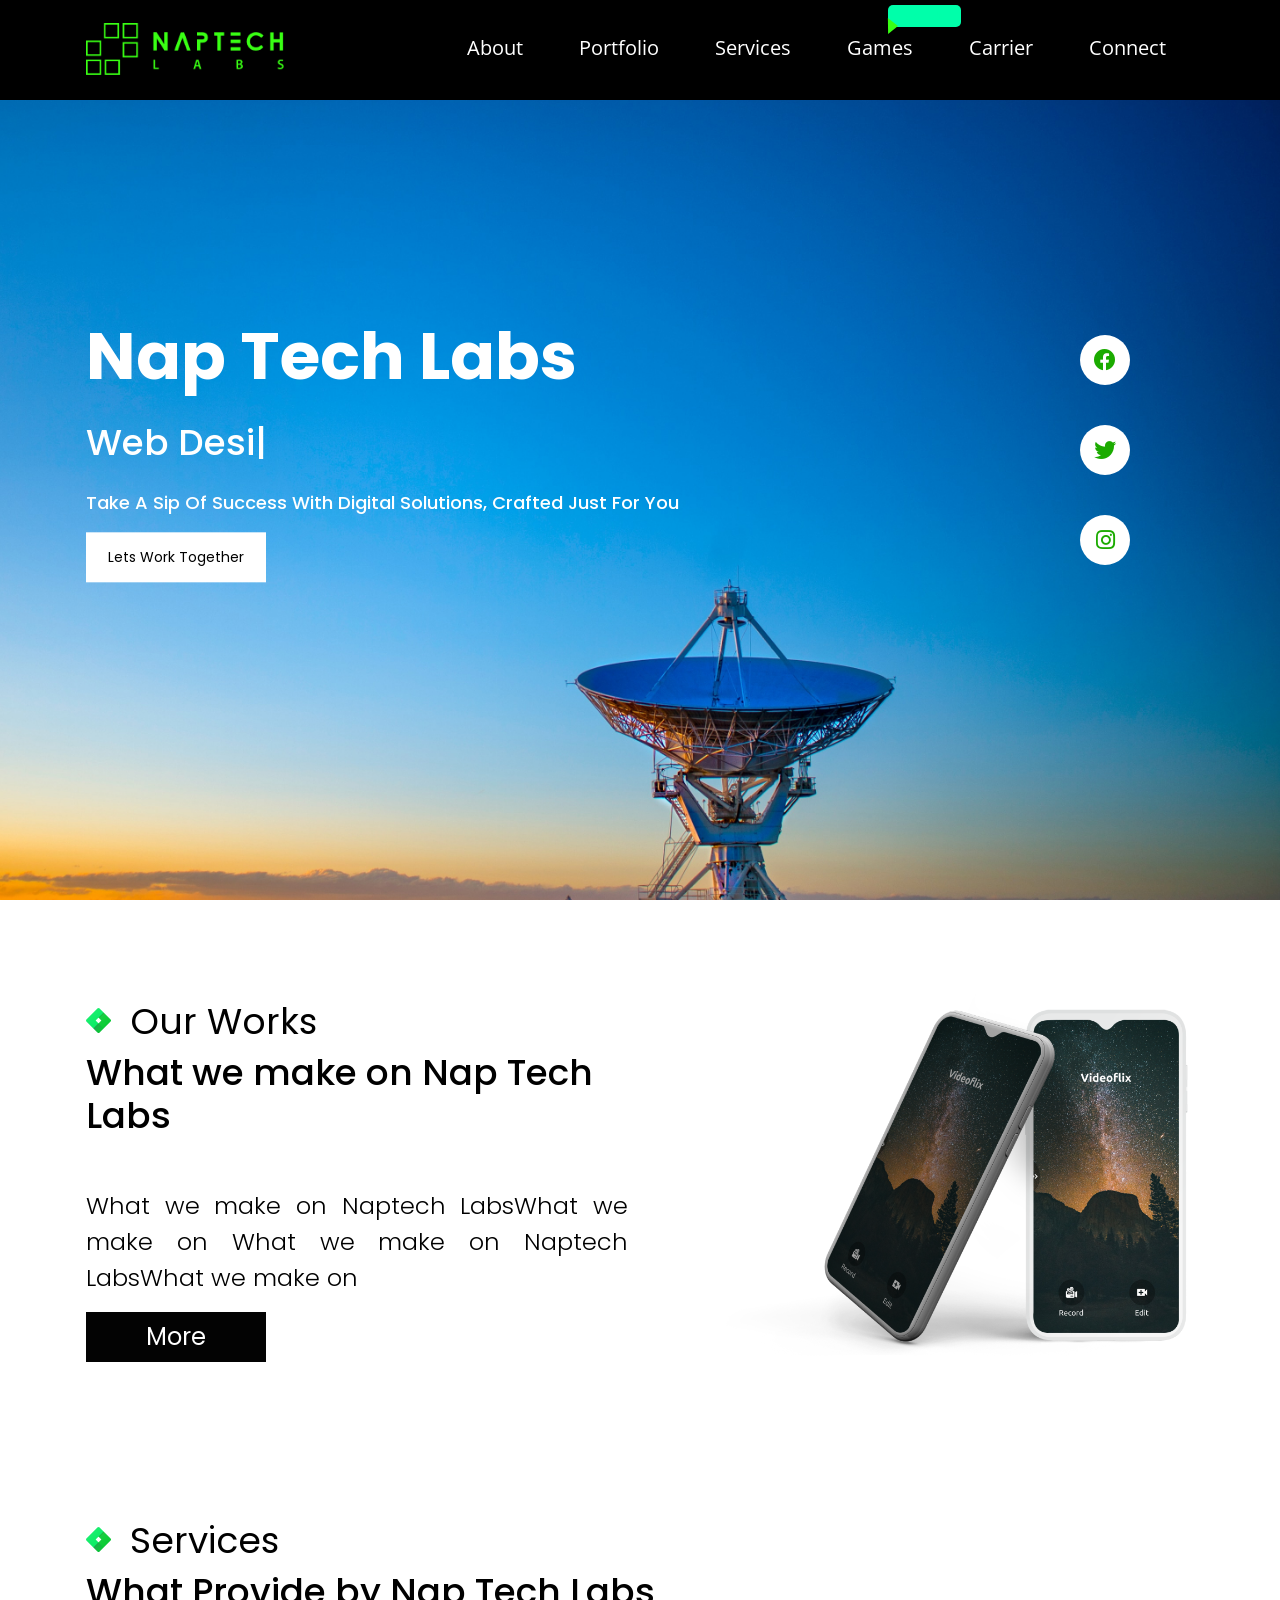
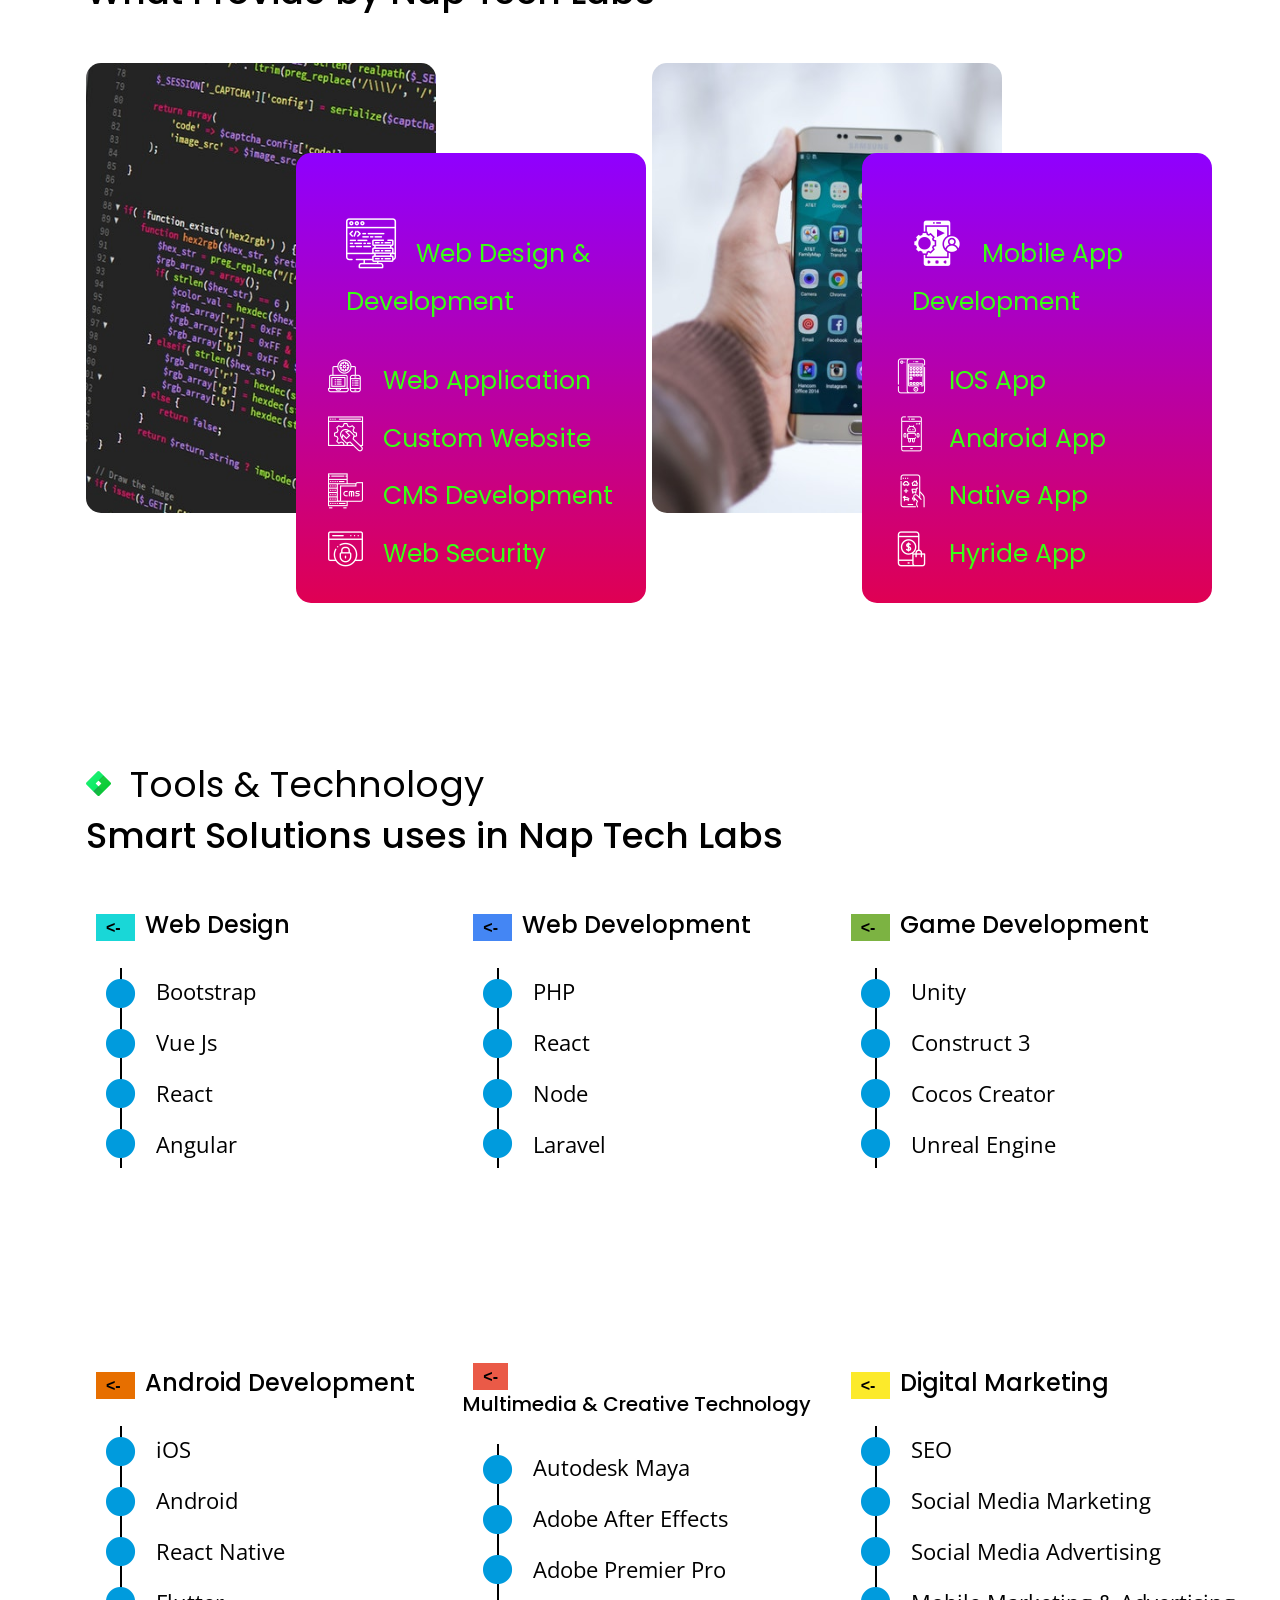
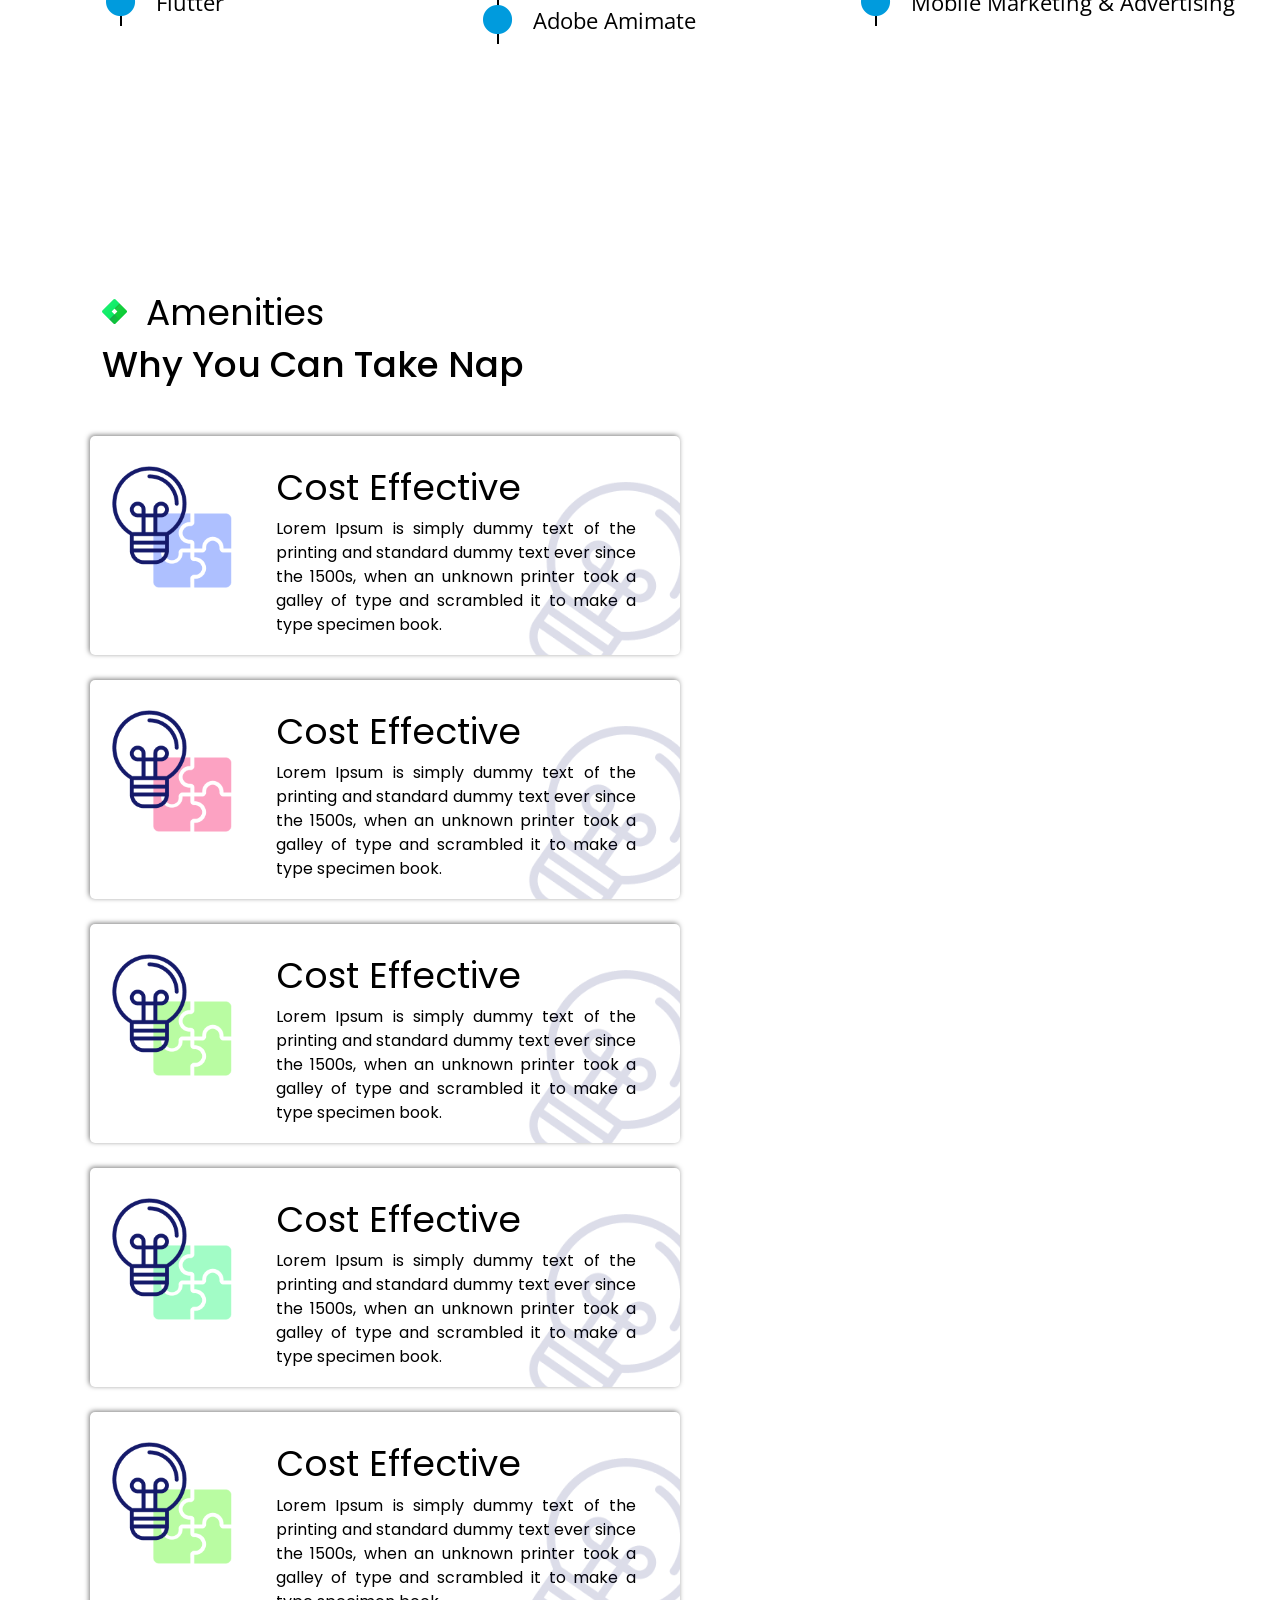
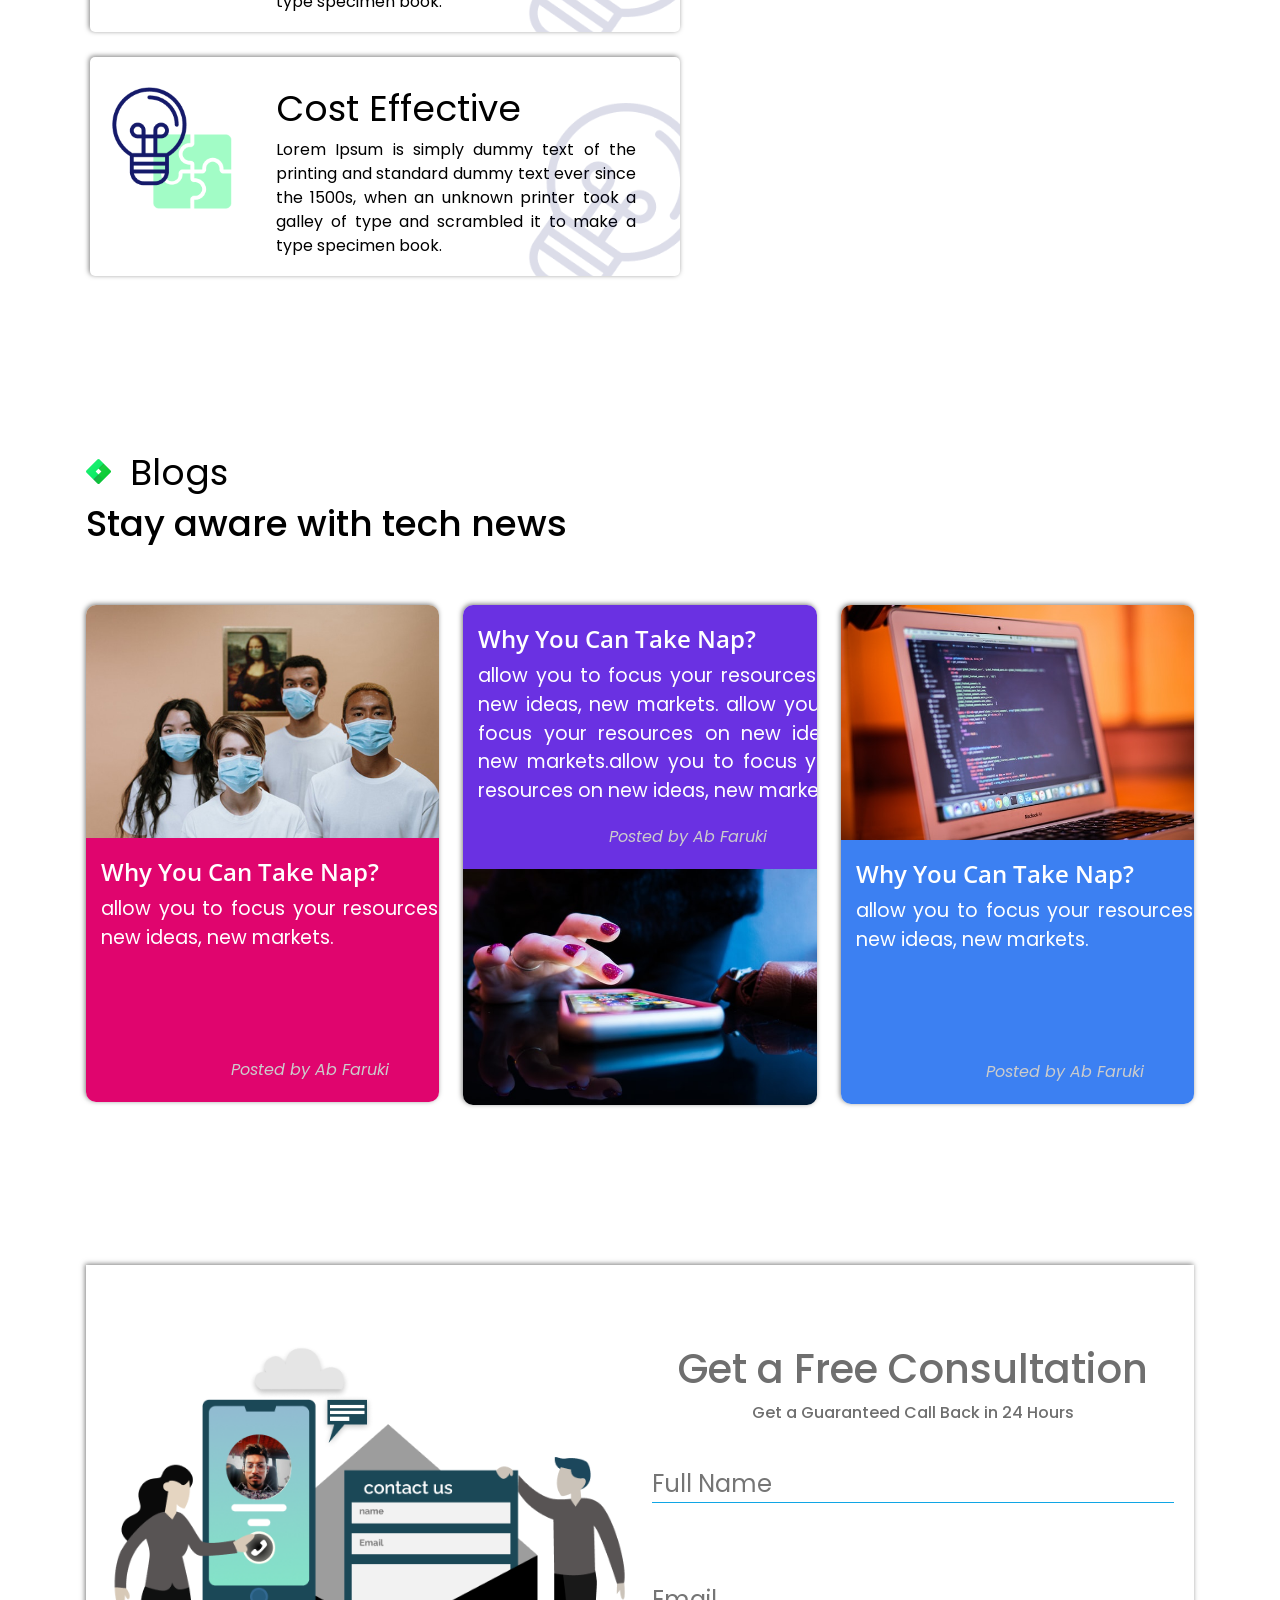
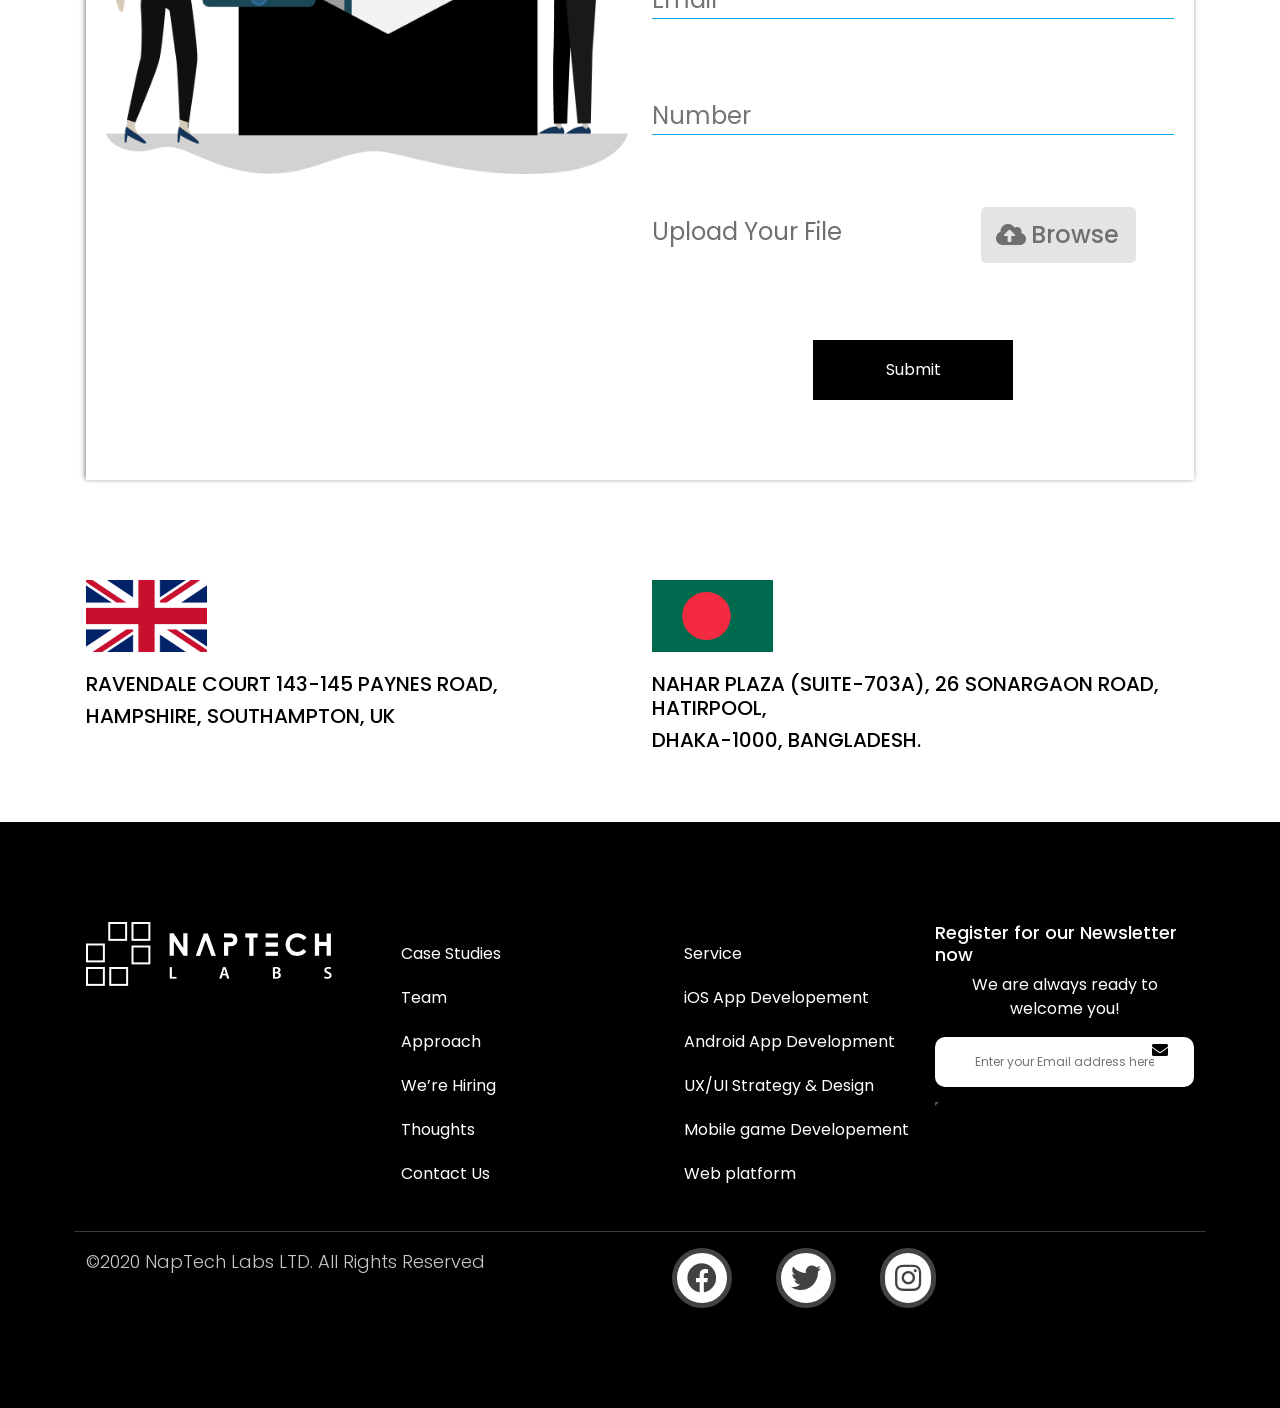
<file: index.html>
<!DOCTYPE html>
<html lang="en">

<head>
    <meta charset="UTF-8">
    <meta name="viewport" content="width=device-width, initial-scale=1.0">
    <title>Labs home page</title>
    <link rel='shortcut icon' type='image/x-icon' href="assets/images/favicon.ico">
    <!-- google fonts cdn link -->
    <link
        href="https://fonts.googleapis.com/css2?family=Open+Sans:ital,wght@0,400;1,600&family=Poppins:wght@300;400;500;700&family=Roboto&display=swap"
        rel="stylesheet">
    <!-- flaticon link -->
    <link rel="stylesheet" href="assets/flaticon/font/flaticon.css">
    <!-- fontawsome link -->
    <link rel="stylesheet" href="assets/css/all.min.css">
    <!-- bootstarp css link -->
    <link rel="stylesheet" href="assets/css/bootstrap.min.css">
    <!-- custom css link -->
    <link rel="stylesheet" href="assets/css/style.css">
</head>

<body>

    <!--============== HEADER SECTION START =============== -->
    <header id="header" class=" fixed-top">
        <div class="container text-center">
            <nav class="navbar navbar-expand-lg navbar-dark">
                <a class="navbar-brand" href="index.html">
                    <img src="assets/images/logo.png" alt="logo" class="logo img-fluid">
                </a>
                <button class="navbar-toggler " type="button" data-toggle="collapse"
                    data-target="#navbarSupportedContent" aria-controls="navbarSupportedContent" aria-expanded="false"
                    aria-label="Toggle navigation">
                    <span class="navbar-toggler-icon"></span>
                </button>

                <div class="collapse navbar-collapse" id="navbarSupportedContent">
                    <ul class="navbar-nav ml-auto">

                        <li class="nav-item">
                            <a class="nav-link" href="pages/about.html">About</a>
                        </li>
                        <li class="nav-item">
                            <a class="nav-link" href="pages/portfolio.html">Portfolio</a>
                        </li>
                        <div class="visit"> <a href="#">Visit Us</a> </div>
                        <li class="nav-item">
                            <a class="nav-link" href="pages/service.html">Services</a>
                        </li>
                        <li class="nav-item">

                            <a class="nav-link " href="#"> Games</a>

                        </li>
                        <li class="nav-item">
                            <a class="nav-link" href="pages/carrier.html">Carrier</a>
                        </li>
                        <li class="nav-item">
                            <a class="nav-link" href="pages/connect.html">Connect</a>
                        </li>
                    </ul>

                </div>
            </nav>
        </div>
    </header>

    <!--============== HEADER SECTION END =============== -->

    <!--============== BANNER SECTION START =============== -->

    <section id="banner">
        <div class="container">
            <div class="row">
                <div class="col-md-6">
                    <div class="heading">
                        <div class="b-heading">
                            <h1 class="mb-25">Nap Tech Labs</h1>
                        </div>

                        <h2 class="type mb-25"><span class="element"></span></h2>

                        <p class="b-text">Take A Sip Of Success With Digital Solutions, Crafted Just For You</p>
                        <div class="together">
                            <a href="#" class=" btn-custom">Lets Work Together</a>
                        </div>
                        </>
                    </div>
                    <div class="col-md-6 ">
                        <div class="socail-network">

                            <i class="fab fa-facebook icon"></i>
                            <i class="fab fa-twitter icon"></i>
                            <i class="fab fa-instagram icon"></i>

                        </div>

                    </div>
                </div>
            </div>
        </div>
    </section>
    <!--============== BANNER SECTION START =============== -->

    <!--============== WORK SECTION START =============== -->

    <section id="work" class="mb-150">
        <div class="container">
            <div class="row">
                <div class="col-lg-6">
                    <div class="work-inner">
                        <img src="assets/images/title-logo.png" alt="title-logo" class="c-m">
                        <h2 class="c-h2 ">Our Works</h2>
                        <h1 class="c-h1 mb-50">What we make on Nap Tech Labs</h1>
                        <p class="title-p">What we make on Naptech LabsWhat we make on What we make on Naptech
                            LabsWhat we make on
                        </p>

                        <div class="more-btn">
                            <a href="pages/portfolio.html" class="more">More</a>
                        </div>
                    </div>
                </div>
                <div class="col-lg-6 d-sm-flex ">
                    <div class="mp3">
                        <img src="assets/images/video-editor.png" alt="video editor" class="img-fluid">
                    </div>
                </div>
            </div>
        </div>
    </section>
    <!--============== WORK SECTION START =============== -->

    <!--============== SERVICE SECTION START =============== -->

    <section id="services" class="mb-150 mt-100">

        <div class="container">
            <img src="assets/images/title-logo.png" alt="title-logo" class="c-m">
            <h2 class="c-h2 ">Services</h2>
            <h1 class="c-h1 mb-50">What Provide by Nap Tech Labs</h1>
            <div class="row">
                <div class="col-lg-6">
                    <div class="service mb-100">
                        <img src="assets/images/webdesign&developement.jpg" alt="" class="web-img">
                        <div class="sub-service">
                            <div class="service-one main">
                                <i class="flaticon-data"></i><span>Web Design & Development</span>
                            </div>
                            <div class="service-one">
                                <i class="flaticon-app-development"></i><span>Web Application</span>
                            </div>
                            <div class="service-one">
                                <i class="flaticon-website"></i><span>Custom Website</span>
                            </div>
                            <div class="service-one">
                                <i class="flaticon-cms-1"></i><span>CMS Development</span>
                            </div>

                            <div class="service-one">
                                <i class="flaticon-security"></i><span>Web Security</span>
                            </div>
                        </div>
                    </div>
                </div>
                <div class="col-lg-6">
                    <div class="service">
                        <img src="assets/images/mobileapp.jpg" alt="">
                        <div class="sub-service">
                            <div class="service-one main">
                                <i class="flaticon-smartphone "></i><span>Mobile App Development</span>
                            </div>
                            <div class="service-one">
                                <i class="flaticon-iphone-4"></i><span>IOS App</span>
                            </div>
                            <div class="service-one">
                                <i class="flaticon-android"></i><span>Android App</span>
                            </div>
                            <div class="service-one">
                                <i class="flaticon-applications"></i><span>Native App</span>
                            </div>

                            <div class="service-one">
                                <i class="flaticon-online-shopping"></i><span>Hyride App</span>
                            </div>
                        </div>

                    </div>
                </div>
            </div>

        </div>
        </div>
    </section>
    <!--============== SERVICE SECTION END =============== -->

    <!--============== TECHNOLOGY SECTION START =============== -->

    <section id="technology">
        <div class="container">
            <img src="assets/images/title-logo.png" alt="title-logo" class="c-m">
            <h2 class="c-h2 ">Tools & Technology</h2>
            <h1 class="c-h1 mb-50">Smart Solutions uses in Nap Tech Labs</h1>
            <div class="row">
                <div class="col-md-12 mb-50">
                    <div class="tools-one">

                        <div class="row">
                            <div class="col-md-6 col-lg-4">
                                <div class="tools">
                                    <span class="c-tool ">
                                        <- </span> <p>Web Design</p>
                                            <div class="sub-tools">
                                                <div class="circle-group">
                                                    <div class="stick"></div>
                                                    <div class="circle">
                                                        <i class="fas fa-circle"></i>
                                                        <i class="fas fa-circle"></i>
                                                        <i class="fas fa-circle"></i>
                                                        <i class="fas fa-circle"></i>
                                                    </div>
                                                </div>
                                                <div class="item">
                                                    <li>Bootstrap</li>
                                                    <li>Vue Js</li>
                                                    <li>React</li>
                                                    <li>Angular</li>
                                                </div>

                                            </div>
                                </div>
                            </div>
                            <div class="col-md-6 col-lg-4">
                                <div class="tools">
                                    <span class="c-tool tool-one">
                                        <- </span> <p>Web Development</p>
                                            <div class="sub-tools">
                                                <div class="circle-group">
                                                    <div class="stick"></div>
                                                    <div class="circle">
                                                        <i class="fas fa-circle"></i>
                                                        <i class="fas fa-circle"></i>
                                                        <i class="fas fa-circle"></i>
                                                        <i class="fas fa-circle"></i>
                                                    </div>
                                                </div>
                                                <div class="item">
                                                    <li>PHP</li>
                                                    <li>React</li>
                                                    <li>Node</li>
                                                    <li>Laravel</li>
                                                </div>

                                            </div>
                                </div>
                            </div>
                            <div class="col-md-6 col-lg-4">
                                <div class="tools">
                                    <span class="c-tool tool-two">
                                        <- </span> <p>Game Development</p>
                                            <div class="sub-tools">
                                                <div class="circle-group">
                                                    <div class="stick"></div>
                                                    <div class="circle">
                                                        <i class="fas fa-circle"></i>
                                                        <i class="fas fa-circle"></i>
                                                        <i class="fas fa-circle"></i>
                                                        <i class="fas fa-circle"></i>
                                                    </div>
                                                </div>
                                                <div class="item">
                                                    <li>Unity</li>
                                                    <li>Construct 3</li>
                                                    <li>Cocos Creator</li>
                                                    <li>Unreal Engine</li>
                                                </div>

                                            </div>
                                </div>
                            </div>

                            <div class="col-md-6 col-lg-4">
                                <div class="tools">
                                    <span class="c-tool tool-three">
                                        <- </span> <p>Android Development</p>
                                            <div class="sub-tools">
                                                <div class="circle-group">
                                                    <div class="stick"></div>
                                                    <div class="circle">
                                                        <i class="fas fa-circle"></i>
                                                        <i class="fas fa-circle"></i>
                                                        <i class="fas fa-circle"></i>
                                                        <i class="fas fa-circle"></i>
                                                    </div>
                                                </div>
                                                <div class="item">
                                                    <li>iOS</li>
                                                    <li>Android</li>
                                                    <li>React Native</li>
                                                    <li>Flutter</li>
                                                </div>

                                            </div>
                                </div>
                            </div>
                            <div class="col-md-6 col-lg-4">
                                <div class="tools">
                                    <span class="c-tool tool-four">
                                        <- </span> <p class="fs-14">Multimedia & Creative Technology</p>
                                            <div class="sub-tools">
                                                <div class="circle-group">
                                                    <div class="stick"></div>
                                                    <div class="circle">
                                                        <i class="fas fa-circle"></i>
                                                        <i class="fas fa-circle"></i>
                                                        <i class="fas fa-circle"></i>
                                                        <i class="fas fa-circle"></i>
                                                    </div>
                                                </div>
                                                <div class="item">
                                                    <li>Autodesk Maya</li>
                                                    <li>Adobe After Effects</li>
                                                    <li>Adobe Premier Pro</li>
                                                    <li>Adobe Amimate</li>
                                                </div>

                                            </div>
                                </div>
                            </div>
                            <div class="col-md-6 col-lg-4">
                                <div class="tools">
                                    <span class="c-tool tool-five">
                                        <- </span> <p>Digital Marketing</p>
                                            <div class="sub-tools">
                                                <div class="circle-group">
                                                    <div class="stick"></div>
                                                    <div class="circle">
                                                        <i class="fas fa-circle"></i>
                                                        <i class="fas fa-circle"></i>
                                                        <i class="fas fa-circle"></i>
                                                        <i class="fas fa-circle"></i>
                                                    </div>
                                                </div>
                                                <div class="item">
                                                    <li>SEO</li>
                                                    <li>Social Media Marketing</li>
                                                    <li>Social Media Advertising</li>
                                                    <li>Mobile Marketing & Advertising</li>
                                                </div>

                                            </div>
                                </div>
                            </div>

                        </div>

                    </div>
                </div>
            </div>
        </div>
    </section>
    <!--============== TECHNOLOGY SECTION END =============== -->


    <!--============== AMENITY SECTION START =============== -->

    <section id="amenity" class="mb-150">
        <div class="container">
            <div class="container">
                <img src="assets/images/title-logo.png" alt="title-logo" class="c-m">
                <h2 class="c-h2 ">Amenities</h2>
                <h1 class="c-h1 mb-50">Why You Can Take Nap</h1>
                <div class="row">
                    <div class="col-md-12">
                        <!-- one -->
                        <div class="row">

                            <div class="col-lg-6 box mb-25">
                                <div class="row">
                                    <div class="box-left col-md-4 ">
                                        <img src="assets/images/icon-one.png" alt="">
                                    </div>
                                    <div class="box-right col-md-8">
                                        <h2 class="c-h2">Cost Effective</h2>
                                        <p>Lorem Ipsum is simply dummy text of the printing and standard dummy text
                                            ever
                                            since
                                            the
                                            1500s, when an unknown printer
                                            took a galley of type and scrambled it to make a type specimen book.
                                            <img src="assets/images/light.png" alt="">
                                        </p>
                                    </div>
                                </div>
                            </div>

                            <div class="col-lg-6 box mb-25">
                                <div class="row">
                                    <div class="box-left col-md-4 ">
                                        <img src="assets/images/icon-two.png" alt="">
                                    </div>
                                    <div class="box-right col-md-8 col-sm-text-center">
                                        <h2 class="c-h2 ">Cost Effective</h2>
                                        <p>Lorem Ipsum is simply dummy text of the printing and standard
                                            dummy text
                                            ever
                                            since
                                            the
                                            1500s, when an unknown printer
                                            took a galley of type and scrambled it to make a type specimen
                                            book.
                                            <img src="assets/images/light.png" alt="">
                                        </p>
                                    </div>
                                </div>
                            </div>

                        </div>
                    </div>
                    <div class="col-md-12">
                        <div class="row">
                            <div class="col-lg-6 box mb-25">
                                <div class="row">
                                    <div class="box-left col-md-4 ">
                                        <img src="assets/images/icon-three.png" alt="">
                                    </div>
                                    <div class="box-right col-md-8">
                                        <h2 class="c-h2">Cost Effective</h2>
                                        <p>Lorem Ipsum is simply dummy text of the printing and standard
                                            dummy text
                                            ever
                                            since
                                            the
                                            1500s, when an unknown printer
                                            took a galley of type and scrambled it to make a type specimen
                                            book.
                                            <img src="assets/images/light.png" alt="">
                                        </p>
                                    </div>
                                </div>
                            </div>
                            <div class="col-lg-6 box mb-25">
                                <div class="row">
                                    <div class="box-left col-md-4 ">
                                        <img src="assets/images/icon-four.png" alt="">
                                    </div>
                                    <div class="box-right col-md-8">
                                        <h2 class="c-h2">Cost Effective</h2>
                                        <p>Lorem Ipsum is simply dummy text of the printing and standard
                                            dummy text
                                            ever
                                            since
                                            the
                                            1500s, when an unknown printer
                                            took a galley of type and scrambled it to make a type specimen
                                            book.
                                            <img src="assets/images/light.png" alt="">
                                        </p>
                                    </div>
                                </div>
                            </div>

                            <!-- three -->

                            <div class="col-md-12">
                                <div class="row">
                                    <div class="col-lg-6 box mb-25">
                                        <div class="row">
                                            <div class="box-left col-md-4 ">
                                                <img src="assets/images/icon-three.png" alt="">
                                            </div>
                                            <div class="box-right col-md-8">
                                                <h2 class="c-h2">Cost Effective</h2>
                                                <p>Lorem Ipsum is simply dummy text of the printing and standard
                                                    dummy text
                                                    ever
                                                    since
                                                    the
                                                    1500s, when an unknown printer
                                                    took a galley of type and scrambled it to make a type specimen
                                                    book.
                                                    <img src="assets/images/light.png" alt="">
                                                </p>
                                            </div>
                                        </div>
                                    </div>
                                    <div class="col-lg-6 box mb-25">
                                        <div class="row">
                                            <div class="box-left col-md-4 ">
                                                <img src="assets/images/icon-four.png" alt="">
                                            </div>
                                            <div class="box-right col-md-8">
                                                <h2 class="c-h2">Cost Effective</h2>
                                                <p>Lorem Ipsum is simply dummy text of the printing and standard
                                                    dummy text
                                                    ever
                                                    since
                                                    the
                                                    1500s, when an unknown printer
                                                    took a galley of type and scrambled it to make a type specimen
                                                    book.
                                                    <img src="assets/images/light.png" alt="">
                                                </p>
                                            </div>
                                        </div>
                                    </div>
                                </div>
                            </div>

                        </div>
                    </div>
    </section>
    <!--============== AMENITY SECTION END =============== -->

    <!--============== BLOG SECTION START =============== -->

    <section id="blog" class="mb-150">
        <div class="container">
            <img src="assets/images/title-logo.png" alt="title-logo" class="c-m">
            <h2 class="c-h2 ">Blogs</h2>
            <h1 class="c-h1 mb-50">Stay aware with tech news</h1>
            <div class="row">
                <div class="col-md-12 col-lg-4">
                    <div class="post">
                        <div class="post-top">
                            <img src="assets/images/post-one.jpg" alt="">
                        </div>
                        <div class="post-bottom ">
                            <div class="post-content">
                                <h2>Why You Can Take Nap?</h2>
                                <p>allow you to focus your resources on new ideas, new markets.</p>
                            </div>

                            <i class="posted-by">Posted by Ab Faruki</i>

                            <div class="read-more">
                                <a href="" class="read-more-btn">Read More</a>
                            </div>
                        </div>
                    </div>
                </div>

                <div class=" col-md-12 col-lg-4">
                    <div class="post">
                        <div class="post-bottom post-one">
                            <div class="post-content">
                                <h2>Why You Can Take Nap?</h2>
                                <p>allow you to focus your resources on new ideas, new markets. allow you to focus your
                                    resources on new ideas, new
                                    markets.allow you to focus your resources on new ideas, new markets.</p>
                            </div>

                            <i class="posted-by">Posted by Ab Faruki</i>
                            <div class="read-more">
                                <a href="" class="read-more-btn">Read More</a>
                            </div>
                        </div>
                        <div class="post-top">
                            <img src="assets/images/post-two.jpg" alt="">
                        </div>

                    </div>
                </div>

                <div class=" col-md-12 col-lg-4">
                    <div class="post">
                        <div class="post-top">
                            <img src="assets/images/post-three.jpg" alt="">
                        </div>
                        <div class="post-bottom  post-two">
                            <div class="post-content">
                                <h2>Why You Can Take Nap?</h2>
                                <p>allow you to focus your resources on new ideas, new markets.</p>
                            </div>

                            <i class="posted-by">Posted by Ab Faruki</i>
                            <div class="read-more">
                                <a href="" class="read-more-btn">Read More</a>
                            </div>
                        </div>
                    </div>
                </div>

            </div>
        </div>
    </section>

    <!--============== BLOG SECTION END =============== -->

    <!--============== CONTACT SECTION START =============== -->
    <section id="contact" class="mb-100">
        <div class="container">
            <div class="communication mb-25">
                <div class="row">
                    <div class="col-xl-6 col-lg-12">

                        <div class="contact-img">
                            <img src="assets/images/contact-image.png" alt="" class="img-fluid">

                        </div>
                    </div>
                    <div class="col-xl-6 col-lg-12">
                        <div class="contact-form">
                            <h1>Get a Free Consultation</h1>
                            <p>Get a Guaranteed Call Back in 24 Hours</p>
                            <div class="inform ">
                                <form action="" class="form">

                                    <div class="form-info">
                                        <div class="username ">
                                            <input type="text" placeholder="Full Name" class="input-data" required> <i
                                                class="fa fa-user form-icon"></i>
                                        </div>
                                        <div class="email">
                                            <input type="email" placeholder="Email" class="input-data" required> <i
                                                class="fas fa-envelope form-icon"></i>
                                        </div>
                                        <div class="phone">
                                            <input type="number" placeholder="Number" class="input-data" required> <i
                                                class="fa fa-phone form-icon"></i>
                                        </div>
                                        <div class="file-upload">
                                            <input type="file" placeholder="Upload Your File" class="hide">
                                            <span class="upload">Upload Your File</span>
                                            <span class="uploaded"><i
                                                    class="fas fa-cloud-upload-alt msg"></i>Browse</span>
                                        </div>
                                    </div>

                                    <div class="g-recaptcha" data-sitekey="6LeS9tMZAAAAAITBOo-MzLCh7W-jfLG0NfWlgq24">
                                    </div>



                                    <div class="form-submit">
                                        <input type="submit" value="Submit" class="submit-form">
                                    </div>
                                </form>
                            </div>
                        </div>
                    </div>
                </div>
            </div>
        </div>
        </div>
    </section>
    <!--============== CONTACT SECTION END =============== -->

    <!-- ================COUNTRY SECTION START=================================== -->
    <section id="country" class="mb-50">

        <div class="container">
            <div class="row">
                <div class="col-md-6">
                    <div class="usa-flag">
                        <img src="assets/images/usa-flag.png" alt="usa flag">
                        <div class="details">
                            <h5>RAVENDALE COURT 143-145 PAYNES ROAD,</h5>
                            <h5>HAMPSHIRE, SOUTHAMPTON, UK</h5>
                        </div>
                    </div>
                </div>

                <div class="col-md-6">
                    <div class="bd-flag">
                        <img src="assets/images/bd-flag.png" alt=" bd flag">
                        <div class="details">
                            <h5>NAHAR PLAZA (SUITE-703A), 26 SONARGAON ROAD, HATIRPOOL,</h5>
                            <h5>DHAKA-1000, BANGLADESH.</h5>
                        </div>
                    </div>
                </div>
            </div>
        </div>

    </section>
    <!-- ================COUNTRY SECTION END=================================== -->

    <!-- ================FOOTER SECTION START=================================== -->

    <section id="footer">
        <div class="container">
            <div class="row">
                <div class="col-md-12 col-lg-3 mb-25">
                    <div class="naptech-white-logo">
                        <img src="assets/images/white-logo.png" alt="" class="img-fluid">
                    </div>
                </div>

                <div class="col-md-12 col-lg-3 mb-25">
                    <div class="help-list">
                        <ul>
                            <li><a href="#">Case Studies</a></li>
                            <li><a href="#">Team</a></li>
                            <li><a href="#">Approach</a></li>
                            <li><a href="#">We’re Hiring</a></li>
                            <li><a href="#">Thoughts</a></li>
                            <li><a href="#">Contact Us</a></li>
                        </ul>
                    </div>
                </div>
                <div class="col-md-12 col-lg-3 mb-25">
                    <div class="help-list ">
                        <ul>
                            <li><a href="#">Service</a></li>
                            <li><a href="#">iOS App Developement</a></li>
                            <li><a href="#">Android App Development</a></li>
                            <li><a href="#">UX/UI Strategy & Design</a></li>
                            <li><a href="#">Mobile game Developement</a></li>
                            <li><a href="#">Web platform</a></li>
                        </ul>
                    </div>
                </div>

                <div class="col-md-12 col-lg-3 mb-25">
                    <div class="register">
                        <div>
                            <h5>Register for our Newsletter now</h5>
                        </div>
                        <div>
                            <p>We are always ready to welcome you!</p>
                        </div>
                        <form action="#" class="register-form">
                            <div class="email-data col-md-12 col-sm-6">
                                <input type="email" placeholder="Enter your Email address here" class="regi-data"
                                    required>
                            </div>
                            <button class="register-icon" type="submit">
                                <i class="fas fa-envelope"></i>
                            </button>
                        </form>
                    </div>
                </div>
                <hr class="gray-row">

                <div class="container">
                    <div class="row">
                        <div class="col-lg-6 col-md-12 mb-25">
                            <span class="copyright">&copy2020 NapTech Labs LTD. All Rights Reserved </span>
                        </div>

                        <div class="col-md-12 col-lg-6">
                            <div class="footer-socail">

                                <i class="fab fa-facebook  round"></i>
                                <i class="fab fa-twitter round"></i>
                                <i class="fab fa-instagram round"></i>

                            </div>
                        </div>
                    </div>
                </div>
            </div>
        </div>

    </section>

    <!-- ================FOOTER SECTION END=================================== -->


    <!-- js files here -->
    <script src="assets/js/jquery-3.5.1.min.js"></script>
    <script src="assets/js/popper.min.js"></script>
    <script src="assets/js/bootstrap.min.js"></script>
    <script src="assets/js/typed.js"></script>
    <script src="assets/js/script.js"></script>
    <script src="https://www.google.com/recaptcha/api.js" async defer></script>

</body>

</html>
</file>
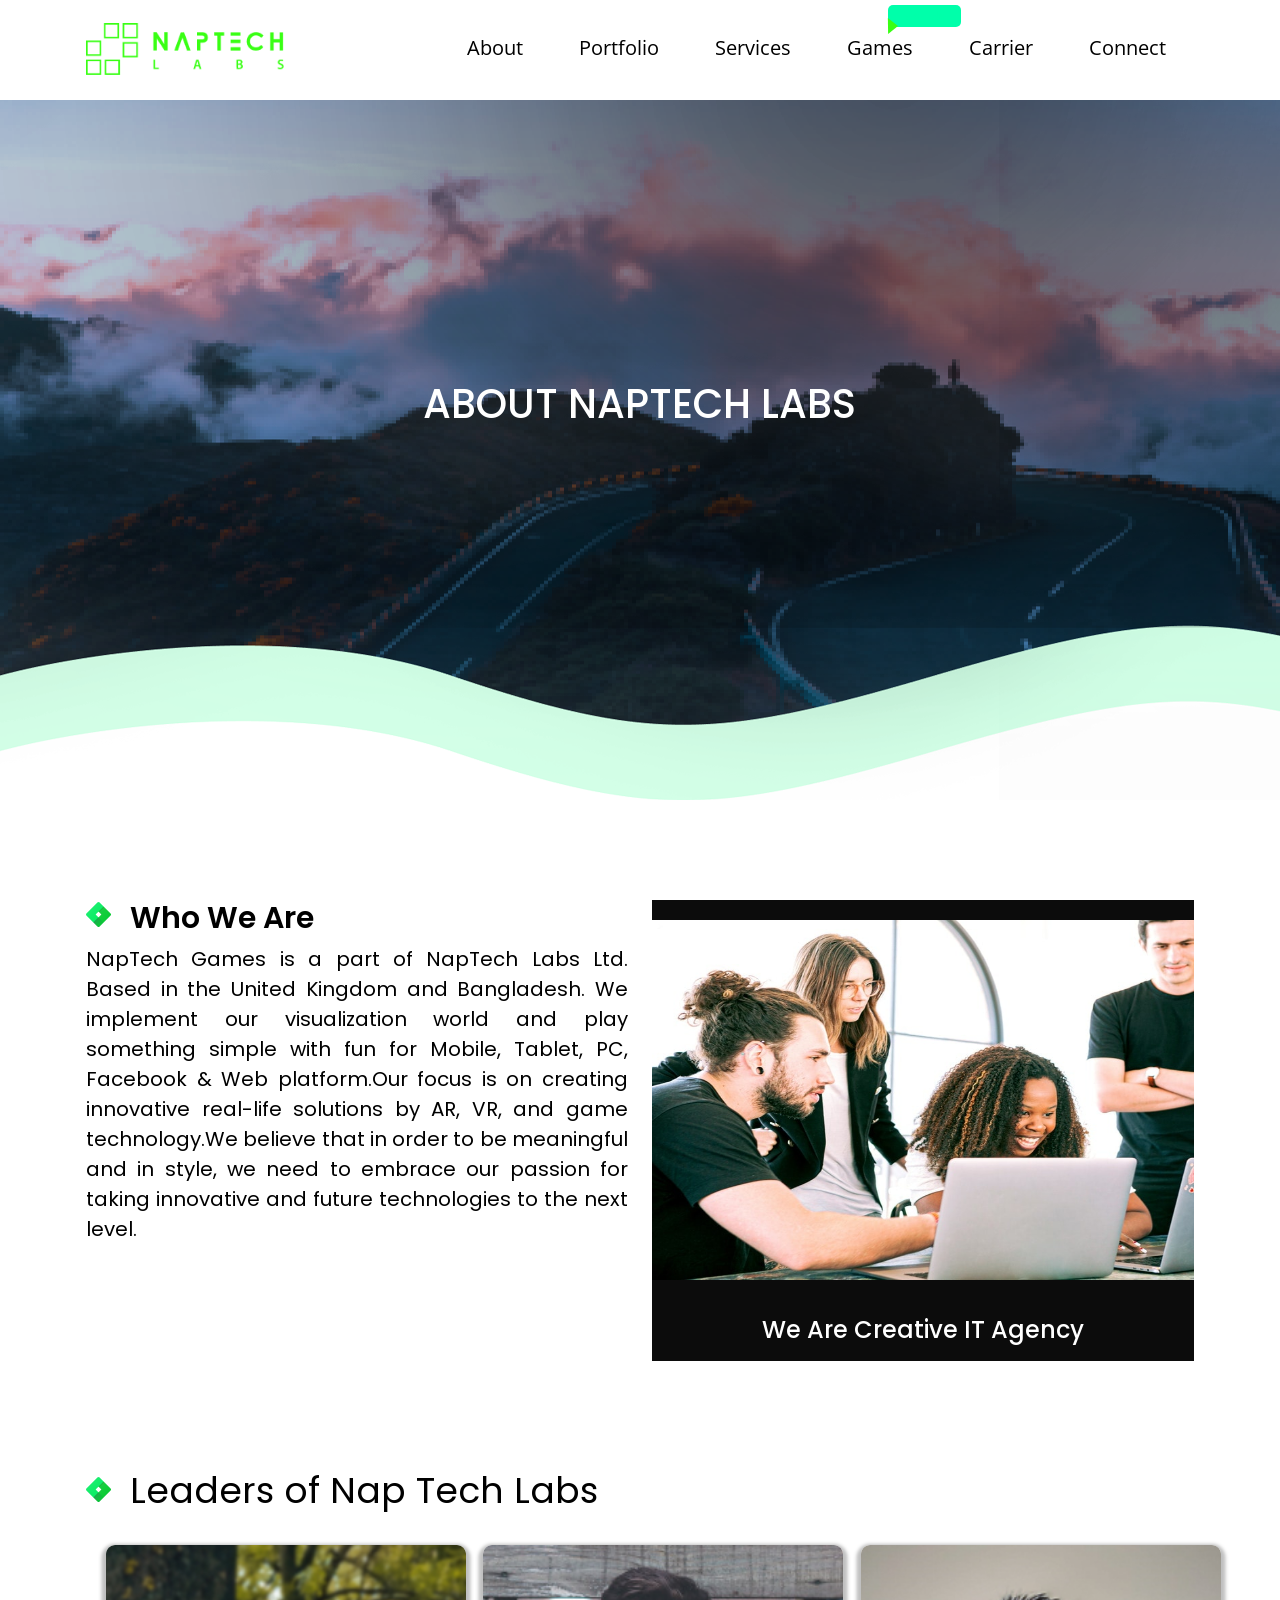
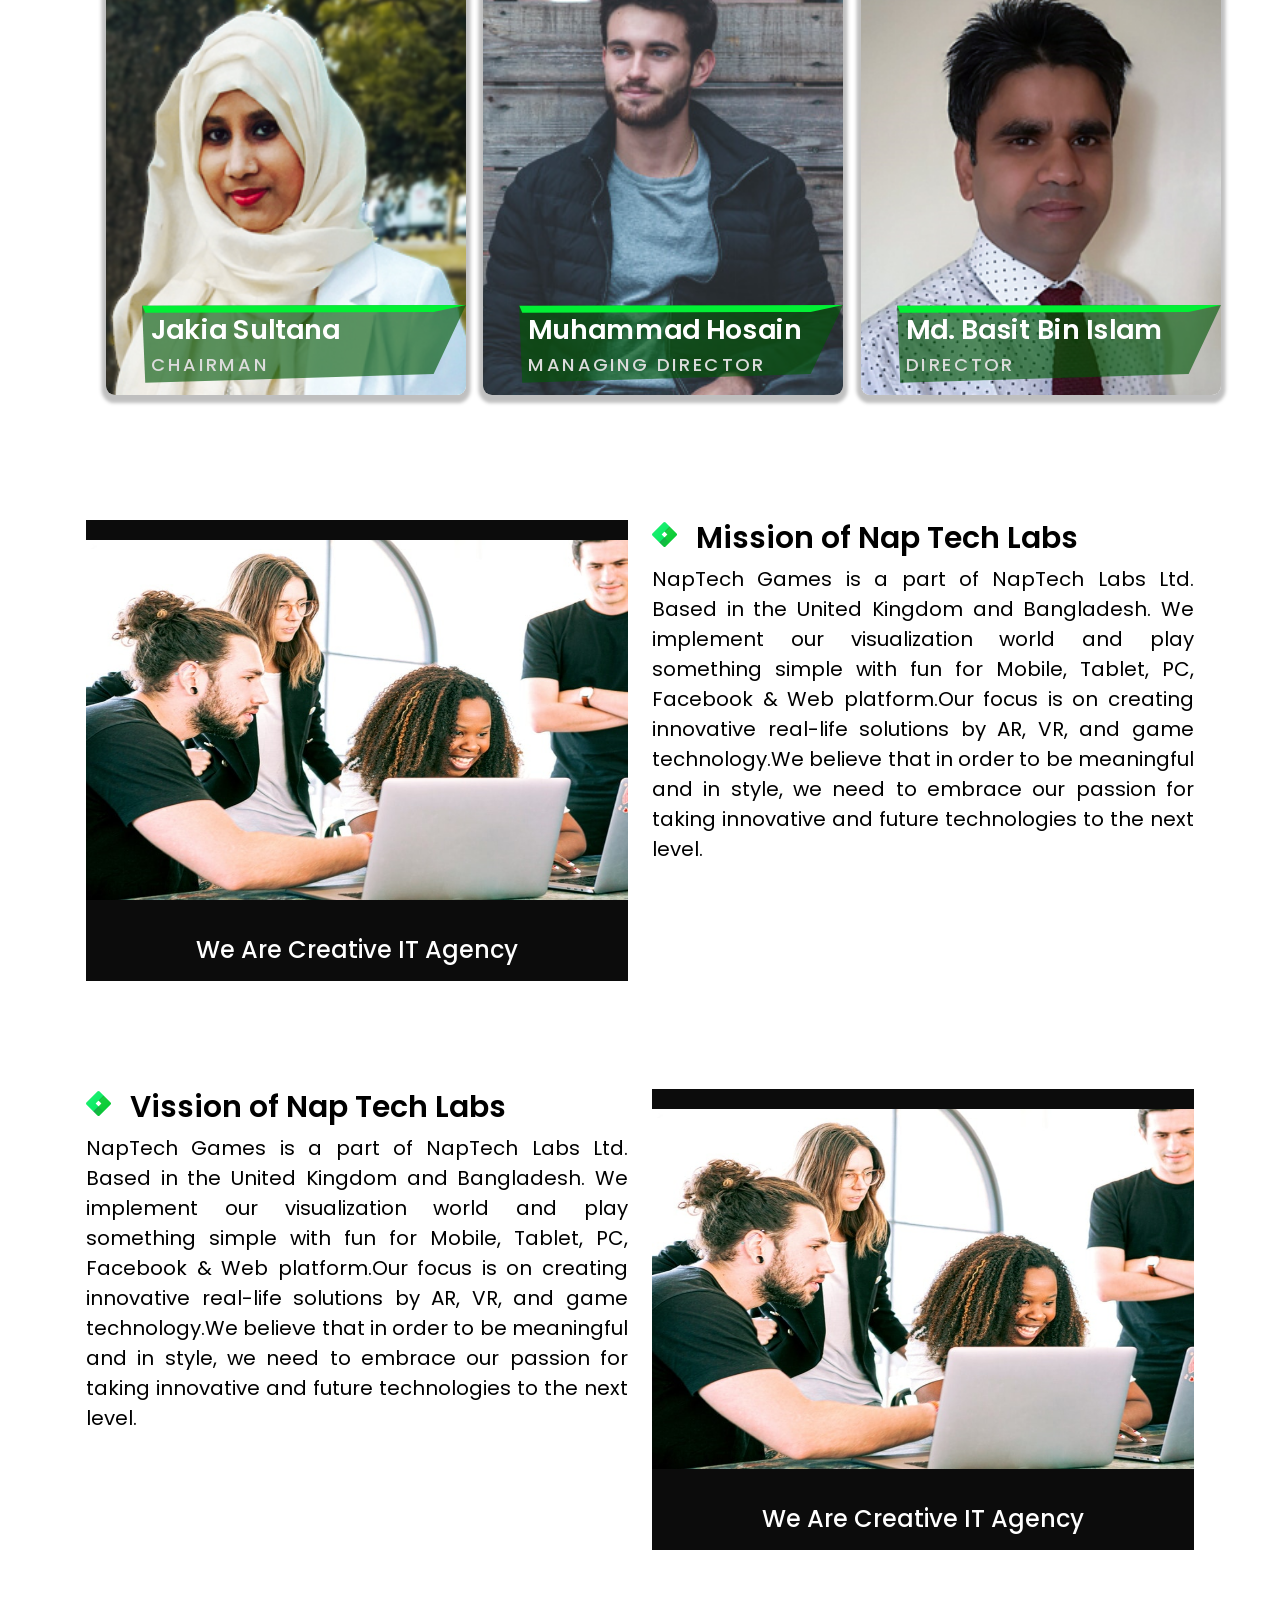
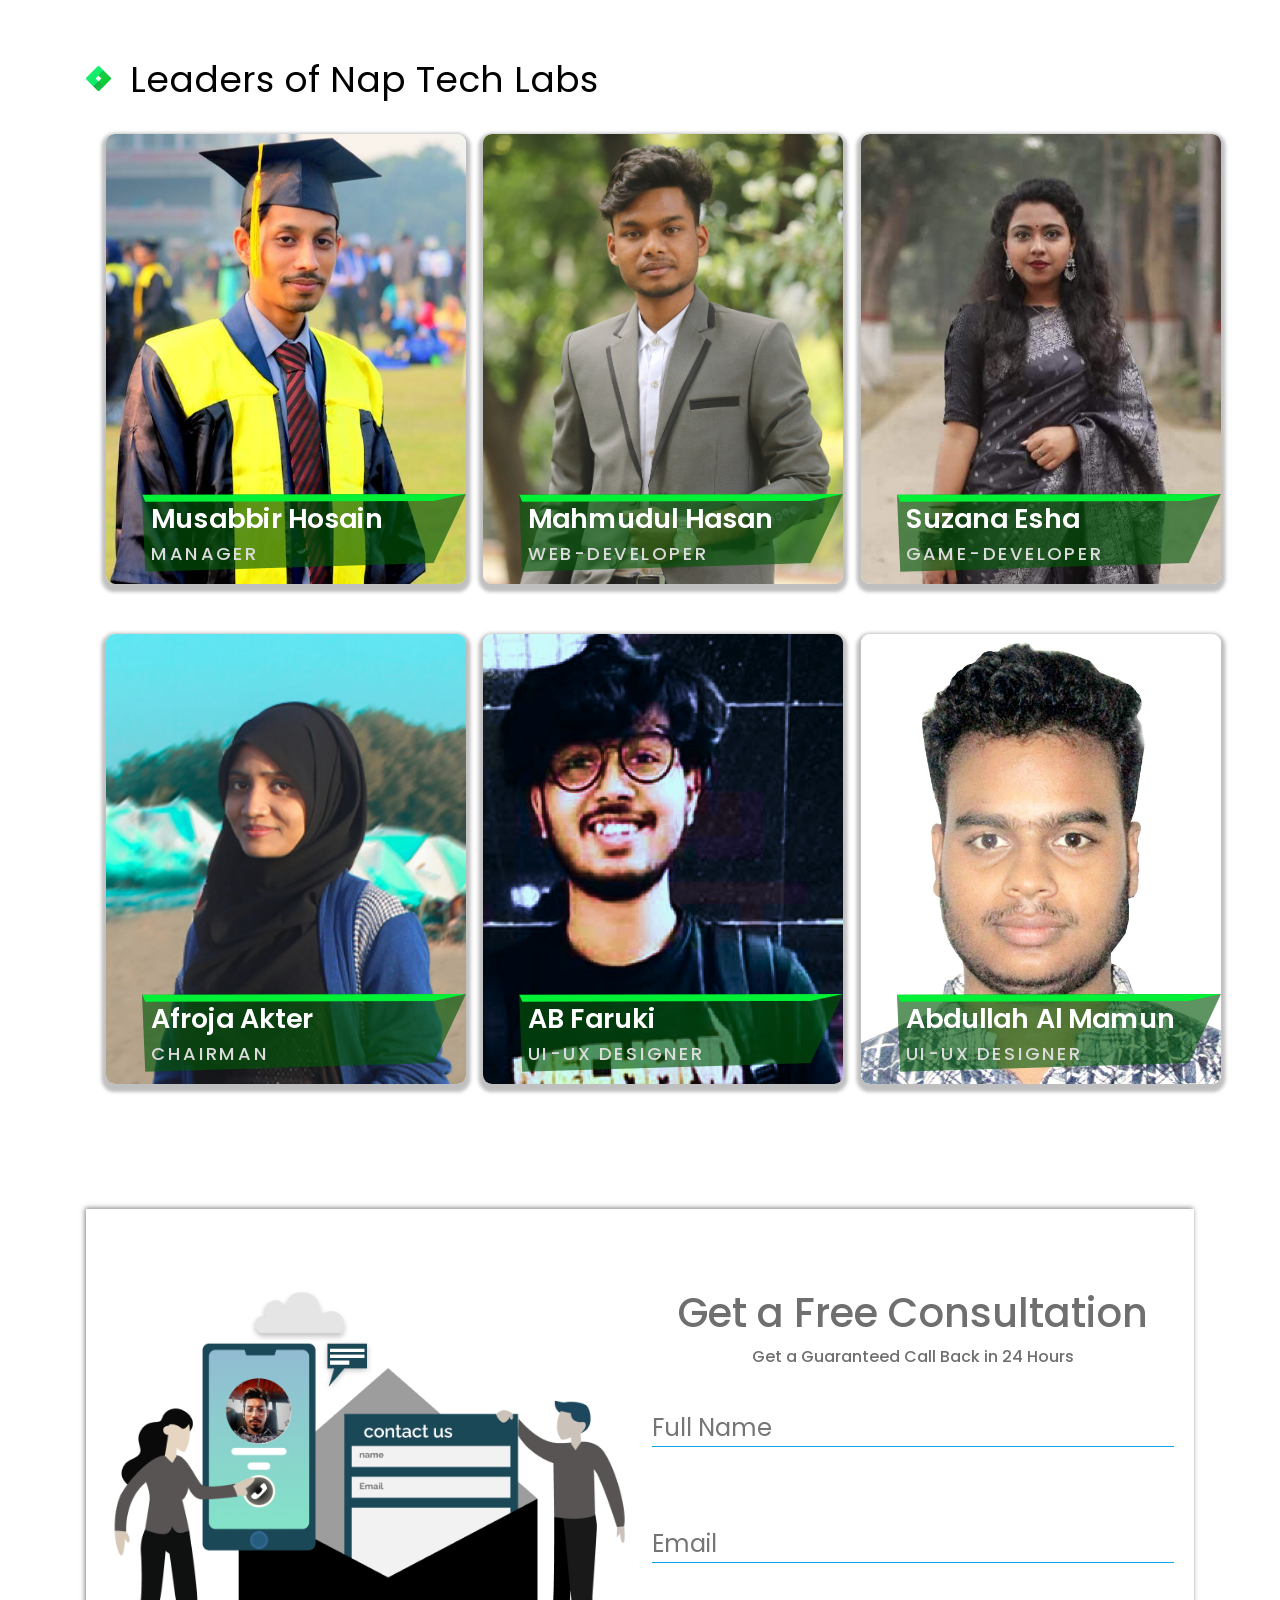
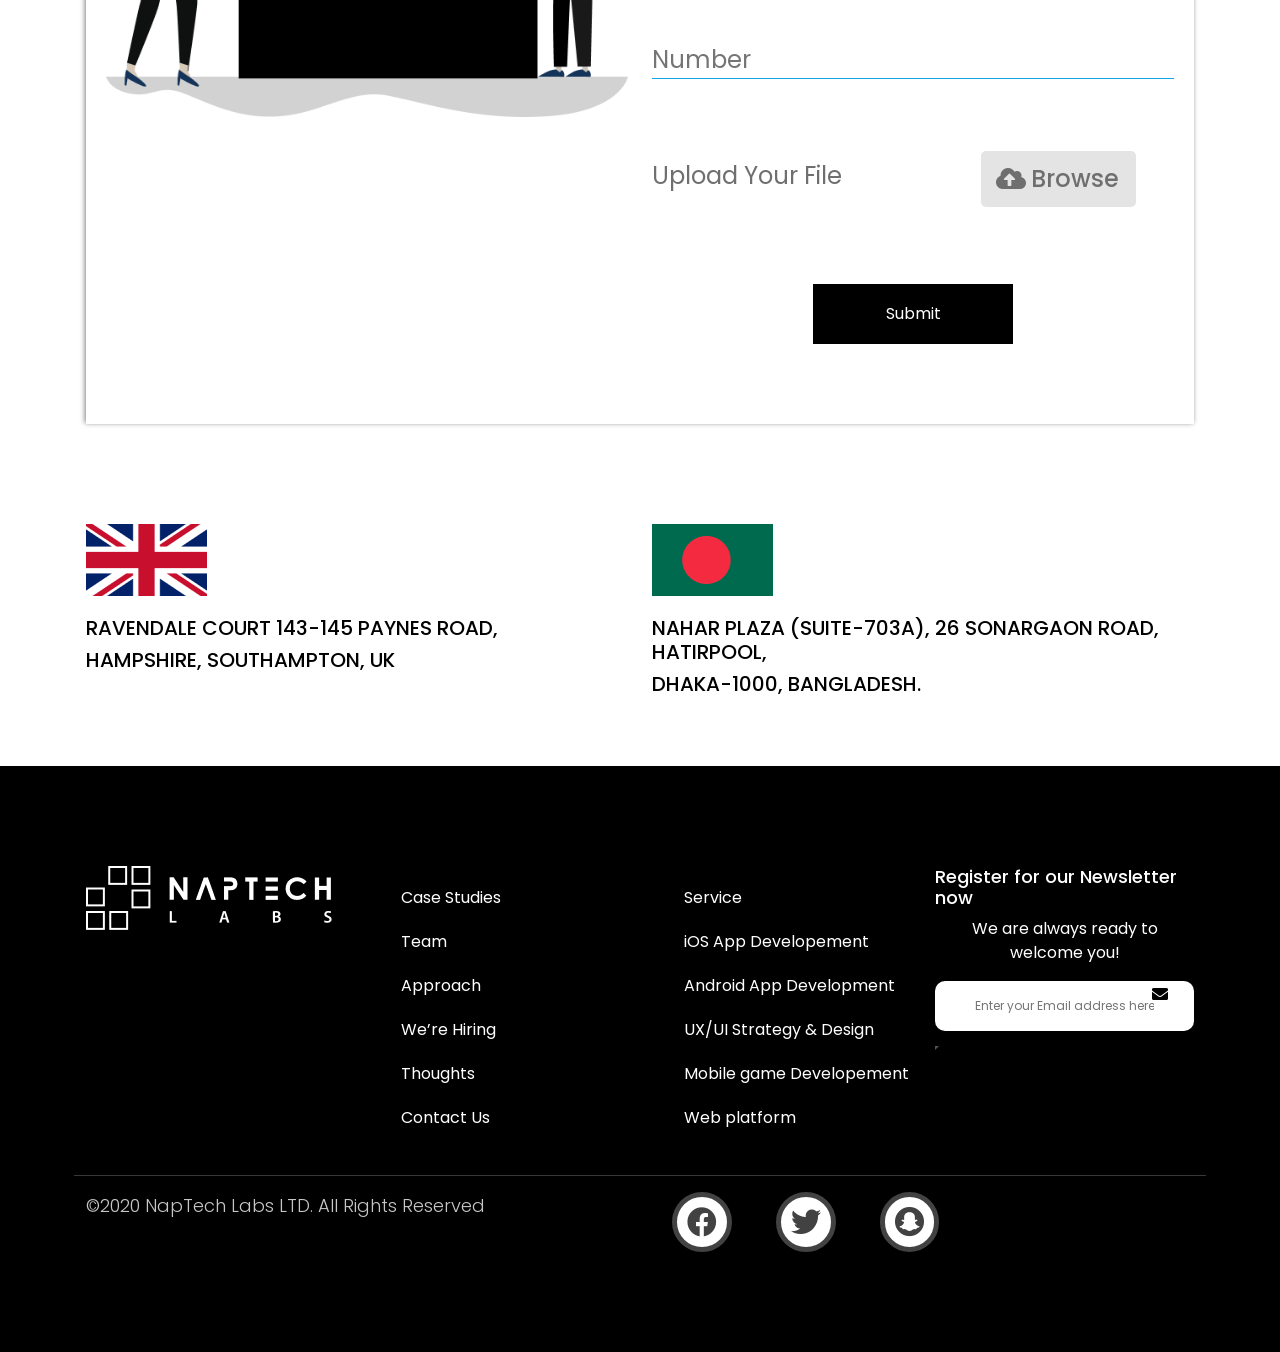
<file: pages/about.html>
<!DOCTYPE html>
<html lang="en">

<head>
    <meta charset="UTF-8">
    <meta name="viewport" content="width=device-width, initial-scale=1.0">
    <title>Labs about page</title>
    <link rel='shortcut icon' type='image/x-icon' href="../assets/images/favicon.ico">
    <!-- google fonts cdn link -->
    <link href="https://fonts.googleapis.com/css2?family=Source+Sans+Pro:wght@400;600;700&display=swap"
        rel="stylesheet">
    <link
        href="https://fonts.googleapis.com/css2?family=Open+Sans:ital,wght@0,400;1,600&family=Poppins:wght@300;400;500;700&family=Roboto&display=swap"
        rel="stylesheet">
    <!-- flaticon link -->
    <link rel="stylesheet" href="../assets/flaticon/font/flaticon.css">
    <!-- fontawsome link -->
    <link rel="stylesheet" href="../assets/css/all.min.css">
    <!-- bootstarp css link -->
    <link rel="stylesheet" href="../assets/css/bootstrap.min.css">
    <!-- home page css link -->
    <link rel="stylesheet" href="../assets/css/style.css">
    <!-- about page css link -->
    <link rel="stylesheet" href="../assets/css/about.css">

</head>

<body>

    <!--============== HEADER SECTION START =============== -->
    <header id="header" class=" fixed-top">
        <div class="container text-center">
            <nav class="navbar navbar-expand-lg navbar-light">
                <a class="navbar-brand" href="../index.html">
                    <img src="../assets/images/logo.png" alt="logo" class="logo img-fluid">
                </a>
                <button class="navbar-toggler " type="button" data-toggle="collapse"
                    data-target="#navbarSupportedContent" aria-controls="navbarSupportedContent" aria-expanded="false"
                    aria-label="Toggle navigation">
                    <span class="navbar-toggler-icon"></span>
                </button>

                <div class="collapse navbar-collapse" id="navbarSupportedContent">
                    <ul class="navbar-nav ml-auto">

                        <li class="nav-item">
                            <a class="nav-link" href="../pages/about.html">About</a>
                        </li>
                        <li class="nav-item">
                            <a class="nav-link" href="../pages/portfolio.html">Portfolio</a>
                        </li>
                        <div class="visit"> <a href="#">Visit Us</a> </div>
                        <li class="nav-item">
                            <a class="nav-link" href="../pages/service.html">Services</a>
                        </li>
                        <li class="nav-item">

                            <a class="nav-link " href="#"> Games</a>

                        </li>
                        <li class="nav-item">
                            <a class="nav-link" href="../pages/carrier.html">Carrier</a>
                        </li>
                        <li class="nav-item">
                            <a class="nav-link" href="../pages/connect.html">Connect</a>
                        </li>
                    </ul>

                </div>
            </nav>
        </div>
    </header>

    <!--============== HEADER SECTION END =============== -->

    <!--============== ABOUT SECTION START =============== -->

    <section id="about" class="pt-300 ">
        <div class="container">
            <div class="row justify-content-lg-center">
                <div class="col-md-12 col-lg-7">
                    <div class="about-heading">
                        <h1 class="text-center mt-80">ABOUT NAPTECH LABS</h1>
                    </div>
                </div>
            </div>
    </section>

    <!--============== ABOUT SECTION END =============== -->

    <!--============== ABOUT INFORAMTION SECTION START =============== -->

    <section id="about-infromation" class="mb-100">

        <div class="container">
            <div class="row">
                <div class="col-md-6">
                    <div class="about-company">
                        <img src="../assets/images/title-logo.png" alt="title-logo" class="c-m">
                        <h2 class="c-h2 ">Who We Are</h2>
                        <p>NapTech Games is a part of NapTech Labs Ltd. Based in the United Kingdom and Bangladesh. We
                            implement our visualization world and play something simple with fun for Mobile, Tablet, PC,
                            Facebook & Web platform.Our focus is on creating innovative real-life solutions by AR, VR,
                            and
                            game technology.We believe that in order to be meaningful and in style, we need to embrace
                            our
                            passion for taking innovative and future technologies to the next level.</p>
                    </div>
                </div>
                <div class="col-md-6">
                    <div class="creative-it-agency">
                        <img src="../assets/images/creative-it-agency.jpg" alt="" class="img-fluid">
                        <h2 class="text-white text-center p-3 fs-24">We Are Creative IT Agency</h2>
                    </div>
                </div>
            </div>
        </div>
    </section>

    <!--============== ABOUT INFORAMTION SECTION END =============== -->

    <!--============== LEADERS SECTION START =============== -->

    <section id="leaders" class="mb-100">
        <div class="container">
            <img src="../assets/images/title-logo.png" alt="title-logo" class="c-m">
            <h2 class="c-h2 ">Leaders of Nap Tech Labs</h2>
            <div class="row justify-content-md-center">
                <!-- one -->
                <div class="col-md-6 col-sm-12 col-lg-4">
                    <div class="info-card">
                        <div class="card-content">
                            <h2 class="name">Jakia Sultana</h2>
                            <h5 class="prof">chairman</h5>

                            <div class="devider"></div>

                            <div class="socail-info">
                                <a href="#"> <i class="fab fa-facebook"></i></a>
                                <a href="#"> <i class="fab fa-linkedin "></i></a>
                                <a href="#"> <i class="fab fa-twitter "></i></a>
                                <a href="#"> <i class="fas fa-envelope"></i></a>
                            </div>

                        </div>
                        <div class="photo one"></div>
                        <div class="sub-info">
                            <h2 class="name">Jakia Sultana</h2>
                            <h4>CHAIRMAN</h4>
                        </div>

                    </div>
                </div>
                <!-- two -->
                <div class="col-md-6 col-sm-12 col-lg-4">
                    <div class="info-card">
                        <div class="card-content">
                            <h2 class="name">Muhammad Hosain</h2>
                            <h5 class="prof">MANAGING DIRECTOR</h5>

                            <div class="devider"></div>

                            <div class="socail-info">
                                <a href="#"> <i class="fab fa-facebook"></i></a>
                                <a href="#"> <i class="fab fa-linkedin "></i></a>
                                <a href="#"> <i class="fab fa-twitter "></i></a>
                                <a href="#"> <i class="fas fa-envelope"></i></a>
                            </div>

                        </div>
                        <div class="photo two"></div>
                        <div class="sub-info">
                            <h2 class="name">Muhammad Hosain</h2>
                            <h4>MANAGING DIRECTOR</h4>
                        </div>

                    </div>
                </div>
                <!-- three -->
                <div class="col-md-6  col-sm-12 col-lg-4">
                    <div class="info-card">
                        <div class="card-content">
                            <h2 class="name">Md. Basit Bin Islam</h2>
                            <h5 class="prof">DIRECTOR</h5>

                            <div class="devider"></div>

                            <div class="socail-info">
                                <a href="#"> <i class="fab fa-facebook"></i></a>
                                <a href="#"> <i class="fab fa-linkedin "></i></a>
                                <a href="#"> <i class="fab fa-twitter "></i></a>
                                <a href="#"> <i class="fas fa-envelope"></i></a>
                            </div>

                        </div>
                        <div class="photo three"></div>
                        <div class="sub-info">
                            <h2 class="name">Md. Basit Bin Islam</h2>
                            <h4>DIRECTOR</h4>
                        </div>

                    </div>
                </div>
            </div>
        </div>
    </section>
    <!--============== LEADERS SECTION END =============== -->

    <!--============== MISSION-VISSION SECTION START =============== -->

    <section id="mission" class="mb-100">
        <div class="container">
            <!-- mission -->
            <div class="row mb-100">
                <div class="col-md-6">
                    <div class="creative-it-agency">
                        <img src="../assets/images/creative-it-agency.jpg" alt="" class="img-fluid">
                        <h2 class="text-white text-center p-3 fs-24">We Are Creative IT Agency</h2>
                    </div>
                </div>
                <div class="col-md-6">
                    <div class="about-company">
                        <img src="../assets/images/title-logo.png" alt="title-logo" class="c-m">
                        <h2 class="c-h2 ">Mission of Nap Tech Labs</h2>
                        <p>NapTech Games is a part of NapTech Labs Ltd. Based in the United Kingdom and Bangladesh. We
                            implement our visualization world and play something simple with fun for Mobile, Tablet, PC,
                            Facebook & Web platform.Our focus is on creating innovative real-life solutions by AR, VR,
                            and
                            game technology.We believe that in order to be meaningful and in style, we need to embrace
                            our
                            passion for taking innovative and future technologies to the next level.</p>
                    </div>
                </div>

            </div>
            <!-- mission -->

            <!-- vission -->
            <div class="row">
                <div class="col-md-6 d-md-none d-sm-block">
                    <div class="creative-it-agency">
                        <img src="../assets/images/creative-it-agency.jpg" alt="" class="img-fluid">
                        <h2 class="text-white text-center p-3 fs-24">We Are Creative IT Agency</h2>
                    </div>
                </div>
                <div class="col-md-6">
                    <div class="about-company">
                        <img src="../assets/images/title-logo.png" alt="title-logo" class="c-m">
                        <h2 class="c-h2 ">Vission of Nap Tech Labs</h2>
                        <p>NapTech Games is a part of NapTech Labs Ltd. Based in the United Kingdom and Bangladesh. We
                            implement our visualization world and play something simple with fun for Mobile, Tablet, PC,
                            Facebook & Web platform.Our focus is on creating innovative real-life solutions by AR, VR,
                            and
                            game technology.We believe that in order to be meaningful and in style, we need to embrace
                            our
                            passion for taking innovative and future technologies to the next level.</p>
                    </div>
                </div>
                <div class="col-md-6 d-sm-none d-md-block">
                    <div class="creative-it-agency">
                        <img src="../assets/images/creative-it-agency.jpg" alt="" class="img-fluid">
                        <h2 class="text-white text-center p-3 fs-24">We Are Creative IT Agency</h2>
                    </div>
                </div>
            </div>
            <!-- vission -->
        </div>
    </section>



    <!--============== MISSION-VISSION SECTION END =============== -->


    <!--============== TECH EXPERTS SECTION START =============== -->

    <section id="leaders" class="mb-100">
        <div class="container">
            <img src="../assets/images/title-logo.png" alt="title-logo" class="c-m">
            <h2 class="c-h2 ">Leaders of Nap Tech Labs</h2>
            <div class="row">
                <!-- four -->
                <div class="col-md-6 col-sm-12 col-lg-4">
                    <div class="info-card">
                        <div class="card-content">
                            <h2 class="name">Musabbir Hosain</h2>
                            <h5 class="prof">Manager</h5>

                            <div class="devider"></div>

                            <div class="socail-info">
                                <a href="#"> <i class="fab fa-facebook"></i></a>
                                <a href="#"> <i class="fab fa-linkedin "></i></a>
                                <a href="#"> <i class="fab fa-twitter "></i></a>
                                <a href="#"> <i class="fas fa-envelope"></i></a>
                            </div>

                        </div>
                        <div class="photo four"></div>
                        <div class="sub-info">
                            <h2 class="name">Musabbir Hosain</h2>
                            <h4>Manager</h4>
                        </div>

                    </div>
                </div>
                <!-- five -->
                <div class="col-md-6 col-sm-12 col-lg-4">
                    <div class="info-card">
                        <div class="card-content">
                            <h2 class="name">Mahmudul Hasan</h2>
                            <h5 class="prof">Web-Developer</h5>

                            <div class="devider"></div>

                            <div class="socail-info">
                                <a href="#"> <i class="fab fa-facebook"></i></a>
                                <a href="#"> <i class="fab fa-linkedin "></i></a>
                                <a href="#"> <i class="fab fa-twitter "></i></a>
                                <a href="#"> <i class="fas fa-envelope"></i></a>
                            </div>

                        </div>
                        <div class="photo five"></div>
                        <div class="sub-info">
                            <h2 class="name">Mahmudul Hasan</h2>
                            <h4>Web-Developer</h4>
                        </div>

                    </div>
                </div>
                <!-- six -->
                <div class="col-md-6 col-sm-12 col-lg-4">
                    <div class="info-card">
                        <div class="card-content">
                            <h2 class="name">Suzana Esha</h2>
                            <h5 class="prof">Game-Developer</h5>

                            <div class="devider"></div>

                            <div class="socail-info">
                                <a href="#"> <i class="fab fa-facebook"></i></a>
                                <a href="#"> <i class="fab fa-linkedin "></i></a>
                                <a href="#"> <i class="fab fa-twitter "></i></a>
                                <a href="#"> <i class="fas fa-envelope"></i></a>
                            </div>

                        </div>
                        <div class="photo six"></div>
                        <div class="sub-info">
                            <h2 class="name">Suzana Esha</h2>
                            <h4>Game-Developer</h4>
                        </div>

                    </div>
                </div>
                <!-- seven -->
                <div class="col-md-6 col-sm-12 col-lg-4">
                    <div class="info-card">
                        <div class="card-content">
                            <h2 class="name">Afroja Akter</h2>
                            <h5 class="prof">chairman</h5>

                            <div class="devider"></div>

                            <div class="socail-info">
                                <a href="#"> <i class="fab fa-facebook"></i></a>
                                <a href="#"> <i class="fab fa-linkedin "></i></a>
                                <a href="#"> <i class="fab fa-twitter "></i></a>
                                <a href="#"> <i class="fas fa-envelope"></i></a>
                            </div>

                        </div>
                        <div class="photo seven"></div>
                        <div class="sub-info">
                            <h2 class="name">Afroja Akter</h2>
                            <h4>CHAIRMAN</h4>
                        </div>

                    </div>
                </div>
                <!-- eight -->
                <div class="col-md-6 col-sm-12 col-lg-4">
                    <div class="info-card">
                        <div class="card-content">
                            <h2 class="name">AB Faruki</h2>
                            <h5 class="prof">UI-UX DESIGNER</h5>

                            <div class="devider"></div>

                            <div class="socail-info">
                                <a href="#"> <i class="fab fa-facebook"></i></a>
                                <a href="#"> <i class="fab fa-linkedin "></i></a>
                                <a href="#"> <i class="fab fa-twitter "></i></a>
                                <a href="#"> <i class="fas fa-envelope"></i></a>
                            </div>

                        </div>
                        <div class="photo eight"></div>
                        <div class="sub-info">
                            <h2 class="name">AB Faruki</h2>
                            <h4>UI-UX DESIGNER</h4>
                        </div>

                    </div>
                </div>
                <!-- nine -->
                <div class="col-md-6 col-sm-12 col-lg-4">
                    <div class="info-card">
                        <div class="card-content">

                            <h2 class="name">Abdullah Al Mamun </h2>

                            <h5 class="prof">UI-UX DESIGNER</h5>

                            <div class="devider"></div>

                            <div class="socail-info">
                                <a href="#"> <i class="fab fa-facebook"></i></a>
                                <a href="#"> <i class="fab fa-linkedin "></i></a>
                                <a href="#"> <i class="fab fa-twitter "></i></a>
                                <a href="#"> <i class="fas fa-envelope"></i></a>
                            </div>

                        </div>
                        <div class="photo nine"></div>
                        <div class="sub-info">
                            <h2 class="name">Abdullah Al Mamun</h2>
                            <h4>UI-UX DESIGNER</h4>
                        </div>

                    </div>
                </div>


            </div>
        </div>
    </section>
    <!--============== TECH EXPERTS SECTION END =============== -->

    <!--============== CONTACT SECTION START =============== -->
    <section id="contact" class="mb-100">
        <div class="container">
            <div class="communication mb-25">
                <div class="row">
                    <div class="col-xl-6 col-lg-12">

                        <div class="contact-img">
                            <img src="../assets/images/contact-image.png" alt="" class="img-fluid">

                        </div>
                    </div>
                    <div class="col-xl-6 col-lg-12">
                        <div class="contact-form">
                            <h1>Get a Free Consultation</h1>
                            <p>Get a Guaranteed Call Back in 24 Hours</p>
                            <div class="inform ">
                                <form action="" class="form">

                                    <div class="form-info">
                                        <div class="username">
                                            <input type="text" placeholder="Full Name" class="input-data" required> <i
                                                class="fa fa-user form-icon"></i>
                                        </div>
                                        <div class="email">
                                            <input type="email" placeholder="Email" class="input-data" required> <i
                                                class="fas fa-envelope form-icon"></i>
                                        </div>
                                        <div class="phone">
                                            <input type="number" placeholder="Number" class="input-data" required> <i
                                                class="fa fa-phone form-icon"></i>
                                        </div>
                                        <div class="file-upload">
                                            <input type="file" placeholder="Upload Your File" class="hide">
                                            <span class="upload">Upload Your File</span>
                                            <span class="uploaded"><i
                                                    class="fas fa-cloud-upload-alt msg"></i>Browse</span>
                                        </div>
                                    </div>
                                    <div class="g-recaptcha" data-sitekey="6LeS9tMZAAAAAITBOo-MzLCh7W-jfLG0NfWlgq24">
                                    </div>
                                    <div class="form-submit">
                                        <input type="submit" value="Submit" class="submit-form">
                                    </div>
                                </form>
                            </div>
                        </div>
                    </div>
                </div>
            </div>
        </div>
        </div>
    </section>
    <!--============== CONTACT SECTION END =============== -->

    <!-- ================COUNTRY SECTION START=================================== -->
    <section id="country" class="mb-50">
        <div class="container">
            <div class="row">
                <div class="col-md-6">
                    <div class="usa-flag">
                        <img src="../assets/images/usa-flag.png" alt="usa flag">
                        <div class="details">
                            <h5>RAVENDALE COURT 143-145 PAYNES ROAD,</h5>
                            <h5>HAMPSHIRE, SOUTHAMPTON, UK</h5>
                        </div>
                    </div>
                </div>

                <div class="col-md-6">
                    <div class="bd-flag">
                        <img src="../assets/images/bd-flag.png" alt=" bd flag">
                        <div class="details">
                            <h5>NAHAR PLAZA (SUITE-703A), 26 SONARGAON ROAD, HATIRPOOL,</h5>
                            <h5>DHAKA-1000, BANGLADESH.</h5>
                        </div>
                    </div>
                </div>
            </div>
        </div>

    </section>
    <!-- ================COUNTRY SECTION END=================================== -->

    <!-- ================FOOTER SECTION START=================================== -->

    <footer id="footer">
        <div class="container">
            <div class="row">
                <div class="col-md-12 col-lg-3 mb-25">
                    <div class="naptech-white-logo">
                        <img src="../assets/images/white-logo.png" alt="" class="img-fluid">
                    </div>
                </div>

                <div class="col-md-12 col-lg-3 mb-25">
                    <div class="help-list">
                        <ul>
                            <li><a href="#">Case Studies</a></li>
                            <li><a href="#">Team</a></li>
                            <li><a href="#">Approach</a></li>
                            <li><a href="#">We’re Hiring</a></li>
                            <li><a href="#">Thoughts</a></li>
                            <li><a href="#">Contact Us</a></li>
                        </ul>
                    </div>
                </div>
                <div class="col-md-12 col-lg-3 mb-25">
                    <div class="help-list ">
                        <ul>
                            <li><a href="#">Service</a></li>
                            <li><a href="#">iOS App Developement</a></li>
                            <li><a href="#">Android App Development</a></li>
                            <li><a href="#">UX/UI Strategy & Design</a></li>
                            <li><a href="#">Mobile game Developement</a></li>
                            <li><a href="#">Web platform</a></li>
                        </ul>
                    </div>
                </div>
                <div class="col-md-12 col-lg-3 mb-25">
                    <div class="register">
                        <div>
                            <h5>Register for our Newsletter now</h5>
                        </div>
                        <div>
                            <p>We are always ready to welcome you!</p>
                        </div>
                        <form action="#" class="register-form">
                            <div class="email-data col-md-12 col-sm-6">
                                <input type="email" placeholder="Enter your Email address here" class="regi-data"
                                    required>
                            </div>
                            <button class="register-icon" type="submit">
                                <i class="fas fa-envelope"></i>
                            </button>
                        </form>
                    </div>
                </div>
                <hr class="gray-row">

                <div class="container">
                    <div class="row">
                        <div class="col-lg-6 col-md-12 mb-25">
                            <span class="copyright">&copy2020 NapTech Labs LTD. All Rights Reserved </span>
                        </div>
                        <div class="col-md-12 col-lg-6">
                            <div class="footer-socail">
                                <i class="fab fa-facebook  round"></i>
                                <i class="fab fa-twitter round"></i>
                                <i class="fab fa-snapchat round"></i>
                            </div>
                        </div>
                    </div>
                </div>
            </div>
        </div>
    </footer>

    <!-- ================FOOTER SECTION END=================================== -->

    <!-- js files here -->
    <script src="../assets/js/jquery-3.5.1.min.js"></script>
    <script src="../assets/js/popper.min.js"></script>
    <script src="../assets/js/bootstrap.min.js"></script>
    <script src="../assets/js/typed.js"></script>
    <script src="../assets/js/script.js"></script>
    <script src="https://www.google.com/recaptcha/api.js" async defer></script>
</body>

</html>
</file>
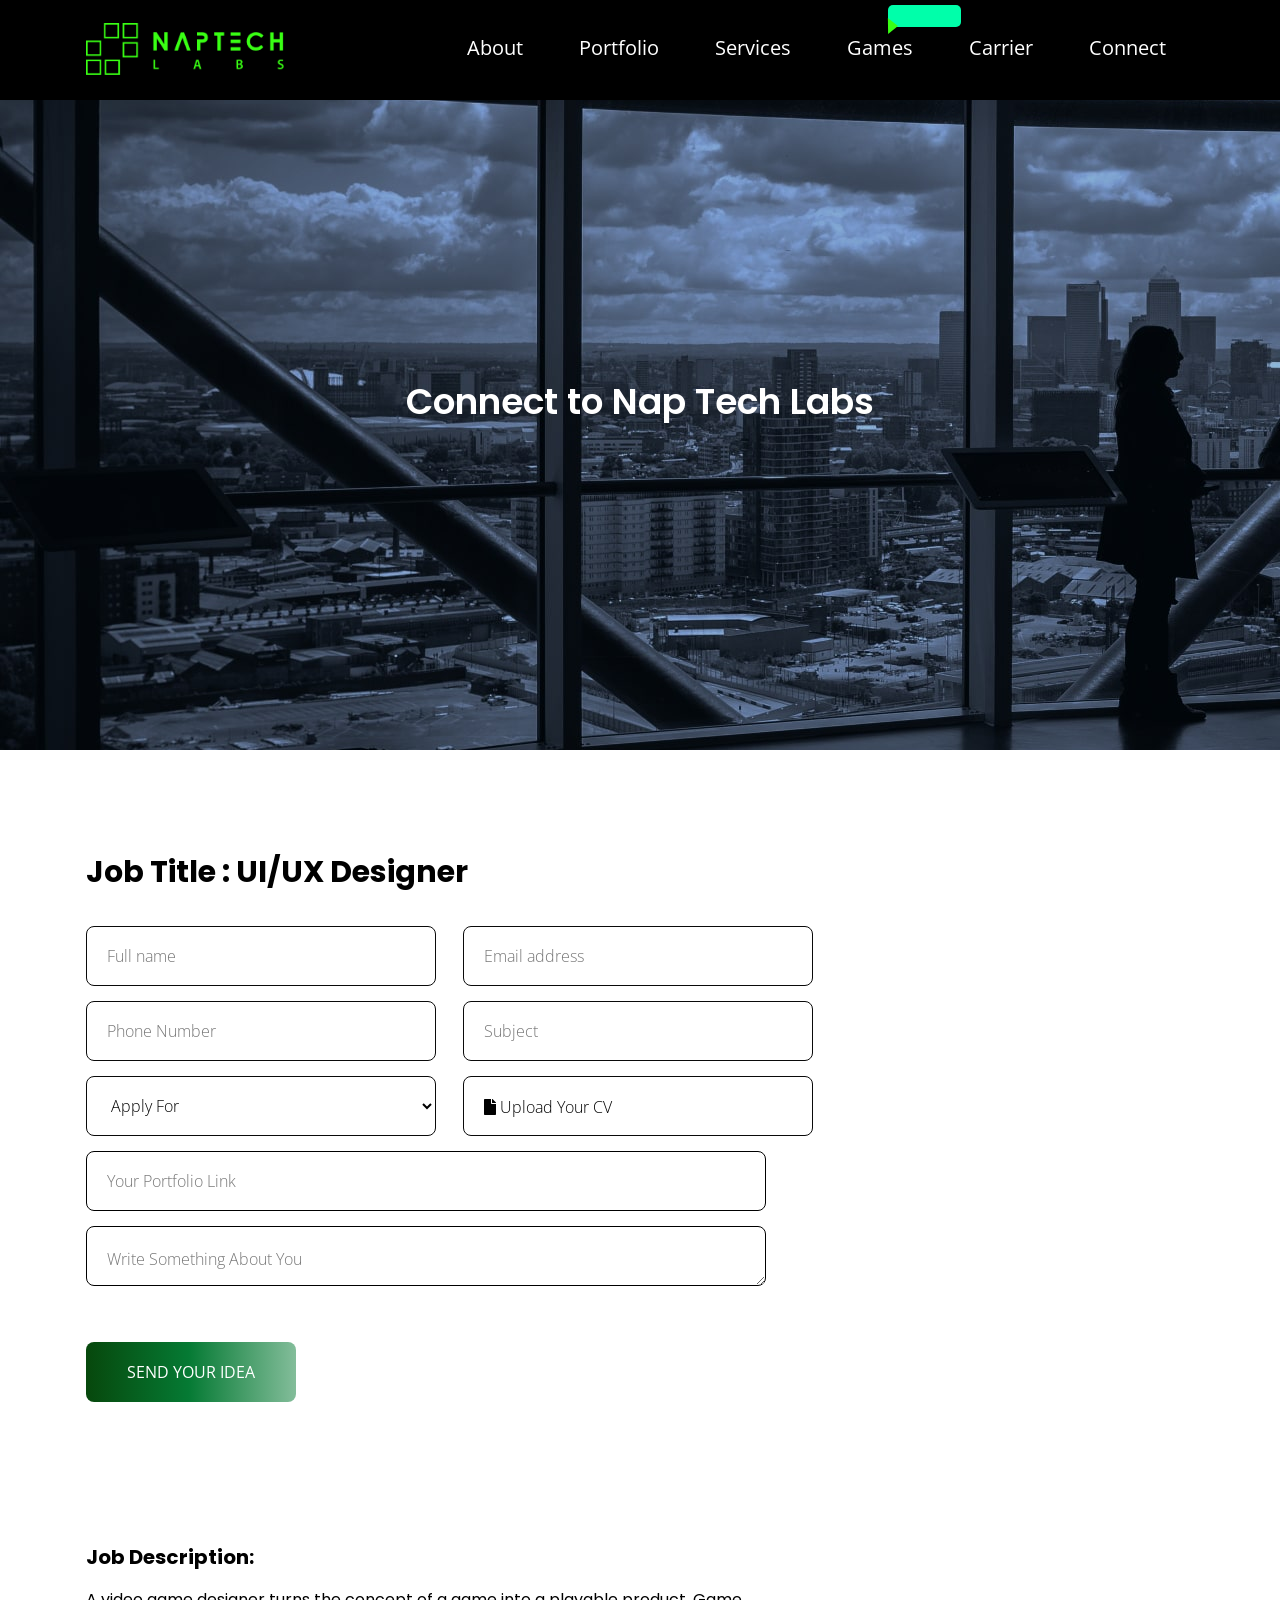
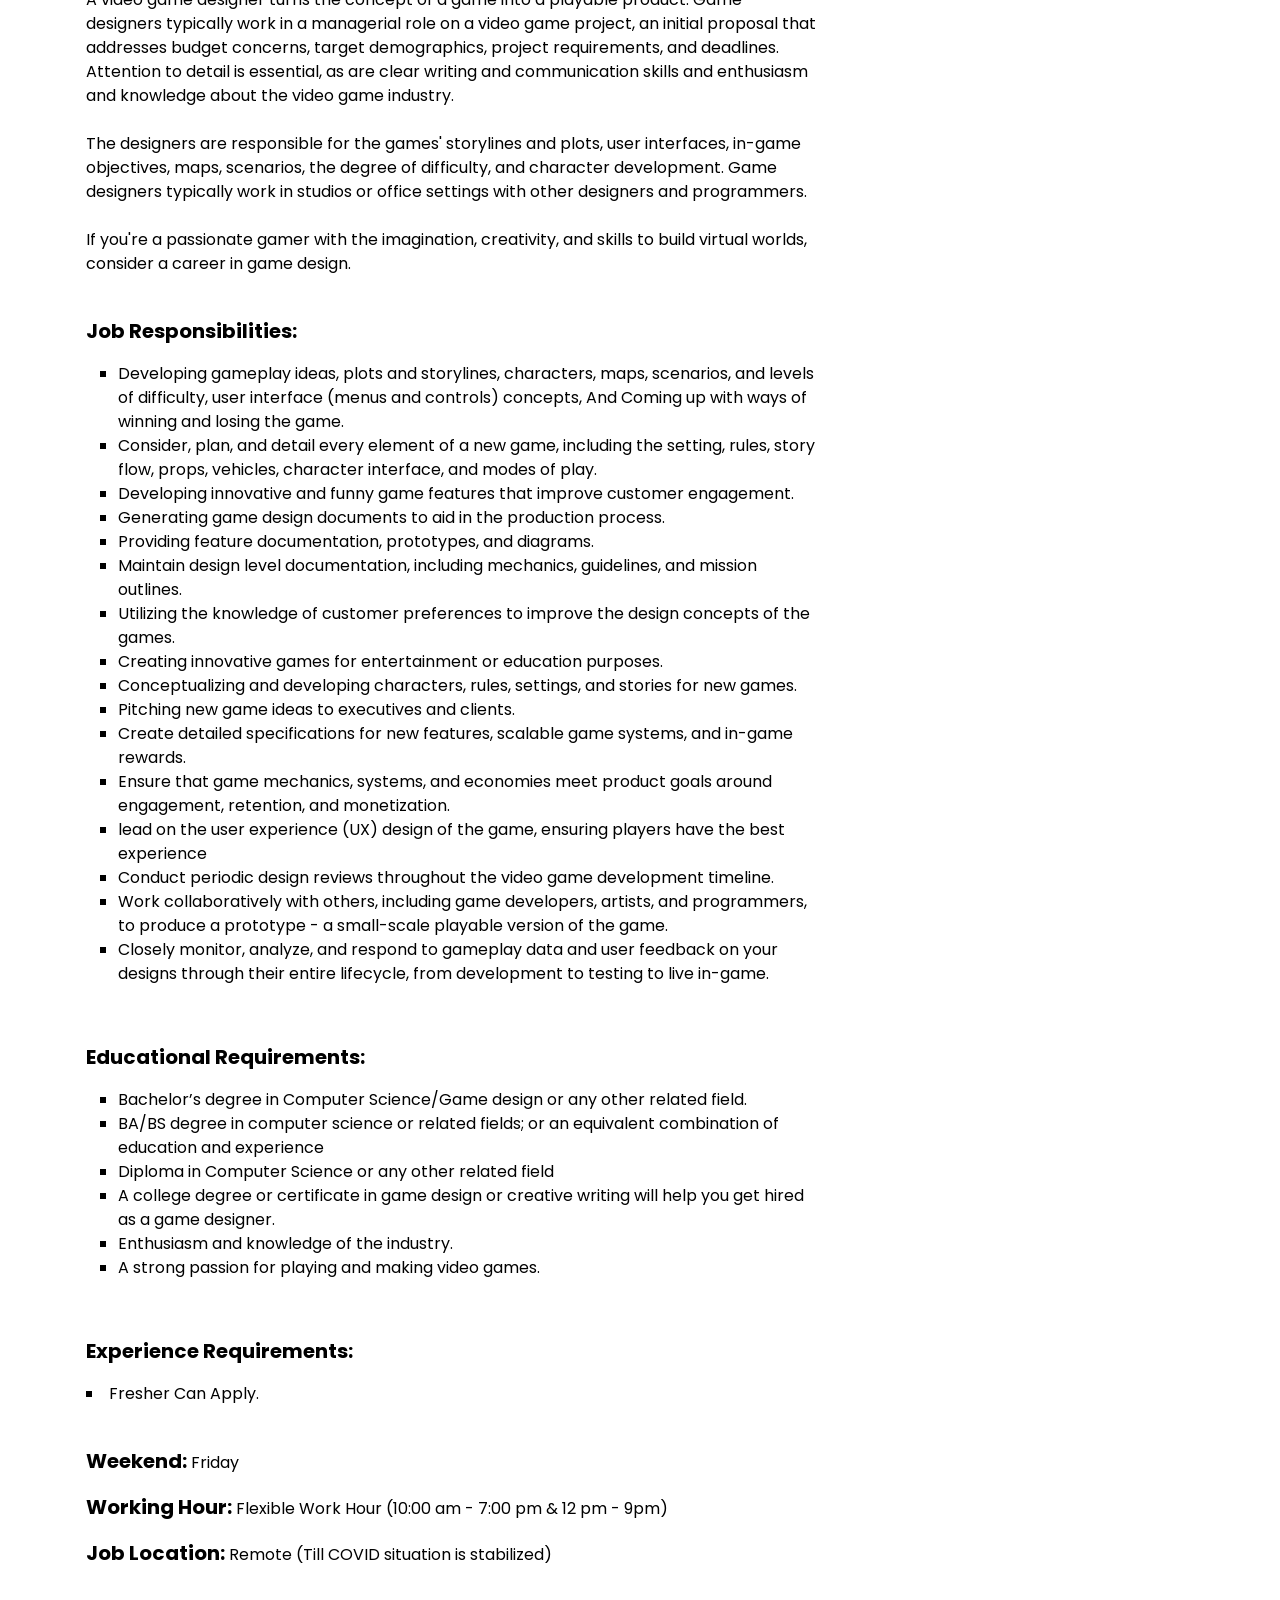
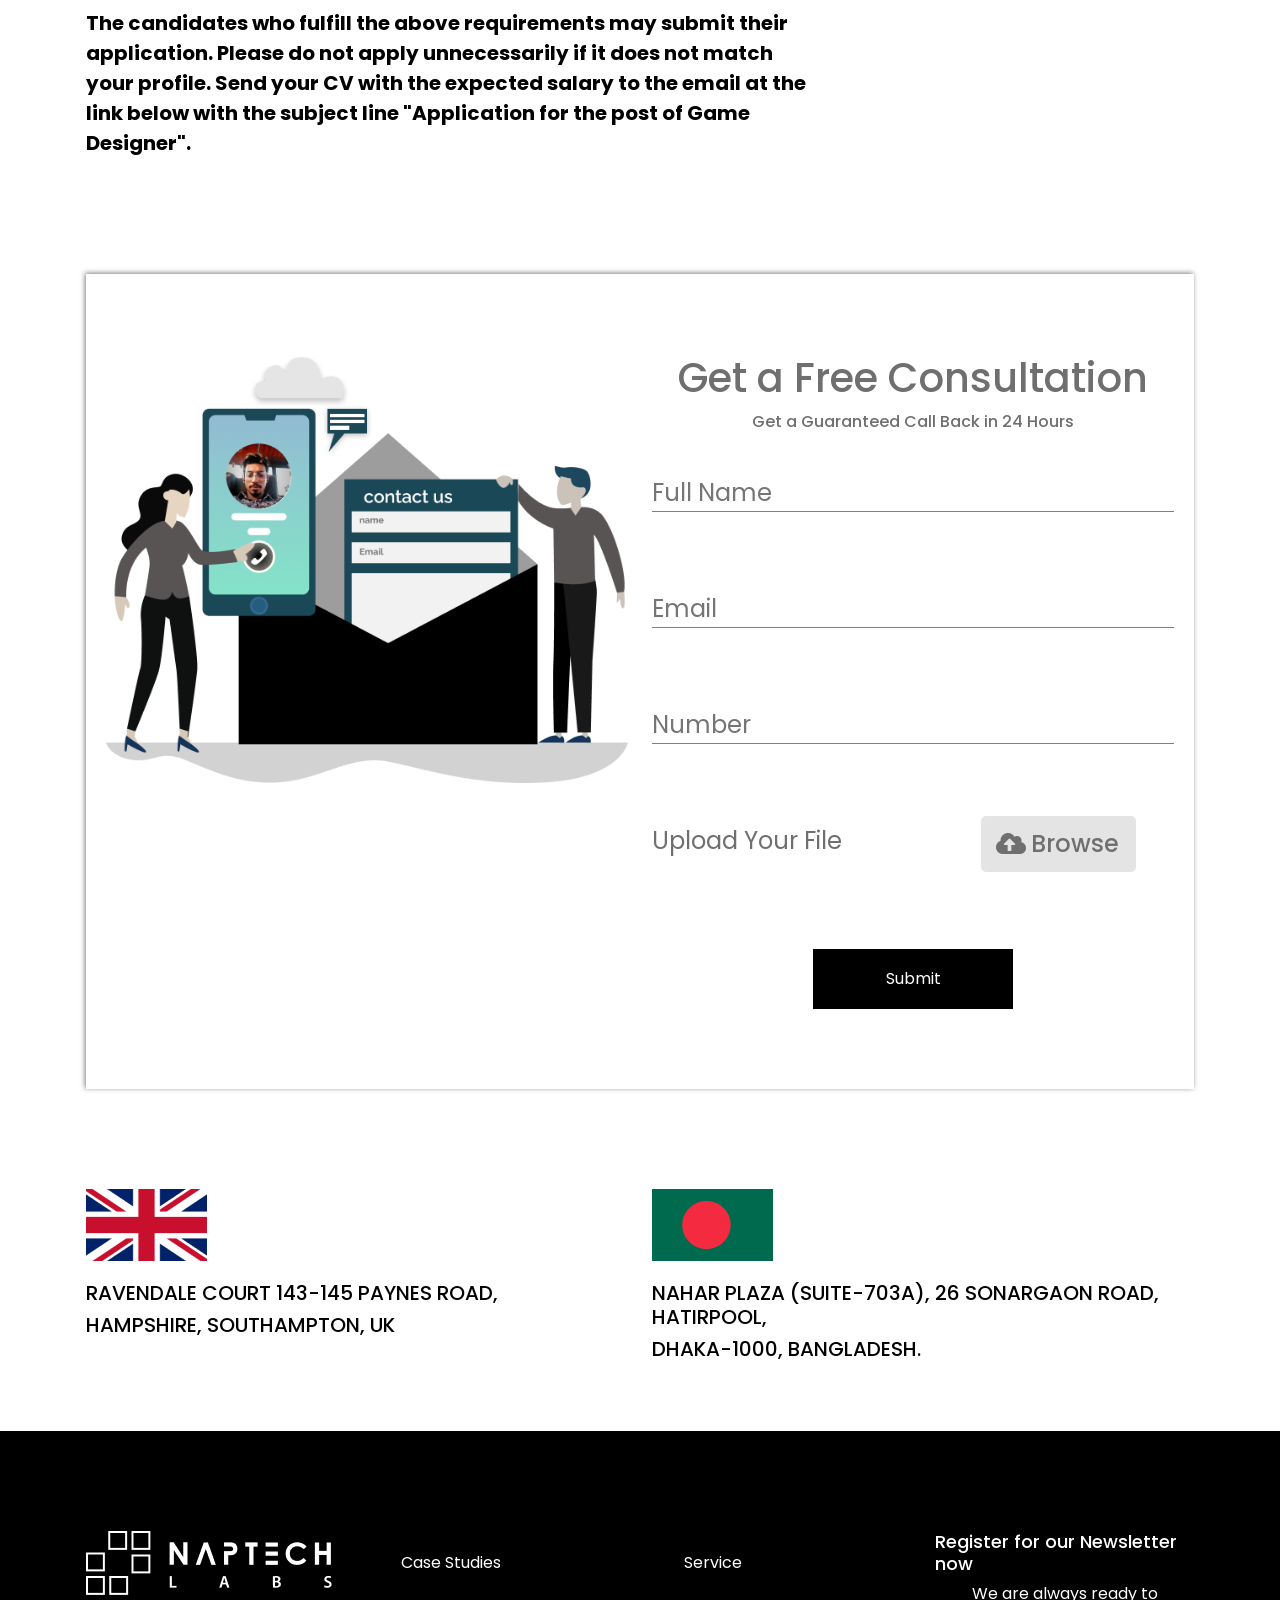
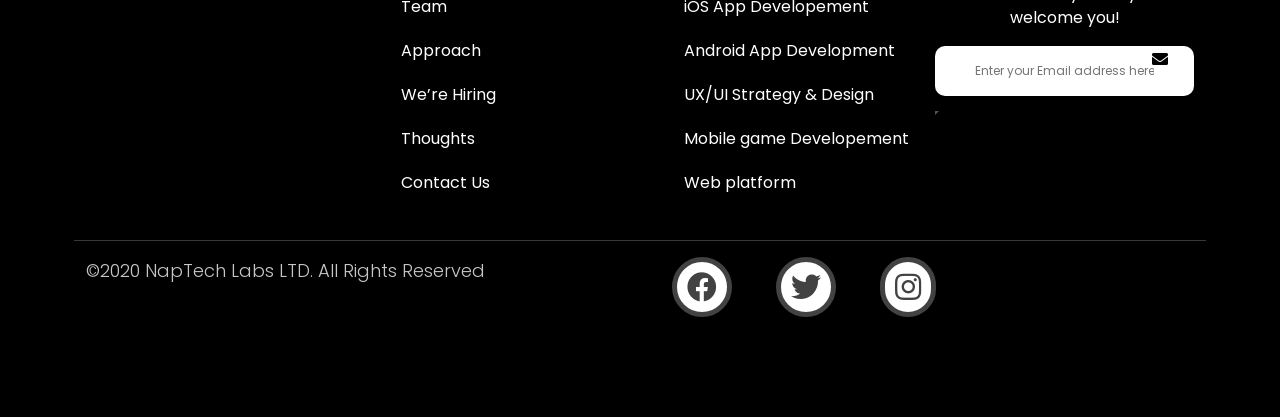
<file: pages/apply.html>
<!DOCTYPE html>
<html lang="en">

<head>
    <meta charset="UTF-8">
    <meta name="viewport" content="width=device-width, initial-scale=1.0">
    <title>Apply Now</title>
    <link rel='shortcut icon' type='image/x-icon' href="../assets/images/favicon.ico">
    <!-- google fonts cdn link -->
    <link
        href="https://fonts.googleapis.com/css2?family=Open+Sans:ital,wght@0,400;1,600&family=Poppins:wght@300;400;500;700&family=Roboto&display=swap"
        rel="stylesheet">
    <!-- flaticon link -->
    <link rel="stylesheet" href="../assets/flaticon/font/flaticon.css">
    <!-- fontawsome link -->
    <link rel="stylesheet" href="../assets/css/all.min.css">
    <!-- bootstarp css link -->
    <link rel="stylesheet" href="../assets/css/bootstrap.min.css">
    <!-- custom css link -->
    <link rel="stylesheet" href="../assets/css/style.css">
    <!-- carrier css link -->
    <link rel="stylesheet" href="../assets/css/carrier.css">

    <!-- apply css link -->
    <link rel="stylesheet" href="../assets/css/apply.css">
</head>

<body>

    <!--============== HEADER SECTION START =============== -->
    <header id="header" class=" fixed-top">
        <div class="container text-center">
            <nav class="navbar navbar-expand-lg navbar-dark">
                <a class="navbar-brand" href="../index.html">
                    <img src="../assets/images/logo.png" alt="logo" class="logo img-fluid">
                </a>
                <button class="navbar-toggler " type="button" data-toggle="collapse"
                    data-target="#navbarSupportedContent" aria-controls="navbarSupportedContent" aria-expanded="false"
                    aria-label="Toggle navigation">
                    <span class="navbar-toggler-icon"></span>
                </button>

                <div class="collapse navbar-collapse" id="navbarSupportedContent">
                    <ul class="navbar-nav ml-auto">

                        <li class="nav-item">
                            <a class="nav-link" href="../pages/about.html">About</a>
                        </li>
                        <li class="nav-item">
                            <a class="nav-link" href="../pages/portfolio.html">Portfolio</a>
                        </li>
                        <div class="visit"> <a href="#">Visit Us</a> </div>
                        <li class="nav-item">
                            <a class="nav-link" href="../pages/service.html">Services</a>
                        </li>
                        <li class="nav-item">

                            <a class="nav-link " href="#"> Games</a>

                        </li>
                        <li class="nav-item">
                            <a class="nav-link" href="../pages/carrier.html">Carrier</a>
                        </li>
                        <li class="nav-item">
                            <a class="nav-link" href="../pages/connect.html">Connect</a>
                        </li>
                    </ul>

                </div>
            </nav>
        </div>
    </header>

    <!--============== HEADER SECTION END =============== -->
    <!--============== CARRIER-BANNER START =============== -->

    <section id="carrier-banner" class="pt-300 mb-100">
        <div class="container">
            <div class="row justify-content-lg-center">
                <div class="col-md-12 col-lg-7">
                    <div class="carrier-heading ">
                        <h1 class="text-center mt-80 text-white c-heading">Connect to Nap Tech Labs</h1>
                    </div>
                </div>
            </div>
    </section>

    <!--============== CARRIER-BANNER END =============== -->

    <!-- ================= APPLY NOW START============================= -->

    <section id="apply-now" class="mb-100">
        <div class="container">
            <div class="row">
                <div class="col-lg-8 col-md-8 col-sm-12 col-xs-12">
                    <p style="color: #000; font-size: 30px; text-align: left;"><strong>Job Title : UI/UX
                            Designer<br />
                        </strong></p>
                    <div class="status"></div>
                    <form class="submit-form-data ptb30 form-area" method="post" enctype="multipart/form-data">
                        <div class="row">
                            <div class="input-wrap get-in-touch col-md-6 col-sm-6">
                                <input type="text" id="name" class="general_input italic input-field"
                                    placeholder="Full name" name="name" required>
                            </div>
                            <div class="input-wrap get-in-touch col-md-6 col-sm-6">
                                <input type="email" id="email" class="general_input italic input-field"
                                    placeholder="Email address" name="email" required>
                            </div>
                            <div class="input-wrap get-in-touch col-md-6 col-sm-6">
                                <input type="text" id="phone" class="general_input italic input-field"
                                    placeholder="Phone Number" name="phone">
                            </div>
                            <div class="input-wrap get-in-touch col-md-6 col-sm-6">
                                <input type="text" id="subject" class="general_input italic input-field"
                                    placeholder="Subject" name="subject">
                            </div>
                            <div class="input-wrap get-in-touch col-md-6 col-sm-6">
                                <select id="position" class="general_input italic input-field" name="position">
                                    <option value="apply-for">Apply For</option>
                                    <option value="job">Job</option>
                                    <option value="intern">Intern</option>
                                </select>
                            </div>
                            <div class="input-wrap get-in-touch col-md-6 col-sm-6">
                                <input type="file" id="cv" class="general_input italic hidden input-field" name="cv"
                                    onchange="pressed()">

                                <label for="cv" class="upload-file input-field" id="fileLabel"> <i class="fa fa-file"
                                        aria-hidden="true"></i> Upload Your CV</label>
                            </div>
                            <div class="input-wrap get-in-touch col-md-12 col-sm-12">
                                <input type="text" id="portfolio" class="full-width: input-field w-93"
                                    placeholder="Your Portfolio Link" name="portfolio">
                            </div>
                            <div class="input-wrap get-in-touch col-md-12">
                                <textarea class="general_input italic input-field w-93" id="message"
                                    placeholder="Write Something About You" name="message"></textarea>
                            </div>
                            <input type="hidden" name="designation" value="Game Designer Job">
                        </div>
                        <input type="submit" class="sub-btn" value="Send your Idea" id="submit-apply-form">
                    </form>
                </div>

            </div>
        </div>
    </section>

    <!-- ================= APPLY NOW END============================= -->

    <!-- ===============APPLY REQUIRMENTS START================= -->
    <section id="apply-reqirement" class="mb-100">
        <div class="container">
            <div class="row">
                <div class="col-sm-8">

                    <p>&nbsp;</p>
                    <p class="text-left"><strong>Job Description:</strong></p>
                    <p class=" text-left">A video game designer turns the concept of a game into a playable
                        product.
                        Game designers typically work in a managerial role on a video game project, an initial proposal
                        that addresses budget concerns, target demographics, project requirements, and deadlines.
                        Attention to detail is essential, as are clear writing and communication skills and enthusiasm
                        and knowledge about the video game industry.<br><br>
                        The designers are responsible for the games' storylines and plots, user interfaces, in-game
                        objectives, maps, scenarios, the degree of difficulty, and character development. Game
                        designers typically work in studios or office settings with other designers and programmers.
                        <br><br>
                        If you're a passionate gamer with the imagination, creativity, and skills to build virtual
                        worlds, consider a career in game design.
                    </p>
                    <br>
                    <!--           <p>&nbsp;</p>-->
                    <p class="text-left"><strong>Job Responsibilities:</strong></p>
                    <ul class="list-of-rules list">
                        <li>Developing gameplay ideas, plots and storylines, characters, maps, scenarios, and levels of
                            difficulty, user interface (menus and controls) concepts, And Coming up with ways of
                            winning and losing the game.</li>
                        <li>Consider, plan, and detail every element of a new game, including the setting, rules, story
                            flow, props, vehicles, character interface, and modes of play.</li>
                        <li>Developing innovative and funny game features that improve customer engagement.</li>
                        <li>Generating game design documents to aid in the production process.</li>
                        <li>Providing feature documentation, prototypes, and diagrams.</li>
                        <li>Maintain design level documentation, including mechanics, guidelines, and mission outlines.
                        </li>
                        <li>Utilizing the knowledge of customer preferences to improve the design concepts of the
                            games.</li>
                        <li>Creating innovative games for entertainment or education purposes.</li>
                        <li>Conceptualizing and developing characters, rules, settings, and stories for new games.</li>
                        <li>Pitching new game ideas to executives and clients.</li>
                        <li>Create detailed specifications for new features, scalable game systems, and in-game
                            rewards.</li>
                        <li>Ensure that game mechanics, systems, and economies meet product goals around engagement,
                            retention, and monetization.</li>
                        <li>lead on the user experience (UX) design of the game, ensuring players have the best
                            experience</li>
                        <li>Conduct periodic design reviews throughout the video game development timeline.</li>
                        <li>Work collaboratively with others, including game developers, artists, and programmers, to
                            produce a prototype - a small-scale playable version of the game.</li>
                        <li>Closely monitor, analyze, and respond to gameplay data and user feedback on your designs
                            through their entire lifecycle, from development to testing to live in-game.</li>
                    </ul>
                    <p>&nbsp;</p>
                    <p class="text-left"><strong>Educational Requirements:</strong></p>
                    <ul class=" list-of-rules  list">
                        <li>Bachelor’s degree in Computer Science/Game design or any other related field.</li>
                        <li>BA/BS degree in computer science or related fields; or an equivalent combination of
                            education and experience</li>
                        <li>Diploma in Computer Science or any other related field</li>
                        <li>A college degree or certificate in game design or creative writing will help you get hired
                            as a game designer.</li>
                        <li>Enthusiasm and knowledge of the industry.</li>
                        <li>A strong passion for playing and making video games.</li>
                    </ul>

                    <p>&nbsp;</p>
                    <p class="text-left"><strong>Experience Requirements:</strong></p>
                    <!--<ul" class="text-gray list">-->
                    <li class="list-of-rules">Fresher Can Apply.</li>
                    </ul>
                    <p>&nbsp;</p>
                    <p class="text-left"><strong>Weekend: </strong>Friday</p>
                    <p class="text-left"><strong>Working Hour: </strong>Flexible Work Hour (10:00 am - 7:00 pm & 12 pm -
                        9pm)</p>
                    <p class="text-left"><strong>Job Location: </strong>Remote (Till COVID situation is stabilized)</p>
                    <br>
                    <!--        <p>&nbsp;</p>-->
                    <p class="text-left"><strong>The candidates who fulfill the above requirements may submit their
                            application. Please
                            do not apply unnecessarily if it does not match your profile. Send your CV with the
                            expected salary to the email at the link below with the subject line "Application for the
                            post of Game Designer".</strong></p>
                </div>
            </div>
        </div>
    </section>
    <!-- ===============APPLY REQUIRMENTS END================= -->

    <!--============== CONTACT SECTION START =============== -->
    <section id="contact" class="mb-100">
        <div class="container">
            <div class="communication mb-25">
                <div class="row">
                    <div class="col-xl-6 col-lg-12">

                        <div class="contact-img">
                            <img src="../assets/images/contact-image.png" alt="" class="img-fluid">
                        </div>
                    </div>
                    <div class="col-xl-6 col-lg-12">
                        <div class="contact-form">
                            <h1>Get a Free Consultation</h1>
                            <p>Get a Guaranteed Call Back in 24 Hours</p>
                            <div class="inform ">
                                <form action="" class="form">

                                    <div class="form-info">
                                        <div class="username">
                                            <input type="text" placeholder="Full Name" class="input-data" required> <i
                                                class="fa fa-user form-icon"></i>
                                        </div>
                                        <div class="email">
                                            <input type="email" placeholder="Email" class="input-data" required> <i
                                                class="fas fa-envelope form-icon"></i>
                                        </div>
                                        <div class="phone">
                                            <input type="number" placeholder="Number" class="input-data" required> <i
                                                class="fa fa-phone form-icon"></i>
                                        </div>
                                        <div class="file-upload">
                                            <input type="file" placeholder="Upload Your File" class="hide">
                                            <span class="upload">Upload Your File</span>
                                            <span class="uploaded"><i
                                                    class="fas fa-cloud-upload-alt msg"></i>Browse</span>
                                        </div>
                                    </div>
                                    <div class="g-recaptcha" data-sitekey="6LeS9tMZAAAAAITBOo-MzLCh7W-jfLG0NfWlgq24">
                                    </div>
                                    <div class="form-submit">
                                        <input type="submit" value="Submit" class="submit-form">
                                    </div>
                                </form>
                            </div>
                        </div>
                    </div>
                </div>
            </div>
        </div>
        </div>
    </section>
    <!--============== CONTACT SECTION END =============== -->

    <!-- ================COUNTRY SECTION START=================================== -->
    <section id="country" class="mb-50">

        <div class="container">
            <div class="row">
                <div class="col-md-6">
                    <div class="usa-flag">
                        <img src="../assets/images/usa-flag.png" alt="usa flag">
                        <div class="details">
                            <h5>RAVENDALE COURT 143-145 PAYNES ROAD,</h5>
                            <h5>HAMPSHIRE, SOUTHAMPTON, UK</h5>
                        </div>
                    </div>
                </div>
                <div class="col-md-6">
                    <div class="bd-flag">
                        <img src="../assets/images/bd-flag.png" alt=" bd flag">
                        <div class="details">
                            <h5>NAHAR PLAZA (SUITE-703A), 26 SONARGAON ROAD, HATIRPOOL,</h5>
                            <h5>DHAKA-1000, BANGLADESH.</h5>
                        </div>
                    </div>
                </div>
            </div>
        </div>

    </section>
    <!-- ================COUNTRY SECTION END=================================== -->

    <!-- ================FOOTER SECTION START=================================== -->

    <footer id="footer">
        <div class="container">
            <div class="row">
                <div class="col-md-12 col-lg-3 mb-25">
                    <div class="naptech-white-logo">
                        <img src="../assets/images/white-logo.png" alt="" class="img-fluid">
                    </div>
                </div>

                <div class="col-md-12 col-lg-3 mb-25">
                    <div class="help-list">
                        <ul>
                            <li><a href="#">Case Studies</a></li>
                            <li><a href="#">Team</a></li>
                            <li><a href="#">Approach</a></li>
                            <li><a href="#">We’re Hiring</a></li>
                            <li><a href="#">Thoughts</a></li>
                            <li><a href="#">Contact Us</a></li>
                        </ul>
                    </div>
                </div>
                <div class="col-md-12 col-lg-3 mb-25">
                    <div class="help-list ">
                        <ul>
                            <li><a href="#">Service</a></li>
                            <li><a href="#">iOS App Developement</a></li>
                            <li><a href="#">Android App Development</a></li>
                            <li><a href="#">UX/UI Strategy & Design</a></li>
                            <li><a href="#">Mobile game Developement</a></li>
                            <li><a href="#">Web platform</a></li>
                        </ul>
                    </div>
                </div>
                <div class="col-md-12 col-lg-3 mb-25">
                    <div class="register">
                        <div>
                            <h5>Register for our Newsletter now</h5>
                        </div>
                        <div>
                            <p>We are always ready to welcome you!</p>
                        </div>
                        <form action="#" class="register-form">
                            <div class="email-data col-md-12 col-sm-6">
                                <input type="email" placeholder="Enter your Email address here" class="regi-data"
                                    required>
                            </div>
                            <button class="register-icon" type="submit">
                                <i class="fas fa-envelope"></i>
                            </button>
                        </form>
                    </div>
                </div>
                <hr class="gray-row">
                <div class="container">
                    <div class="row">
                        <div class="col-lg-6 col-md-12 mb-25">
                            <span class="copyright">&copy2020 NapTech Labs LTD. All Rights Reserved </span>
                        </div>
                        <div class="col-md-12 col-lg-6">
                            <div class="footer-socail">

                                <i class="fab fa-facebook  round"></i>
                                <i class="fab fa-twitter round"></i>
                                <i class="fab fa-instagram round"></i>

                            </div>
                        </div>
                    </div>
                </div>
            </div>
        </div>

    </footer>

    <!-- ================FOOTER SECTION END=================================== -->
    <!-- js files here -->
    <script src="../assets/js/jquery-3.5.1.min.js"></script>
    <script src="../assets/js/popper.min.js"></script>
    <script src="../assets/js/bootstrap.min.js"></script>
    <script src="../assets/js/typed.js"></script>
    <script src="../assets/js/script.js"></script>
    <script src="https://www.google.com/recaptcha/api.js" async defer></script>

</body>

</html>
</file>
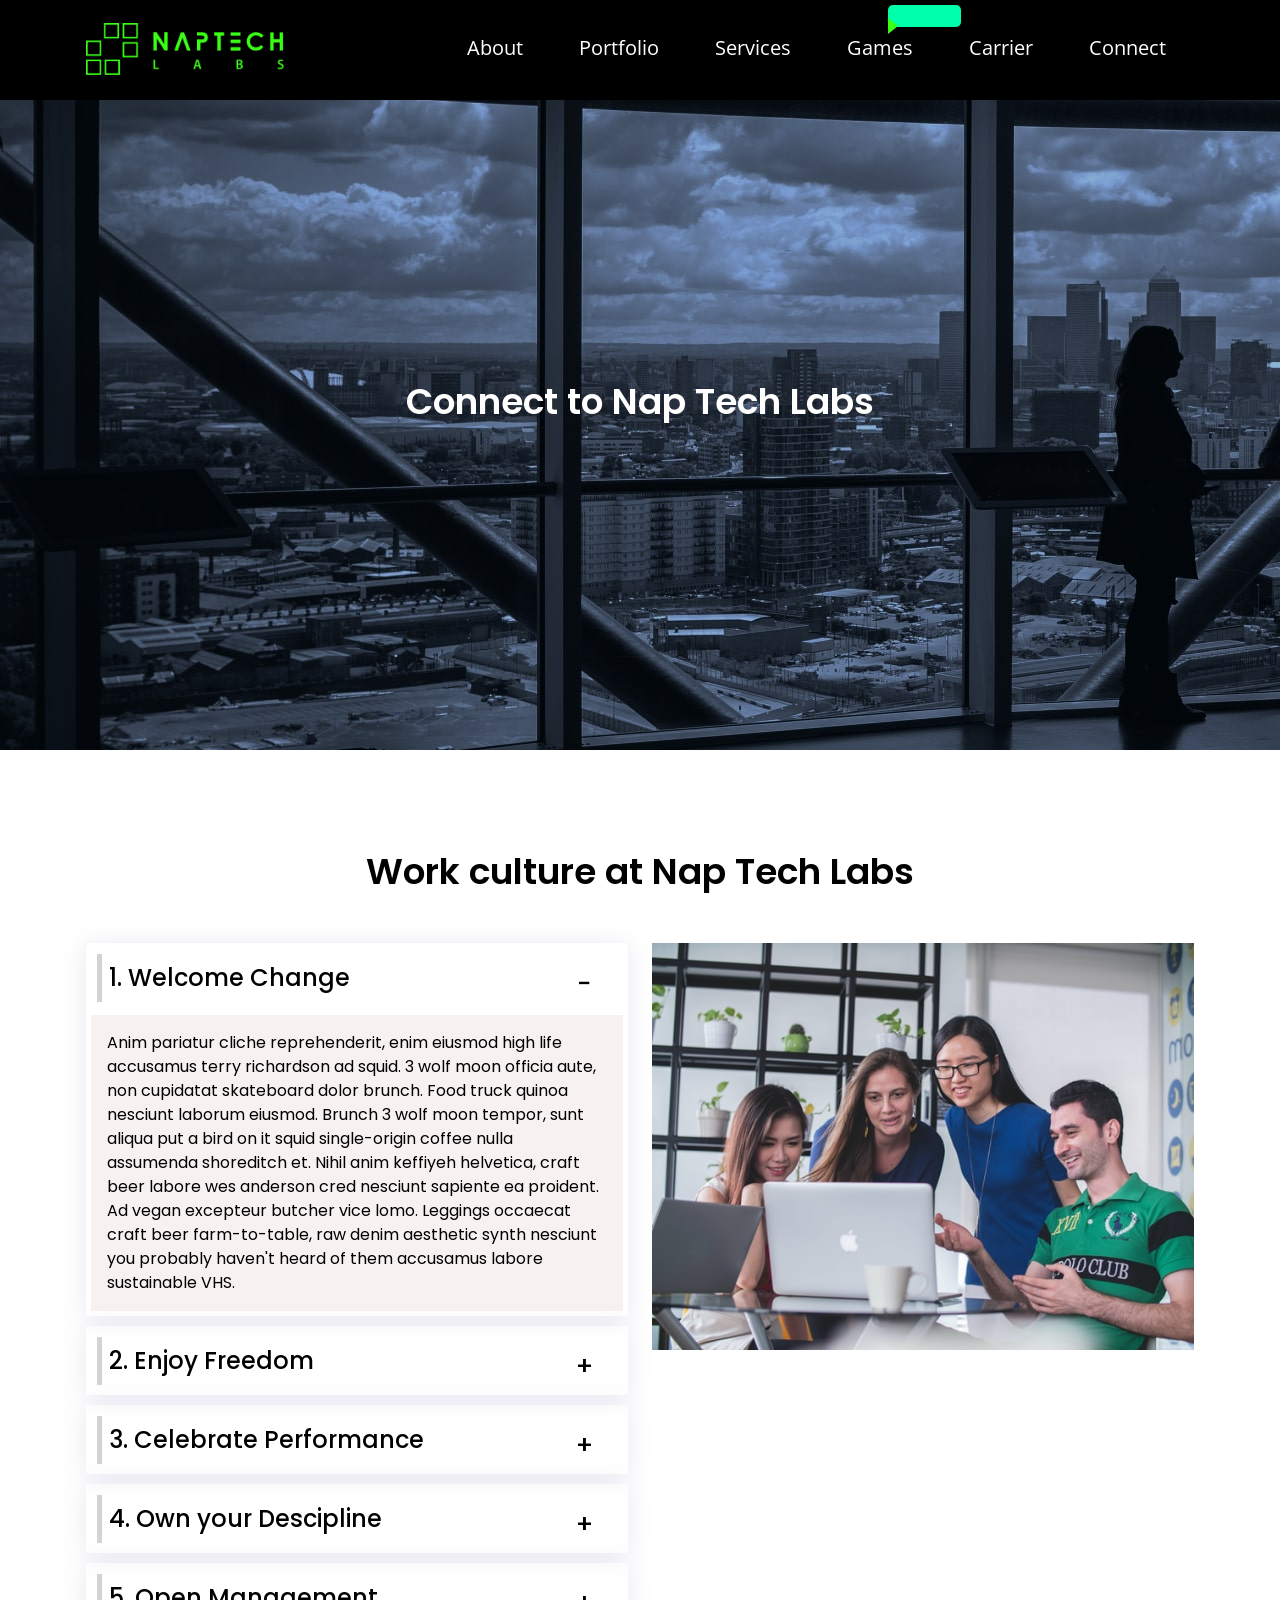
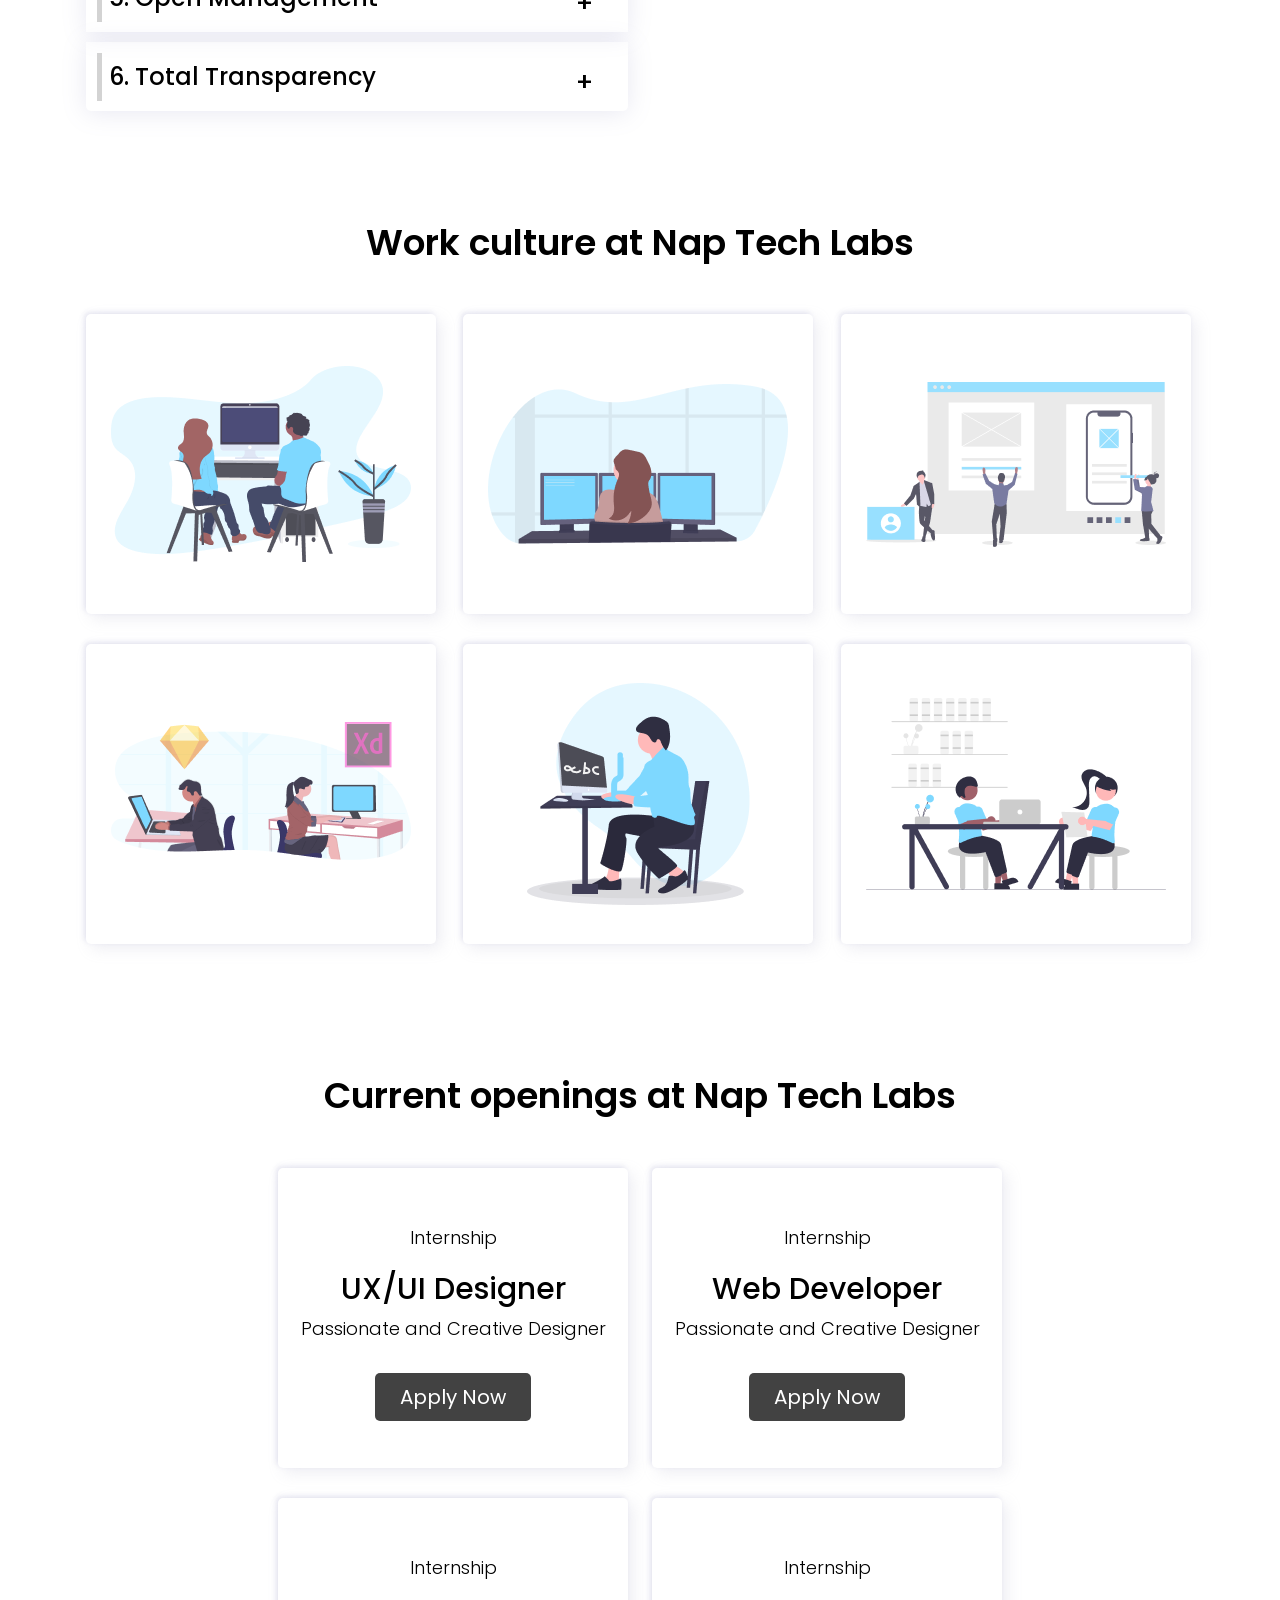
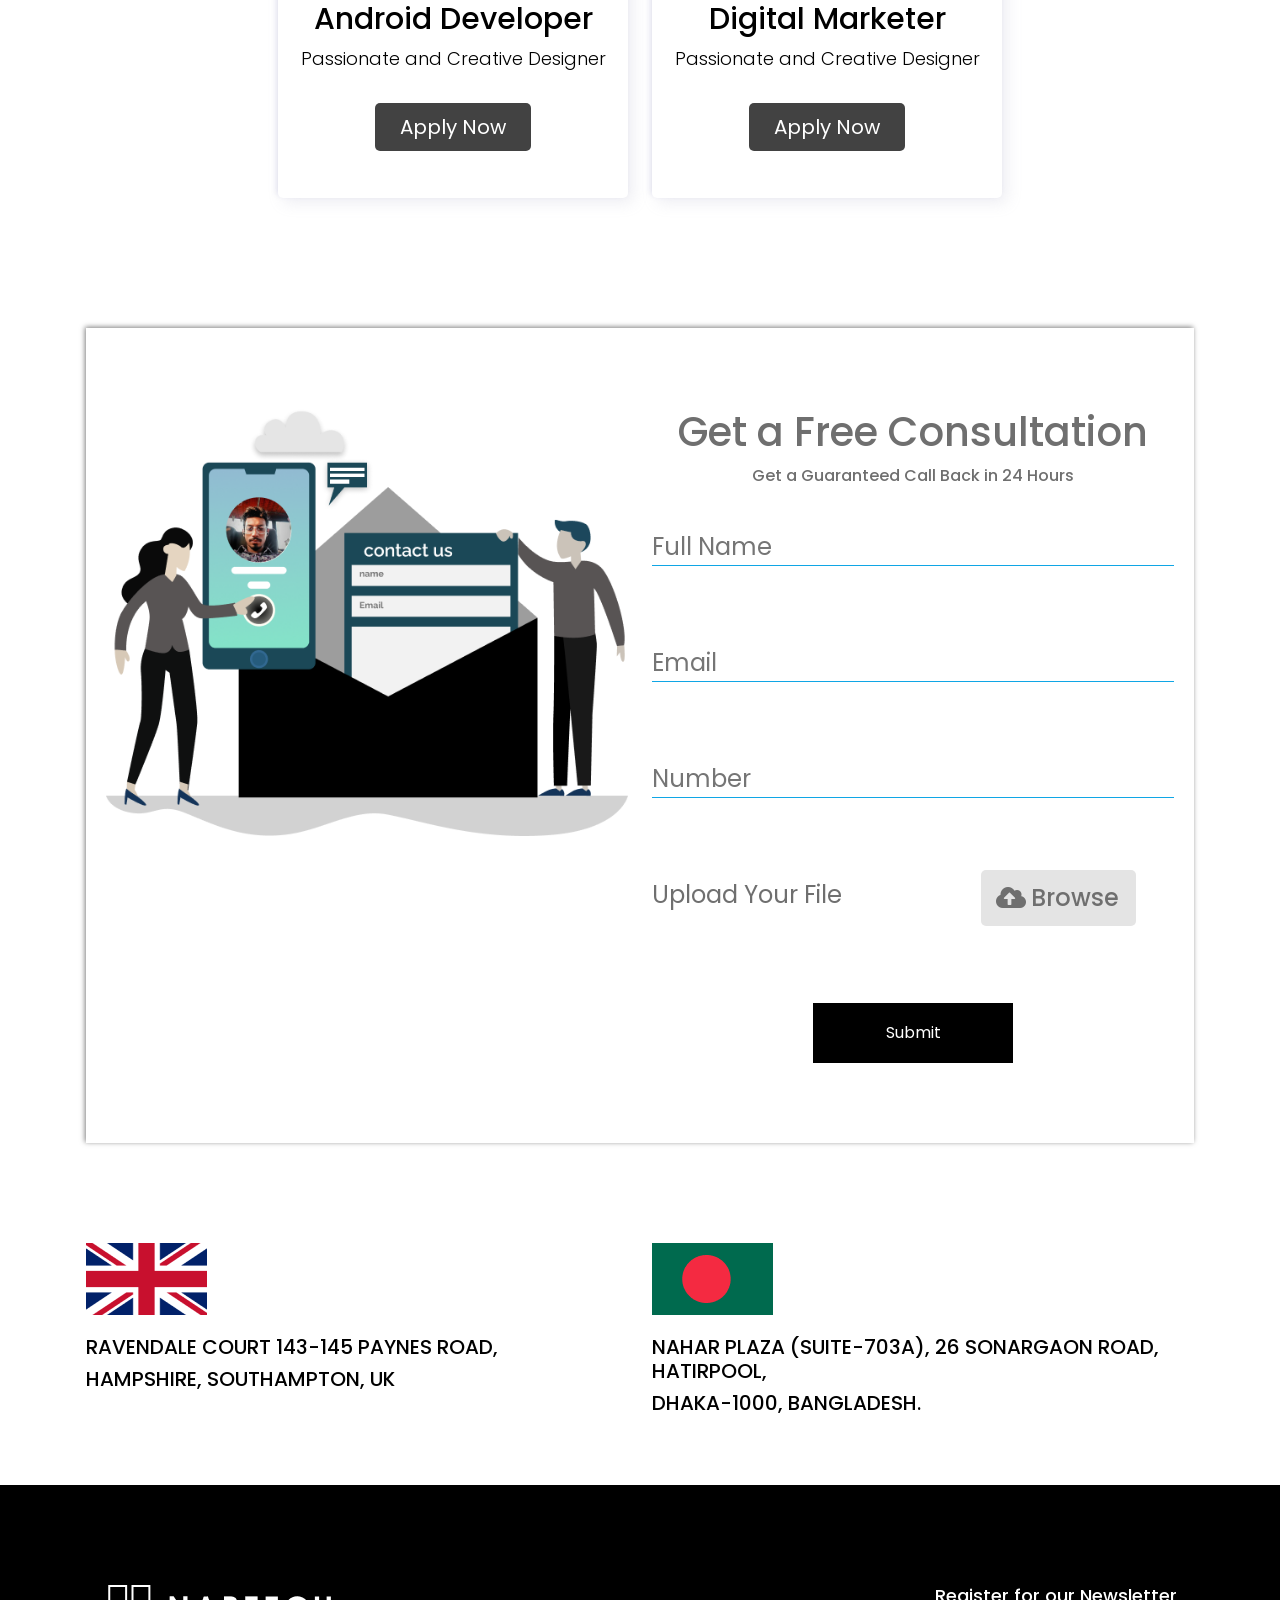
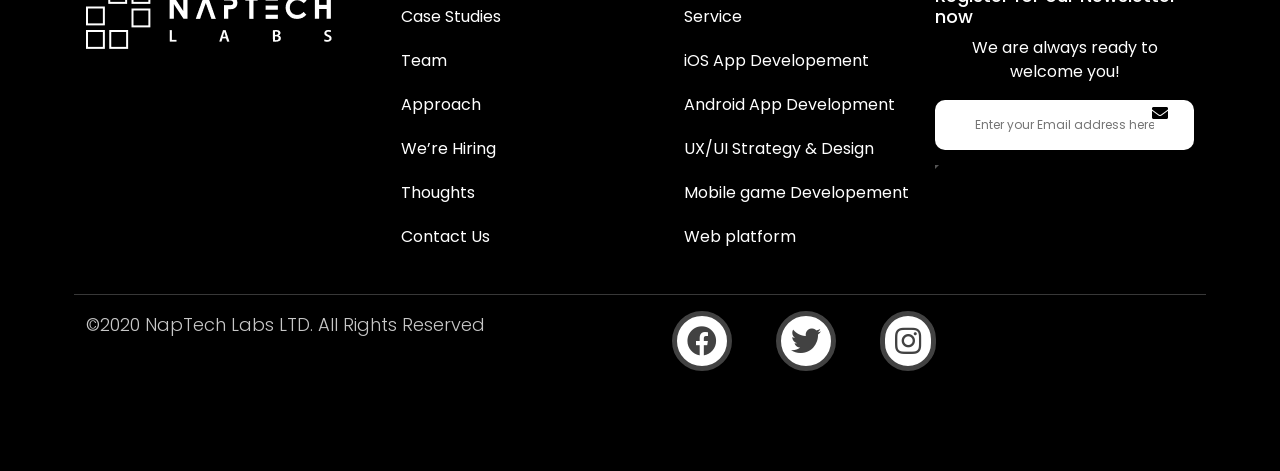
<file: pages/carrier.html>
<!DOCTYPE html>
<html lang="en">

<head>
    <meta charset="UTF-8">
    <meta name="viewport" content="width=device-width, initial-scale=1.0">
    <title>Labs carrier page</title>
    <link rel='shortcut icon' type='image/x-icon' href="../assets/images/favicon.ico">
    <!-- google fonts cdn link -->
    <link
        href="https://fonts.googleapis.com/css2?family=Open+Sans:ital,wght@0,400;1,600&family=Poppins:wght@300;400;500;700&family=Roboto&display=swap"
        rel="stylesheet">
    <!-- flaticon link -->
    <link rel="stylesheet" href="../assets/flaticon/font/flaticon.css">
    <!-- fontawsome link -->
    <link rel="stylesheet" href="../assets/css/all.min.css">
    <!-- bootstarp css link -->
    <link rel="stylesheet" href="../assets/css/bootstrap.min.css">
    <!-- custom css link -->
    <link rel="stylesheet" href="../assets/css/style.css">
    <!-- carrier css link -->
    <link rel="stylesheet" href="../assets/css/carrier.css">
</head>

<body>



    <!--============== HEADER SECTION START =============== -->
    <header id="header" class=" fixed-top">
        <div class="container text-center">
            <nav class="navbar navbar-expand-lg navbar-dark">
                <a class="navbar-brand" href="../index.html">
                    <img src="../assets/images/logo.png" alt="logo" class="logo img-fluid">
                </a>
                <button class="navbar-toggler " type="button" data-toggle="collapse"
                    data-target="#navbarSupportedContent" aria-controls="navbarSupportedContent" aria-expanded="false"
                    aria-label="Toggle navigation">
                    <span class="navbar-toggler-icon"></span>
                </button>

                <div class="collapse navbar-collapse" id="navbarSupportedContent">
                    <ul class="navbar-nav ml-auto">

                        <li class="nav-item">
                            <a class="nav-link" href="../pages/about.html">About</a>
                        </li>
                        <li class="nav-item">
                            <a class="nav-link" href="../pages/portfolio.html">Portfolio</a>
                        </li>
                        <div class="visit"> <a href="#">Visit Us</a> </div>
                        <li class="nav-item">
                            <a class="nav-link" href="../pages/service.html">Services</a>
                        </li>
                        <li class="nav-item">

                            <a class="nav-link " href="#"> Games</a>

                        </li>
                        <li class="nav-item">
                            <a class="nav-link" href="../pages/carrier.html">Carrier</a>
                        </li>
                        <li class="nav-item">
                            <a class="nav-link" href="../pages/connect.html">Connect</a>
                        </li>
                    </ul>

                </div>
            </nav>
        </div>
    </header>

    <!--============== HEADER SECTION END =============== -->

    <!--============== CARRIER-BANNER START =============== -->

    <section id="carrier-banner" class="pt-300 mb-100">
        <div class="container">
            <div class="row justify-content-lg-center">
                <div class="col-md-12 col-lg-7">
                    <div class="carrier-heading ">
                        <h1 class="text-center mt-80 text-white c-heading">Connect to Nap Tech Labs</h1>
                    </div>
                </div>
            </div>
    </section>

    <!--============== CARRIER-BANNER END =============== -->

    <!--============== WORK-CULTURE START =============== -->

    <section id="work-culture" class=" mb-100">
        <div class="container">
            <h2 class="work-culture-heading c-heading mb-50">Work culture at Nap Tech Labs</h2>
            <div class="row">
                <div class="col-md-8 col-lg-6">

                    <div class="culture-collapse">
                        <div class="accordion" id="accordionExample">
                            <!-- one -->
                            <div class="card">
                                <div class="card-header" id="headingOne">
                                    <h2>
                                        <button class="btn btn-link btn-block text-left" type="button"
                                            data-toggle="collapse" data-target="#collapseOne" aria-expanded="true"
                                            aria-controls="collapseOne">
                                            1. Welcome Change
                                        </button>
                                    </h2>
                                </div>

                                <div id="collapseOne" class="collapse show" aria-labelledby="headingOne"
                                    data-parent="#accordionExample">
                                    <div class="card-body">
                                        Anim pariatur cliche reprehenderit, enim eiusmod high life accusamus terry
                                        richardson ad squid. 3 wolf
                                        moon officia aute, non cupidatat skateboard dolor brunch. Food truck quinoa
                                        nesciunt laborum eiusmod.
                                        Brunch 3 wolf moon tempor, sunt aliqua put a bird on it squid single-origin
                                        coffee nulla assumenda
                                        shoreditch et. Nihil anim keffiyeh helvetica, craft beer labore wes anderson
                                        cred nesciunt sapiente ea
                                        proident. Ad vegan excepteur butcher vice lomo. Leggings occaecat craft beer
                                        farm-to-table, raw denim
                                        aesthetic synth nesciunt you probably haven't heard of them accusamus labore
                                        sustainable VHS.
                                    </div>
                                </div>
                            </div>
                            <!-- two -->
                            <div class="card">
                                <div class="card-header" id="headingTwo">
                                    <h2 class="mb-0">
                                        <button class="btn btn-link btn-block text-left collapsed" type="button"
                                            data-toggle="collapse" data-target="#collapseTwo" aria-expanded="false"
                                            aria-controls="collapseTwo">
                                            2. Enjoy Freedom
                                        </button>
                                    </h2>
                                </div>
                                <div id="collapseTwo" class="collapse" aria-labelledby="headingTwo"
                                    data-parent="#accordionExample">
                                    <div class="card-body">
                                        Anim pariatur cliche reprehenderit, enim eiusmod high life accusamus terry
                                        richardson ad squid. 3 wolf
                                        moon officia aute, non cupidatat skateboard dolor brunch. Food truck quinoa
                                        nesciunt laborum eiusmod.
                                        Brunch 3 wolf moon tempor, sunt aliqua put a bird on it squid single-origin
                                        coffee nulla assumenda
                                        shoreditch et. Nihil anim keffiyeh helvetica, craft beer labore wes anderson
                                        cred nesciunt sapiente ea
                                        proident. Ad vegan excepteur butcher vice lomo. Leggings occaecat craft beer
                                        farm-to-table, raw denim
                                        aesthetic synth nesciunt you probably haven't heard of them accusamus labore
                                        sustainable VHS.
                                    </div>
                                </div>
                            </div>
                            <!-- three -->
                            <div class="card">
                                <div class="card-header" id="headingThree">
                                    <h2 class="mb-0">
                                        <button class="btn btn-link btn-block text-left collapsed" type="button"
                                            data-toggle="collapse" data-target="#collapseThree" aria-expanded="false"
                                            aria-controls="collapseThree">
                                            3. Celebrate Performance
                                        </button>
                                    </h2>
                                </div>
                                <div id="collapseThree" class="collapse" aria-labelledby="headingThree"
                                    data-parent="#accordionExample">
                                    <div class="card-body">
                                        Anim pariatur cliche reprehenderit, enim eiusmod high life accusamus terry
                                        richardson ad squid. 3 wolf
                                        moon officia aute, non cupidatat skateboard dolor brunch. Food truck quinoa
                                        nesciunt laborum eiusmod.
                                        Brunch 3 wolf moon tempor, sunt aliqua put a bird on it squid single-origin
                                        coffee nulla assumenda
                                        shoreditch et. Nihil anim keffiyeh helvetica, craft beer labore wes anderson
                                        cred nesciunt sapiente ea
                                        proident. Ad vegan excepteur butcher vice lomo. Leggings occaecat craft beer
                                        farm-to-table, raw denim
                                        aesthetic synth nesciunt you probably haven't heard of them accusamus labore
                                        sustainable VHS.
                                    </div>
                                </div>
                            </div>
                            <!-- four -->
                            <div class="card">
                                <div class="card-header" id="headingThree">
                                    <h2 class="mb-0">
                                        <button class="btn btn-link btn-block text-left collapsed" type="button"
                                            data-toggle="collapse" data-target="#collapseThree" aria-expanded="false"
                                            aria-controls="collapseThree">
                                            4. Own your Descipline
                                        </button>
                                    </h2>
                                </div>
                                <div id="collapseFour" class="collapse" aria-labelledby="headingThree"
                                    data-parent="#accordionExample">
                                    <div class="card-body">
                                        Anim pariatur cliche reprehenderit, enim eiusmod high life accusamus terry
                                        richardson ad squid. 3 wolf
                                        moon officia aute, non cupidatat skateboard dolor brunch. Food truck quinoa
                                        nesciunt laborum eiusmod.
                                        Brunch 3 wolf moon tempor, sunt aliqua put a bird on it squid single-origin
                                        coffee nulla assumenda
                                        shoreditch et. Nihil anim keffiyeh helvetica, craft beer labore wes anderson
                                        cred nesciunt sapiente ea
                                        proident. Ad vegan excepteur butcher vice lomo. Leggings occaecat craft beer
                                        farm-to-table, raw denim
                                        aesthetic synth nesciunt you probably haven't heard of them accusamus labore
                                        sustainable VHS.
                                    </div>
                                </div>
                            </div>
                            <!-- five -->
                            <div class="card">
                                <div class="card-header" id="headingThree">
                                    <h2 class="mb-0">
                                        <button class="btn btn-link btn-block text-left collapsed" type="button"
                                            data-toggle="collapse" data-target="#collapseFive" aria-expanded="false"
                                            aria-controls="collapseFive">
                                            5. Open Management
                                        </button>
                                    </h2>
                                </div>
                                <div id="collapseFive" class="collapse" aria-labelledby="headingThree"
                                    data-parent="#accordionExample">
                                    <div class="card-body">
                                        Anim pariatur cliche reprehenderit, enim eiusmod high life accusamus terry
                                        richardson ad squid. 3 wolf
                                        moon officia aute, non cupidatat skateboard dolor brunch. Food truck quinoa
                                        nesciunt laborum eiusmod.
                                        Brunch 3 wolf moon tempor, sunt aliqua put a bird on it squid single-origin
                                        coffee nulla assumenda
                                        shoreditch et. Nihil anim keffiyeh helvetica, craft beer labore wes anderson
                                        cred nesciunt sapiente ea
                                        proident. Ad vegan excepteur butcher vice lomo. Leggings occaecat craft beer
                                        farm-to-table, raw denim
                                        aesthetic synth nesciunt you probably haven't heard of them accusamus labore
                                        sustainable VHS.
                                    </div>
                                </div>
                            </div>
                            <!-- six -->
                            <div class="card">
                                <div class="card-header" id="headingThree">
                                    <h2 class="mb-0">
                                        <button class="btn btn-link btn-block text-left collapsed" type="button"
                                            data-toggle="collapse" data-target="#collapseSix" aria-expanded="false"
                                            aria-controls="collapseSix">
                                            6. Total Transparency
                                        </button>
                                    </h2>
                                </div>
                                <div id="collapseSix" class="collapse" aria-labelledby="headingThree"
                                    data-parent="#accordionExample">
                                    <div class="card-body">
                                        Anim pariatur cliche reprehenderit, enim eiusmod high life accusamus terry
                                        richardson ad squid. 3 wolf
                                        moon officia aute, non cupidatat skateboard dolor brunch. Food truck quinoa
                                        nesciunt laborum eiusmod.
                                        Brunch 3 wolf moon tempor, sunt aliqua put a bird on it squid single-origin
                                        coffee nulla assumenda
                                        shoreditch et. Nihil anim keffiyeh helvetica, craft beer labore wes anderson
                                        cred nesciunt sapiente ea
                                        proident. Ad vegan excepteur butcher vice lomo. Leggings occaecat craft beer
                                        farm-to-table, raw denim
                                        aesthetic synth nesciunt you probably haven't heard of them accusamus labore
                                        sustainable VHS.
                                    </div>
                                </div>
                            </div>
                        </div>
                    </div>
                </div>

                <div class="col-md-4 col-lg-6">
                    <div class="work-culture-img">
                        <img src="../assets/images/work-culture-img.jpg" alt="" class="img-fluid">
                    </div>
                </div>
            </div>

        </div>
    </section>

    <!--============== WORK-CULTURE END =============== -->

    <!--============== CARRIER-SECTOR START =============== -->
    <section id="carrier-sector" class=" mb-100">
        <div class="container">
            <h2 class="work-culture-heading c-heading mb-50">Work culture at Nap Tech Labs</h2>
            <div class="row d-lg-flex justify-content-lg-center">
                <!-- one -->
                <div class="col-md-6 col-lg-4 ">
                    <div class="carrier-box">
                        <div class="carrier-img">
                            <img src="../assets/images/carrier/carrier-one.png" alt="">
                        </div>
                    </div>
                </div>
                <!-- two -->
                <div class="col-md-6 col-lg-4">
                    <div class="carrier-box">
                        <div class="carrier-img">
                            <img src="../assets/images/carrier/carrier-two.png" alt="">
                        </div>
                    </div>
                </div>
                <!-- three -->
                <div class="col-md-6 col-lg-4">
                    <div class="carrier-box">
                        <div class="carrier-img">
                            <img src="../assets/images/carrier/carrier-three.png" alt="">
                        </div>
                    </div>
                </div>
                <!-- four -->
                <div class="col-md-6 col-lg-4">
                    <div class="carrier-box">
                        <div class="carrier-img">
                            <img src="../assets/images/carrier/carrier-four.png" alt="">
                        </div>
                    </div>
                </div>
                <!-- five -->
                <div class="col-md-6 col-lg-4">
                    <div class="carrier-box">
                        <div class="carrier-img">
                            <img src="../assets/images/carrier/carrier-five.png" alt="">
                        </div>
                    </div>
                </div>
                <!-- six -->
                <div class="col-md-6 col-lg-4">
                    <div class="carrier-box">
                        <div class="carrier-img">
                            <img src="../assets/images/carrier/carrier-six.png" alt="">
                        </div>
                    </div>
                </div>
            </div>
        </div>
    </section>
    <!--============== CARRIER-SECTOR END =============== -->

    <!-- ==============CURRENT-OPENING START===============  -->

    <section id="current-opening" class=" mb-100">
        <div class="container">
            <h2 class="work-culture-heading c-heading mb-50">Current openings at Nap Tech Labs</h2>
            <div class="row">
                <!-- one -->
                <div class="  col-md-6 col-lg-6 d-flex justify-content-lg-end">
                    <div class="current-opening-carrier">
                        <div class="internship">Internship</div>
                        <h2 class="opening-carrier-heading">UX/UI Designer</h2>
                        <p class="opening-carrier-sub-heading">Passionate and Creative Designer</p>

                        <div class="apply-now">
                            <a href="../pages/apply.html" class="apply-now-btn">Apply Now</a>
                        </div>
                    </div>
                </div>
                <!-- two -->
                <div class="col-sm-12 col-md-6 col-lg-6">
                    <div class="current-opening-carrier">
                        <div class="internship">Internship</div>
                        <h2 class="opening-carrier-heading">Web Developer</h2>
                        <p class="opening-carrier-sub-heading">Passionate and Creative Designer</p>

                        <div class="apply-now">
                            <a href="../pages/apply.html" class="apply-now-btn">Apply Now</a>
                        </div>
                    </div>
                </div>
                <!-- one -->
                <div class="col-md-6 col-lg-6  d-flex justify-content-lg-end">
                    <div class="current-opening-carrier">
                        <div class="internship">Internship</div>
                        <h2 class="opening-carrier-heading">Android Developer</h2>
                        <p class="opening-carrier-sub-heading">Passionate and Creative Designer</p>
                        <div class="apply-now">
                            <a href="../pages/apply.html" class="apply-now-btn">Apply Now</a>
                        </div>
                    </div>
                </div>
                <!-- one -->
                <div class="col-md-6 col-lg-6">
                    <div class="current-opening-carrier">
                        <div class="internship">Internship</div>
                        <h2 class="opening-carrier-heading">Digital Marketer</h2>
                        <p class="opening-carrier-sub-heading">Passionate and Creative Designer</p>
                        <div class="apply-now">
                            <a href="../pages/apply.html" class="apply-now-btn">Apply Now</a>
                        </div>
                    </div>
                </div>
            </div>
        </div>
    </section>

    <!-- ==============CURRENT-OPENING END===============  -->

    <!--============== CONTACT SECTION START =============== -->
    <section id="contact" class="mb-100">
        <div class="container">
            <div class="communication mb-25">
                <div class="row">
                    <div class="col-xl-6 col-lg-12">
                        <div class="contact-img">
                            <img src="../assets/images/contact-image.png" alt="" class="img-fluid">
                        </div>
                    </div>
                    <div class="col-xl-6 col-lg-12">
                        <div class="contact-form">
                            <h1>Get a Free Consultation</h1>
                            <p>Get a Guaranteed Call Back in 24 Hours</p>
                            <div class="inform ">
                                <form action="" class="form">

                                    <div class="form-info">
                                        <div class="username">
                                            <input type="text" placeholder="Full Name" class="input-data" required> <i
                                                class="fa fa-user form-icon"></i>
                                        </div>
                                        <div class="email">
                                            <input type="email" placeholder="Email" class="input-data" required> <i
                                                class="fas fa-envelope form-icon"></i>
                                        </div>
                                        <div class="phone">
                                            <input type="number" placeholder="Number" class="input-data" required> <i
                                                class="fa fa-phone form-icon"></i>
                                        </div>
                                        <div class="file-upload">
                                            <input type="file" placeholder="Upload Your File" class="hide">
                                            <span class="upload">Upload Your File</span>
                                            <span class="uploaded"><i
                                                    class="fas fa-cloud-upload-alt msg"></i>Browse</span>
                                        </div>
                                    </div>
                                    <div class="g-recaptcha" data-sitekey="6LeS9tMZAAAAAITBOo-MzLCh7W-jfLG0NfWlgq24">
                                    </div>

                                    <div class="form-submit">
                                        <input type="submit" value="Submit" class="submit-form">
                                    </div>
                                </form>
                            </div>
                        </div>
                    </div>
                </div>
            </div>
        </div>
        </div>
    </section>
    <!--============== CONTACT SECTION END =============== -->

    <!-- ================COUNTRY SECTION START=================================== -->
    <section id="country" class="mb-50">

        <div class="container">
            <div class="row">
                <div class="col-md-6">
                    <div class="usa-flag">
                        <img src="../assets/images/usa-flag.png" alt="usa flag">
                        <div class="details">
                            <h5>RAVENDALE COURT 143-145 PAYNES ROAD,</h5>
                            <h5>HAMPSHIRE, SOUTHAMPTON, UK</h5>
                        </div>
                    </div>
                </div>

                <div class="col-md-6">
                    <div class="bd-flag">
                        <img src="../assets/images/bd-flag.png" alt=" bd flag">
                        <div class="details">
                            <h5>NAHAR PLAZA (SUITE-703A), 26 SONARGAON ROAD, HATIRPOOL,</h5>
                            <h5>DHAKA-1000, BANGLADESH.</h5>
                        </div>
                    </div>
                </div>
            </div>
        </div>

    </section>
    <!-- ================COUNTRY SECTION END=================================== -->

    <!-- ================FOOTER SECTION START=================================== -->

    <footer id="footer">
        <div class="container">
            <div class="row">
                <div class="col-md-12 col-lg-3 mb-25">
                    <div class="naptech-white-logo">
                        <img src="../assets/images/white-logo.png" alt="" class="img-fluid">
                    </div>
                </div>

                <div class="col-md-12 col-lg-3 mb-25">
                    <div class="help-list">
                        <ul>
                            <li><a href="#">Case Studies</a></li>
                            <li><a href="#">Team</a></li>
                            <li><a href="#">Approach</a></li>
                            <li><a href="#">We’re Hiring</a></li>
                            <li><a href="#">Thoughts</a></li>
                            <li><a href="#">Contact Us</a></li>
                        </ul>
                    </div>
                </div>
                <div class="col-md-12 col-lg-3 mb-25">
                    <div class="help-list ">
                        <ul>
                            <li><a href="#">Service</a></li>
                            <li><a href="#">iOS App Developement</a></li>
                            <li><a href="#">Android App Development</a></li>
                            <li><a href="#">UX/UI Strategy & Design</a></li>
                            <li><a href="#">Mobile game Developement</a></li>
                            <li><a href="#">Web platform</a></li>
                        </ul>
                    </div>
                </div>

                <div class="col-md-12 col-lg-3 mb-25">
                    <div class="register">
                        <div>
                            <h5>Register for our Newsletter now</h5>
                        </div>
                        <div>
                            <p>We are always ready to welcome you!</p>
                        </div>
                        <form action="#" class="register-form">
                            <div class="email-data col-md-12 col-sm-6">
                                <input type="email" placeholder="Enter your Email address here" class="regi-data"
                                    required>
                            </div>
                            <button class="register-icon" type="submit">
                                <i class="fas fa-envelope"></i>
                            </button>
                        </form>
                    </div>
                </div>
                <hr class="gray-row">

                <div class="container">
                    <div class="row">
                        <div class="col-lg-6 col-md-12 mb-25">
                            <span class="copyright">&copy2020 NapTech Labs LTD. All Rights Reserved </span>
                        </div>

                        <div class="col-md-12 col-lg-6">
                            <div class="footer-socail">

                                <i class="fab fa-facebook  round"></i>
                                <i class="fab fa-twitter round"></i>
                                <i class="fab fa-instagram round"></i>

                            </div>
                        </div>
                    </div>
                </div>
            </div>
        </div>
    </footer>

    <!-- ================FOOTER SECTION END=================================== -->
    <!-- js files here -->
    <script src="../assets/js/jquery-3.5.1.min.js"></script>
    <script src="../assets/js/popper.min.js"></script>
    <script src="../assets/js/bootstrap.min.js"></script>
    <script src="../assets/js/typed.js"></script>
    <script src="../assets/js/script.js"></script>
    <script src="https://www.google.com/recaptcha/api.js" async defer></script>
</body>

</html>
</file>
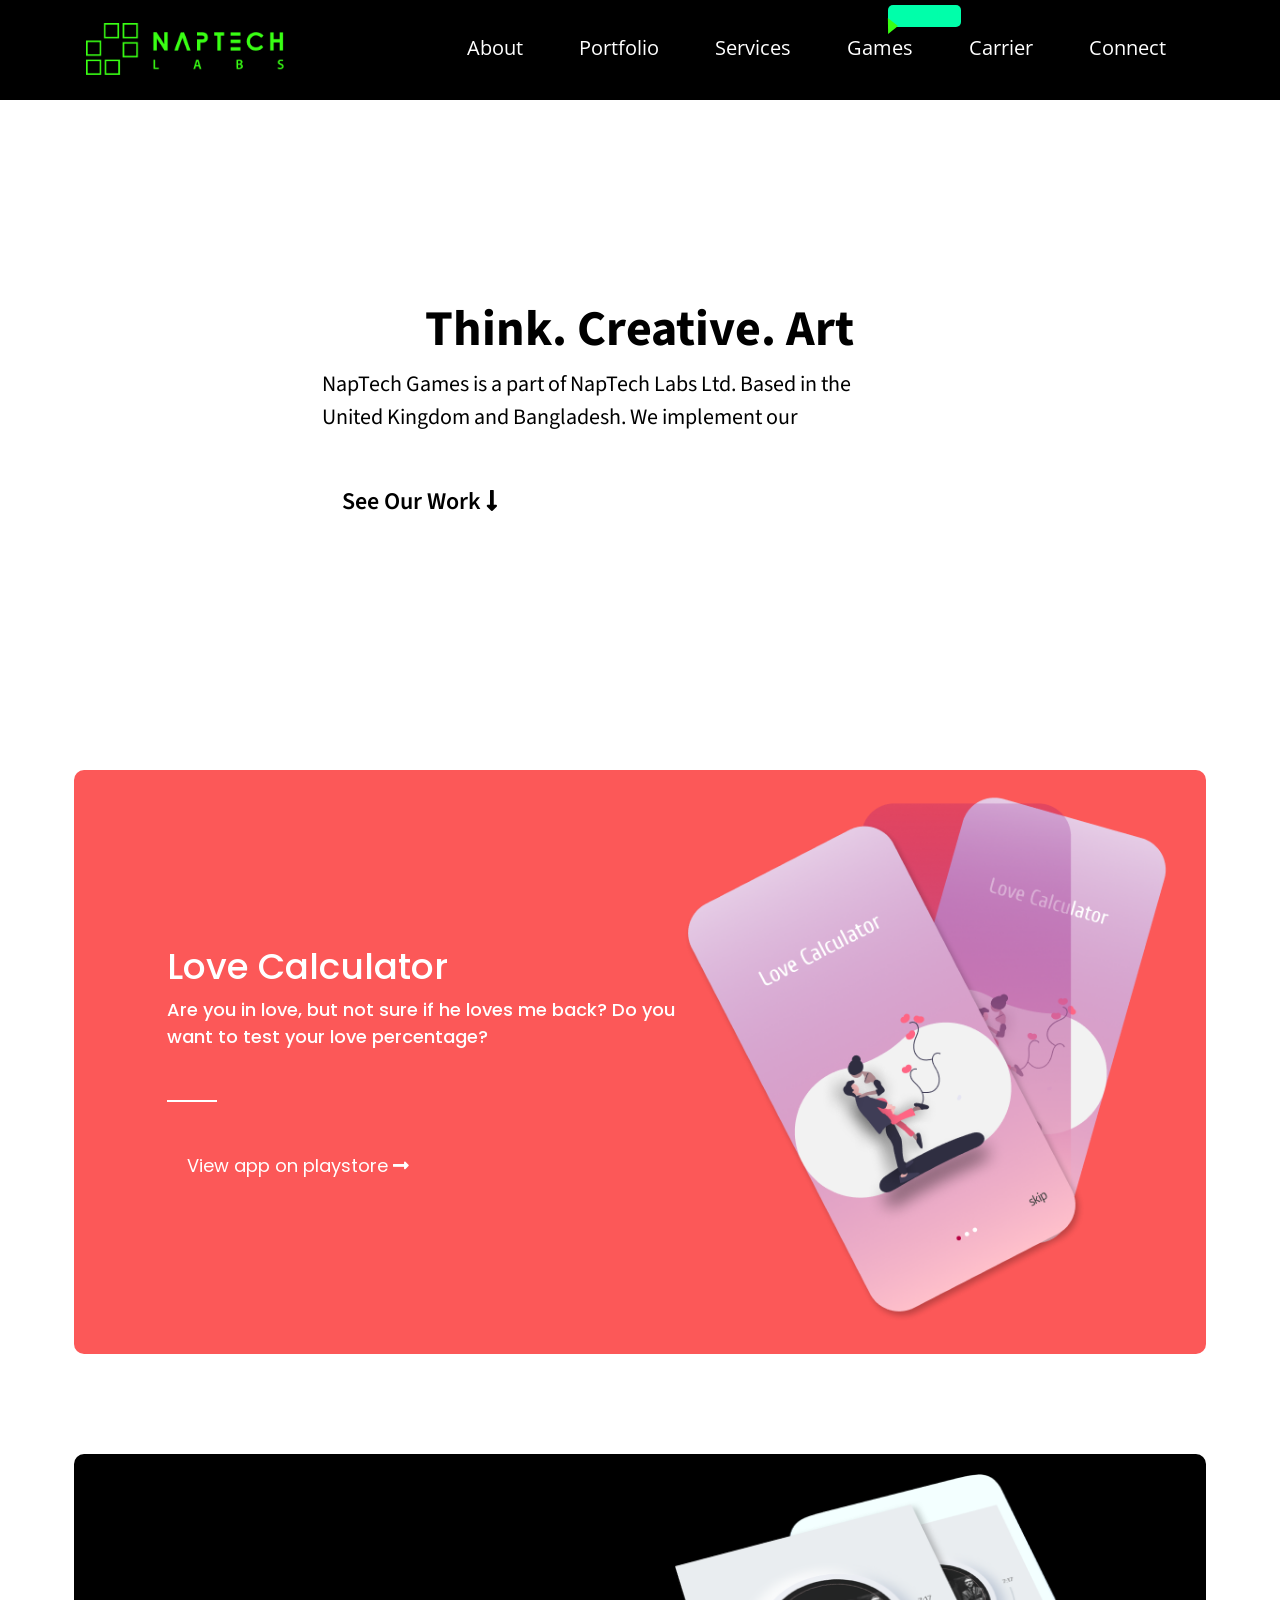
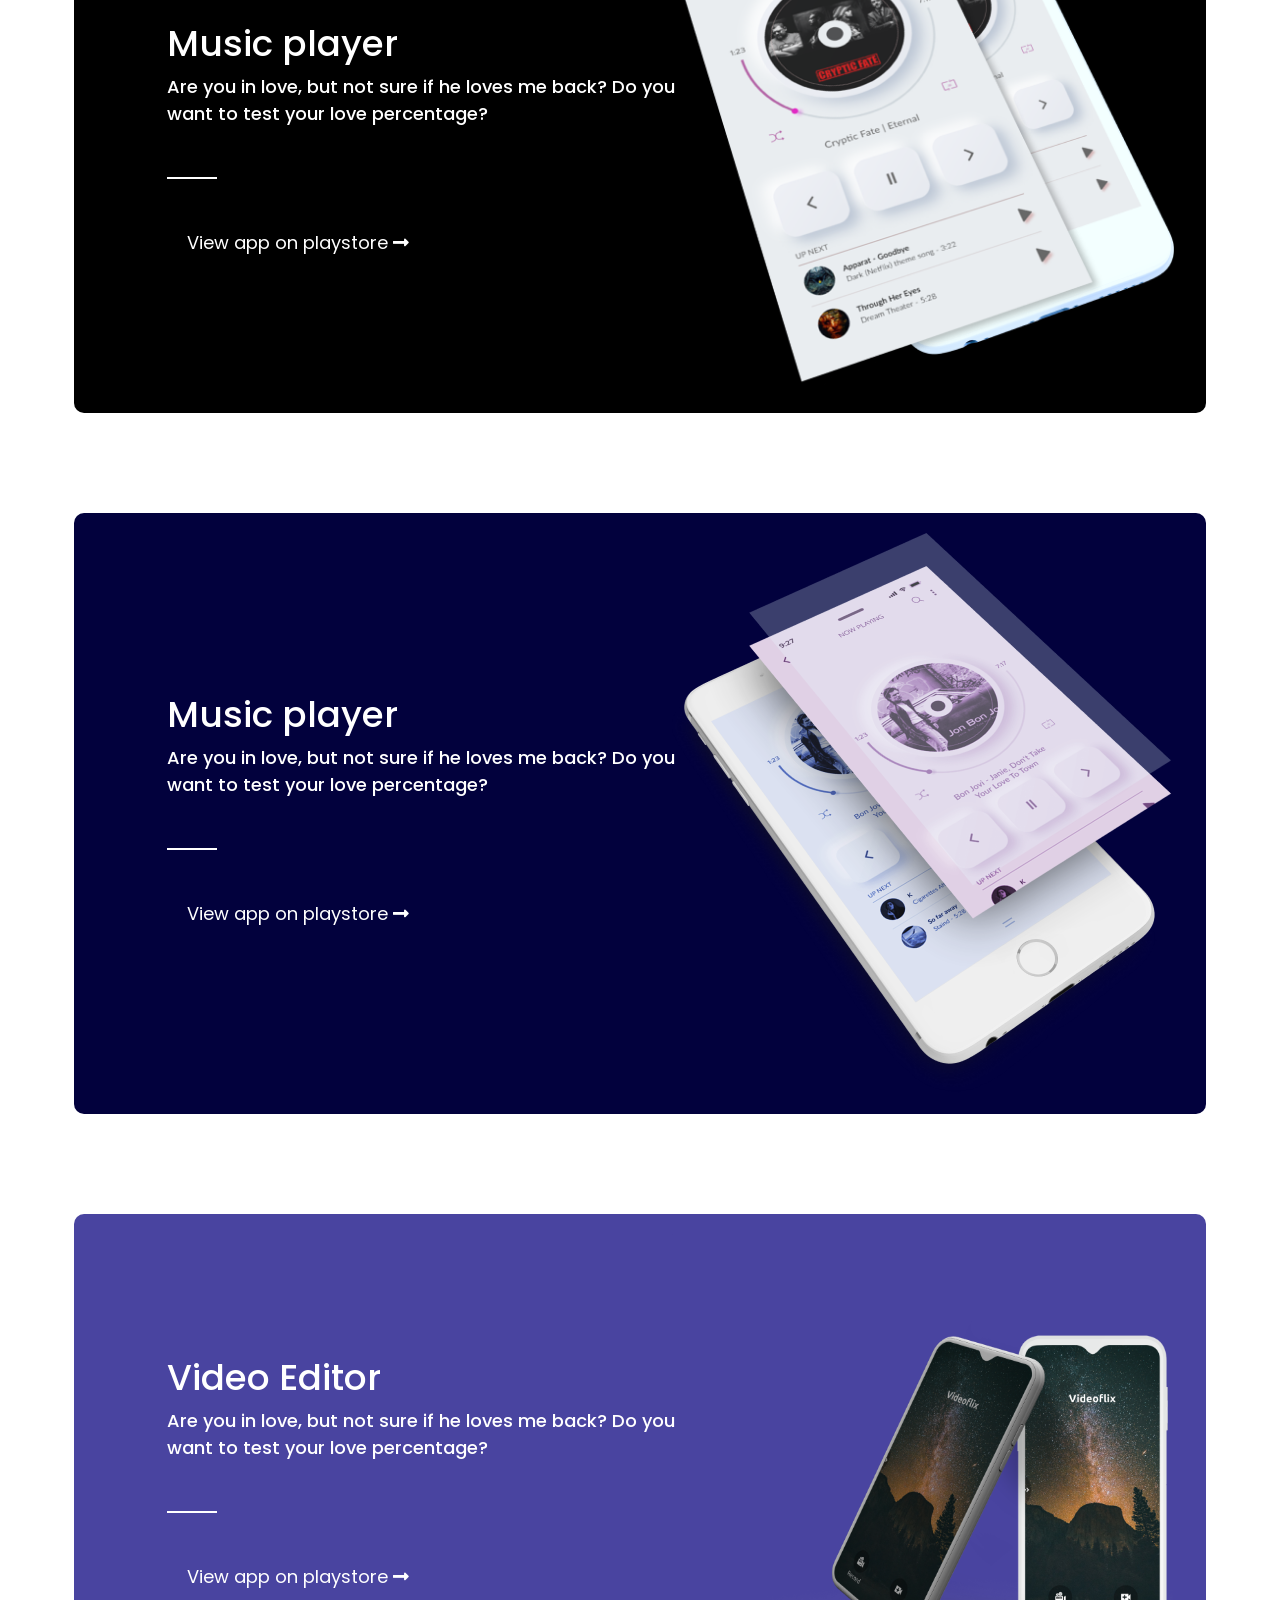
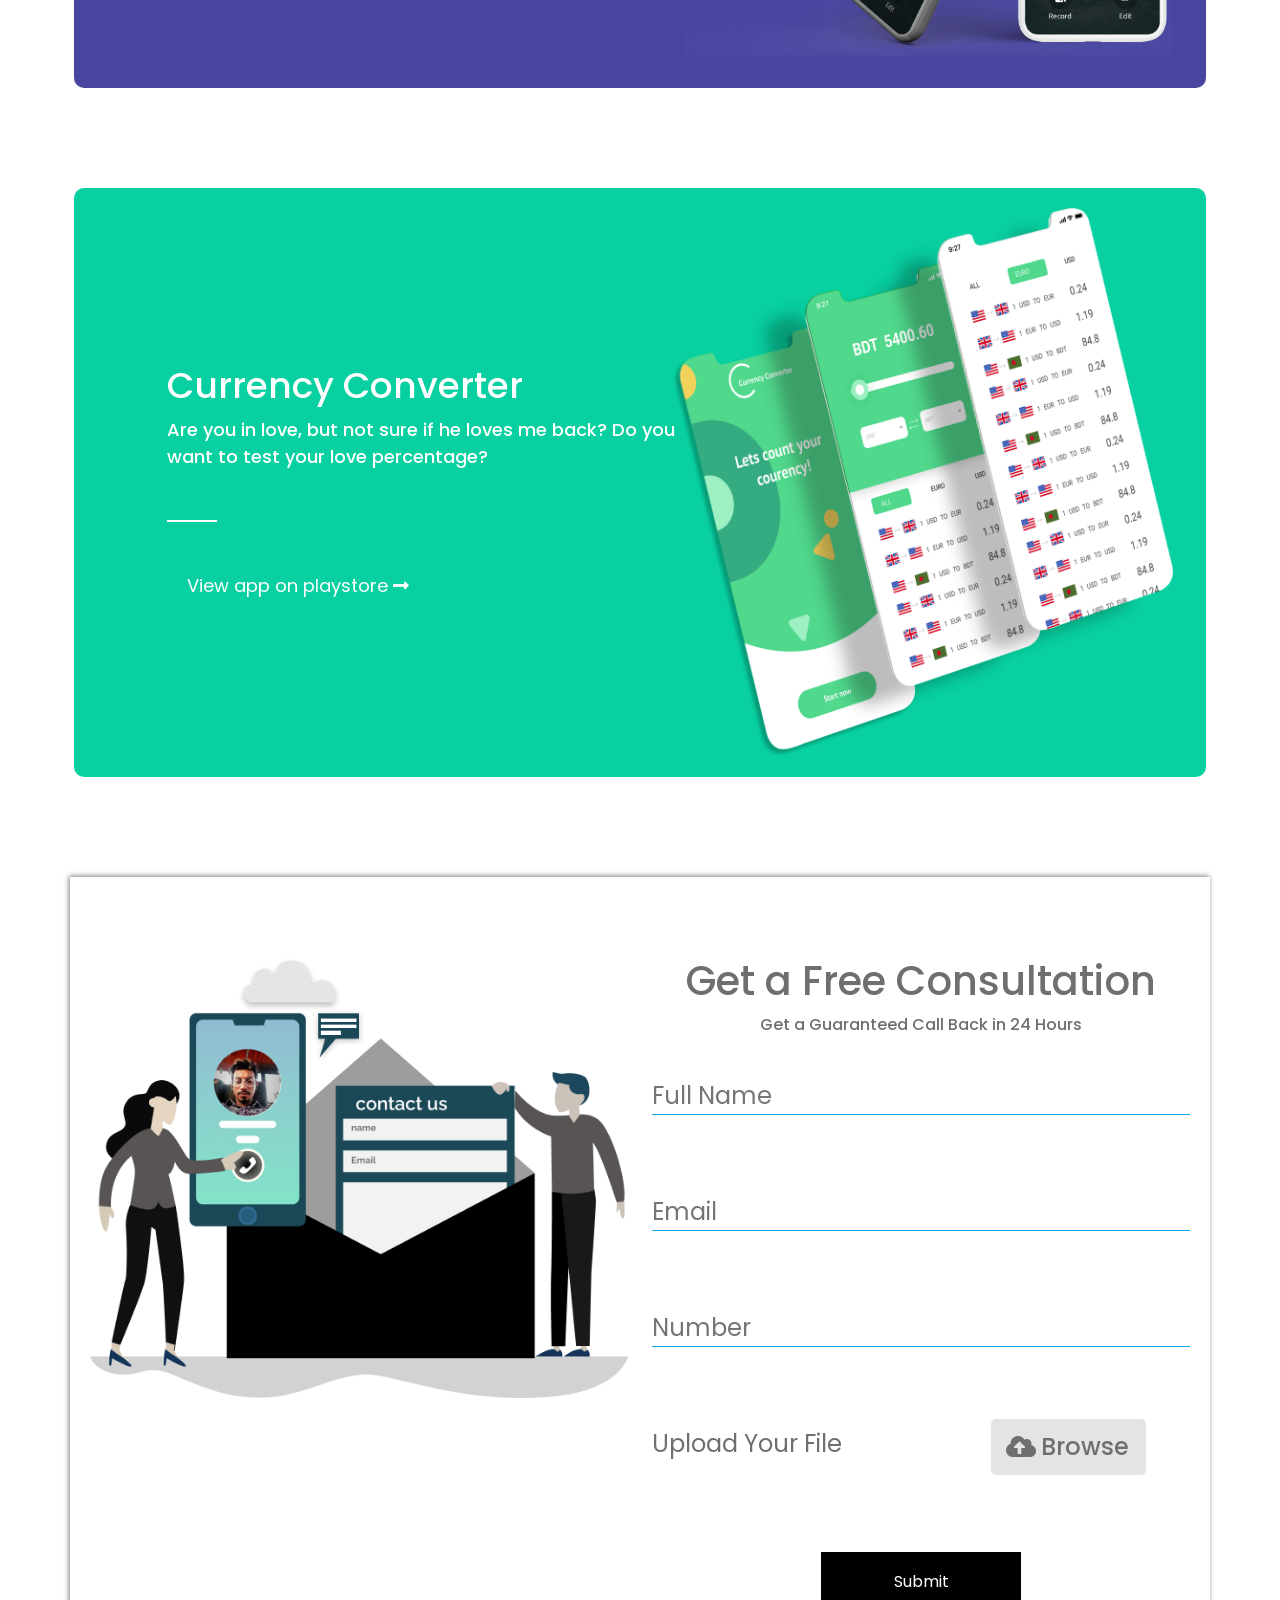
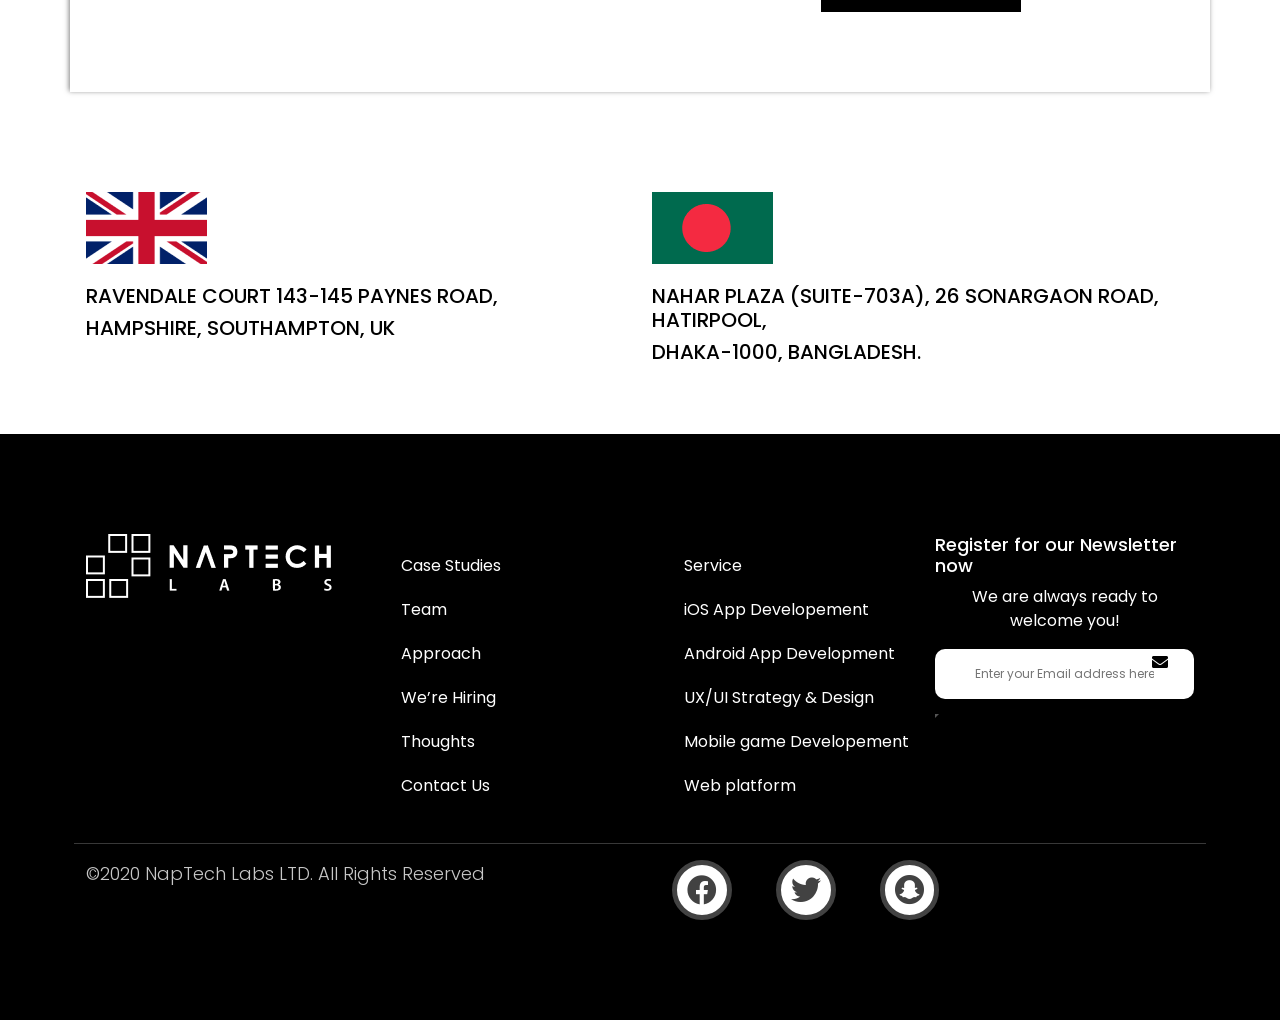
<file: pages/portfolio.html>
<!DOCTYPE html>
<html lang="en">

<head>
    <meta charset="UTF-8">
    <meta name="viewport" content="width=device-width, initial-scale=1.0">
    <title>Labs portfolio page</title>
    <link rel='shortcut icon' type='image/x-icon' href="../assets/images/favicon.ico">
    <!-- google fonts cdn link -->
    <link href="https://fonts.googleapis.com/css2?family=Source+Sans+Pro:wght@400;600;700&display=swap"
        rel="stylesheet">
    <link
        href="https://fonts.googleapis.com/css2?family=Open+Sans:ital,wght@0,400;1,600&family=Poppins:wght@300;400;500;700&family=Roboto&display=swap"
        rel="stylesheet">
    <!-- flaticon link -->
    <link rel="stylesheet" href="../assets/flaticon/font/flaticon.css">
    <!-- fontawsome link -->
    <link rel="stylesheet" href="../assets/css/all.min.css">
    <!-- bootstarp css link -->
    <link rel="stylesheet" href="../assets/css/bootstrap.min.css">
    <!-- home page css link -->
    <link rel="stylesheet" href="../assets/css/style.css">
    <!-- portfolio page css link -->
    <link rel="stylesheet" href="../assets/css/portfolio.css">

</head>

<body>

    <!--============== HEADER SECTION START =============== -->
    <header id="header" class=" fixed-top ">
        <div class="container">
            <nav class="navbar navbar-expand-lg navbar-dark">
                <a class="navbar-brand" href="../index.html">
                    <img src="../assets/images/logo.png" alt="logo" class="logo img-fluid">
                </a>
                <button class="navbar-toggler " type="button" data-toggle="collapse"
                    data-target="#navbarSupportedContent" aria-controls="navbarSupportedContent" aria-expanded="false"
                    aria-label="Toggle navigation">
                    <span class="navbar-toggler-icon"></span>
                </button>

                <div class="collapse navbar-collapse" id="navbarSupportedContent">
                    <ul class="navbar-nav ml-auto">

                        <li class="nav-item">
                            <a class="nav-link" href="about.html">About</a>
                        </li>
                        <li class="nav-item">
                            <a class="nav-link" href="#">Portfolio</a>
                        </li>
                        <div class="visit"> <a href="#">Visit Us</a> </div>
                        <li class="nav-item">
                            <a class="nav-link" href="service.html">Services</a>
                        </li>
                        <li class="nav-item">

                            <a class="nav-link " href="#"> Games</a>

                        </li>
                        <li class="nav-item">
                            <a class="nav-link" href="#">Carrier</a>
                        </li>
                        <li class="nav-item">
                            <a class="nav-link" href="#">Connect</a>
                        </li>
                    </ul>

                </div>
            </nav>
        </div>
    </header>

    <!--============== HEADER SECTION END =============== -->

    <!-- ==============HERO SECTON START================================== -->
    <section id="hero" class="pt-300 mb-200">
        <div class="container">
            <div class="row justify-content-lg-center">
                <div class="  col-md-12 col-lg-7">
                    <div class="hero-inner">
                        <div class="hero-text">
                            <h1 class="text-center">Think. Creative. Art</h1>
                            <p>NapTech Games is a part of NapTech Labs Ltd. Based in the <br> United Kingdom and
                                Bangladesh.
                                We
                                implement our</p>

                        </div>
                        <div class="hero-btn mt-50">
                            <a href="#portfolio" class="see-work">See Our Work <i
                                    class="fas fa-long-arrow-alt-down"></i>
                            </a>
                        </div>
                    </div>

                </div>
            </div>
        </div>
    </section>
    <!-- ==============HERO SECTION END================================== -->

    <!-- ==============PORTFOLIO SECTION START================================== -->

    <section id="portfolio">
        <div class="container">
            <div class="row">
                <!-- one -->
                <div class="col-md-12 bg-one mb-100">
                    <div class="row">

                        <div class="col-md-12 col-lg-6 ">
                            <div class="portfolio-text  mb-200">
                                <h2>Love Calculator</h2>
                                <p>Are you in love, but not sure if he loves me back? Do you want to test your love
                                    percentage?
                                </p>
                                <div class="white-row">

                                </div>

                                <div class="portfolio-btn mt-50">
                                    <a href="#" class="view-app">View app on playstore <i
                                            class="fas fa-long-arrow-alt-right"></i>
                                    </a>
                                </div>
                            </div>
                        </div>

                        <div class="col-md-12 col-lg-6">
                            <div class="portfolio-img">
                                <img src="../assets/images/love-calculator-mockup.png" alt="" class="img-fluid">
                            </div>
                        </div>

                    </div>
                </div>

                <!-- two -->

                <div class="col-md-12 bg-two mb-100 pb-200">
                    <div class="row">

                        <div class="col-md-12 col-lg-6 ">
                            <div class="portfolio-text  mb-200">
                                <h2>Music player</h2>
                                <p>Are you in love, but not sure if he loves me back? Do you want to test your love
                                    percentage?
                                </p>
                                <div class="white-row">

                                </div>

                                <div class="portfolio-btn mt-50">
                                    <a href="#" class="view-app">View app on playstore <i
                                            class="fas fa-long-arrow-alt-right"></i>
                                    </a>
                                </div>
                            </div>
                        </div>

                        <div class="col-md-12 col-lg-6">
                            <div class="portfolio-img">
                                <img src="../assets/images/music-player-one.png" alt="" class="img-fluid">
                            </div>
                        </div>

                    </div>
                </div>
                <!-- three -->
                <div class="col-md-12 bg-three mb-100">
                    <div class="row">

                        <div class="col-md-12 col-lg-6 ">
                            <div class="portfolio-text  mb-200">
                                <h2>Music player</h2>
                                <p>Are you in love, but not sure if he loves me back? Do you want to test your
                                    love
                                    percentage?
                                </p>
                                <div class="white-row">

                                </div>

                                <div class="portfolio-btn mt-50">
                                    <a href="#" class="view-app">View app on playstore <i
                                            class="fas fa-long-arrow-alt-right"></i>
                                    </a>
                                </div>
                            </div>
                        </div>

                        <div class="col-md-12 col-lg-6">
                            <div class="portfolio-img">
                                <img src="../assets/images/music-player-two.png" alt="" class="img-fluid">
                            </div>
                        </div>

                    </div>
                </div>
                <!-- four -->
                <div class="col-md-12 bg-four mb-100">
                    <div class="row">

                        <div class="col-md-12 col-lg-6 ">
                            <div class="portfolio-text  mb-200">
                                <h2>Video Editor</h2>
                                <p>Are you in love, but not sure if he loves me back? Do you want to test
                                    your love
                                    percentage?
                                </p>
                                <div class="white-row">

                                </div>

                                <div class="portfolio-btn mt-50">
                                    <a href="#" class="view-app">View app on playstore <i
                                            class="fas fa-long-arrow-alt-right"></i>
                                    </a>
                                </div>
                            </div>
                        </div>

                        <div class="col-md-12 col-lg-6">
                            <div class="portfolio-img">
                                <img src="../assets/images/video-edit.png" alt="" class="img-fluid">
                            </div>
                        </div>

                    </div>
                </div>
                <!-- five -->
                <div class="col-md-12 bg-five mb-100">
                    <div class="row">

                        <div class="col-md-12 col-lg-6 ">
                            <div class="portfolio-text  mb-200">
                                <h2>Currency Converter</h2>
                                <p>Are you in love, but not sure if he loves me back? Do you want to
                                    test your love
                                    percentage?
                                </p>
                                <div class="white-row">

                                </div>

                                <div class="portfolio-btn mt-50">
                                    <a href="#" class="view-app">View app on playstore <i
                                            class="fas fa-long-arrow-alt-right"></i>
                                    </a>
                                </div>
                            </div>
                        </div>
                        <div class="col-md-12 col-lg-6">
                            <div class="portfolio-img">
                                <img src="../assets/images/currency-converter.png" alt="" class="img-fluid">
                            </div>
                        </div>

                    </div>
                </div>
            </div>
        </div>
    </section>

    <!-- ==============PORTFOLIO SECTION END================================== -->

    <!--============== CONTACT SECTION START =============== -->
    <section id="contact" class="mb-100">
        <div class="container communication mb-25">
            <div class="row">

                <div class="col-lg-6">

                    <div class="contact-img">
                        <img src="../assets/images/contact-image.png" alt="" class="img-fluid">

                    </div>
                </div>
                <div class="col-lg-6 col-md-12">
                    <div class="contact-form">
                        <h1>Get a Free Consultation</h1>
                        <p>Get a Guaranteed Call Back in 24 Hours</p>
                        <div class="inform ">
                            <form action="" class="form">

                                <div class="form-info">
                                    <div class="username">
                                        <input type="text" placeholder="Full Name" class="input-data" required> <i
                                            class="fa fa-user form-icon"></i>
                                    </div>
                                    <div class="email">
                                        <input type="email" placeholder="Email" class="input-data" required> <i
                                            class="fas fa-envelope form-icon"></i>
                                    </div>
                                    <div class="phone">
                                        <input type="number" placeholder="Number" class="input-data" required> <i
                                            class="fa fa-phone form-icon"></i>
                                    </div>
                                    <div class="file-upload">
                                        <input type="file" placeholder="Upload Your File" class="hide">
                                        <span class="upload">Upload Your File</span>
                                        <span class="uploaded"><i class="fas fa-cloud-upload-alt msg"></i>Browse</span>
                                    </div>
                                </div>
                                <div class="g-recaptcha" data-sitekey="6LeS9tMZAAAAAITBOo-MzLCh7W-jfLG0NfWlgq24"></div>
                                <div class="form-submit">
                                    <input type="submit" value="Submit" class="submit-form">
                                </div>
                            </form>
                        </div>
                    </div>
                </div>
            </div>
        </div>
        </div>
    </section>
    <!--============== CONTACT SECTION END =============== -->

    <!-- ================COUNTRY SECTION START=================================== -->
    <section id="country" class="mb-50">
        <div class="container">
            <div class="row">
                <div class="col-md-6">
                    <div class="usa-flag">
                        <img src="../assets/images/usa-flag.png" alt="usa flag">
                        <div class="details">
                            <h5>RAVENDALE COURT 143-145 PAYNES ROAD,</h5>
                            <h5>HAMPSHIRE, SOUTHAMPTON, UK</h5>
                        </div>
                    </div>
                </div>
                <div class="col-md-6">
                    <div class="bd-flag">
                        <img src="../assets/images/bd-flag.png" alt=" bd flag">
                        <div class="details">
                            <h5>NAHAR PLAZA (SUITE-703A), 26 SONARGAON ROAD, HATIRPOOL,</h5>
                            <h5>DHAKA-1000, BANGLADESH.</h5>
                        </div>
                    </div>
                </div>
            </div>
        </div>
    </section>
    <!-- ================COUNTRY SECTION END=================================== -->

    <!-- ================FOOTER SECTION START=================================== -->

    <footer id="footer">
        <div class="container">
            <div class="row">
                <div class="col-md-12 col-lg-3 mb-25">
                    <div class="naptech-white-logo">
                        <img src="../assets/images/white-logo.png" alt="" class="img-fluid">
                    </div>
                </div>
                <div class="col-md-12 col-lg-3 mb-25">
                    <div class="help-list">
                        <ul>
                            <li><a href="#">Case Studies</a></li>
                            <li><a href="#">Team</a></li>
                            <li><a href="#">Approach</a></li>
                            <li><a href="#">We’re Hiring</a></li>
                            <li><a href="#">Thoughts</a></li>
                            <li><a href="#">Contact Us</a></li>
                        </ul>
                    </div>
                </div>
                <div class="col-md-12 col-lg-3 mb-25">
                    <div class="help-list ">
                        <ul>
                            <li><a href="#">Service</a></li>
                            <li><a href="#">iOS App Developement</a></li>
                            <li><a href="#">Android App Development</a></li>
                            <li><a href="#">UX/UI Strategy & Design</a></li>
                            <li><a href="#">Mobile game Developement</a></li>
                            <li><a href="#">Web platform</a></li>
                        </ul>
                    </div>
                </div>
                <div class="col-md-12 col-lg-3 mb-25">
                    <div class="register">
                        <div>
                            <h5>Register for our Newsletter now</h5>
                        </div>
                        <div>
                            <p>We are always ready to welcome you!</p>
                        </div>
                        <form action="#" class="register-form">
                            <div class="email-data col-md-12 col-sm-6">
                                <input type="email" placeholder="Enter your Email address here" class="regi-data"
                                    required>
                            </div>
                            <button class="register-icon" type="submit">
                                <i class="fas fa-envelope"></i>
                            </button>
                        </form>
                    </div>
                </div>
                <hr class="gray-row">

                <div class="container">
                    <div class="row">
                        <div class="col-lg-6 col-md-12 mb-25">
                            <span class="copyright">&copy2020 NapTech Labs LTD. All Rights Reserved </span>
                        </div>
                        <div class="col-md-12 col-lg-6">
                            <div class="footer-socail">
                                <i class="fab fa-facebook  round"></i>
                                <i class="fab fa-twitter round"></i>
                                <i class="fab fa-snapchat round"></i>
                            </div>
                        </div>
                    </div>
                </div>
            </div>
        </div>
    </footer>
    <!-- ================FOOTER SECTION END=================================== -->

    <!-- js files here -->
    <script src="../assets/js/jquery-3.5.1.min.js"></script>
    <script src="../assets/js/popper.min.js"></script>
    <script src="../assets/js/bootstrap.min.js"></script>
    <script src="../assets/js/typed.js"></script>
    <script src="../assets/js/script.js"></script>
    <script src="https://www.google.com/recaptcha/api.js" async defer></script>
</body>

</html>
</file>
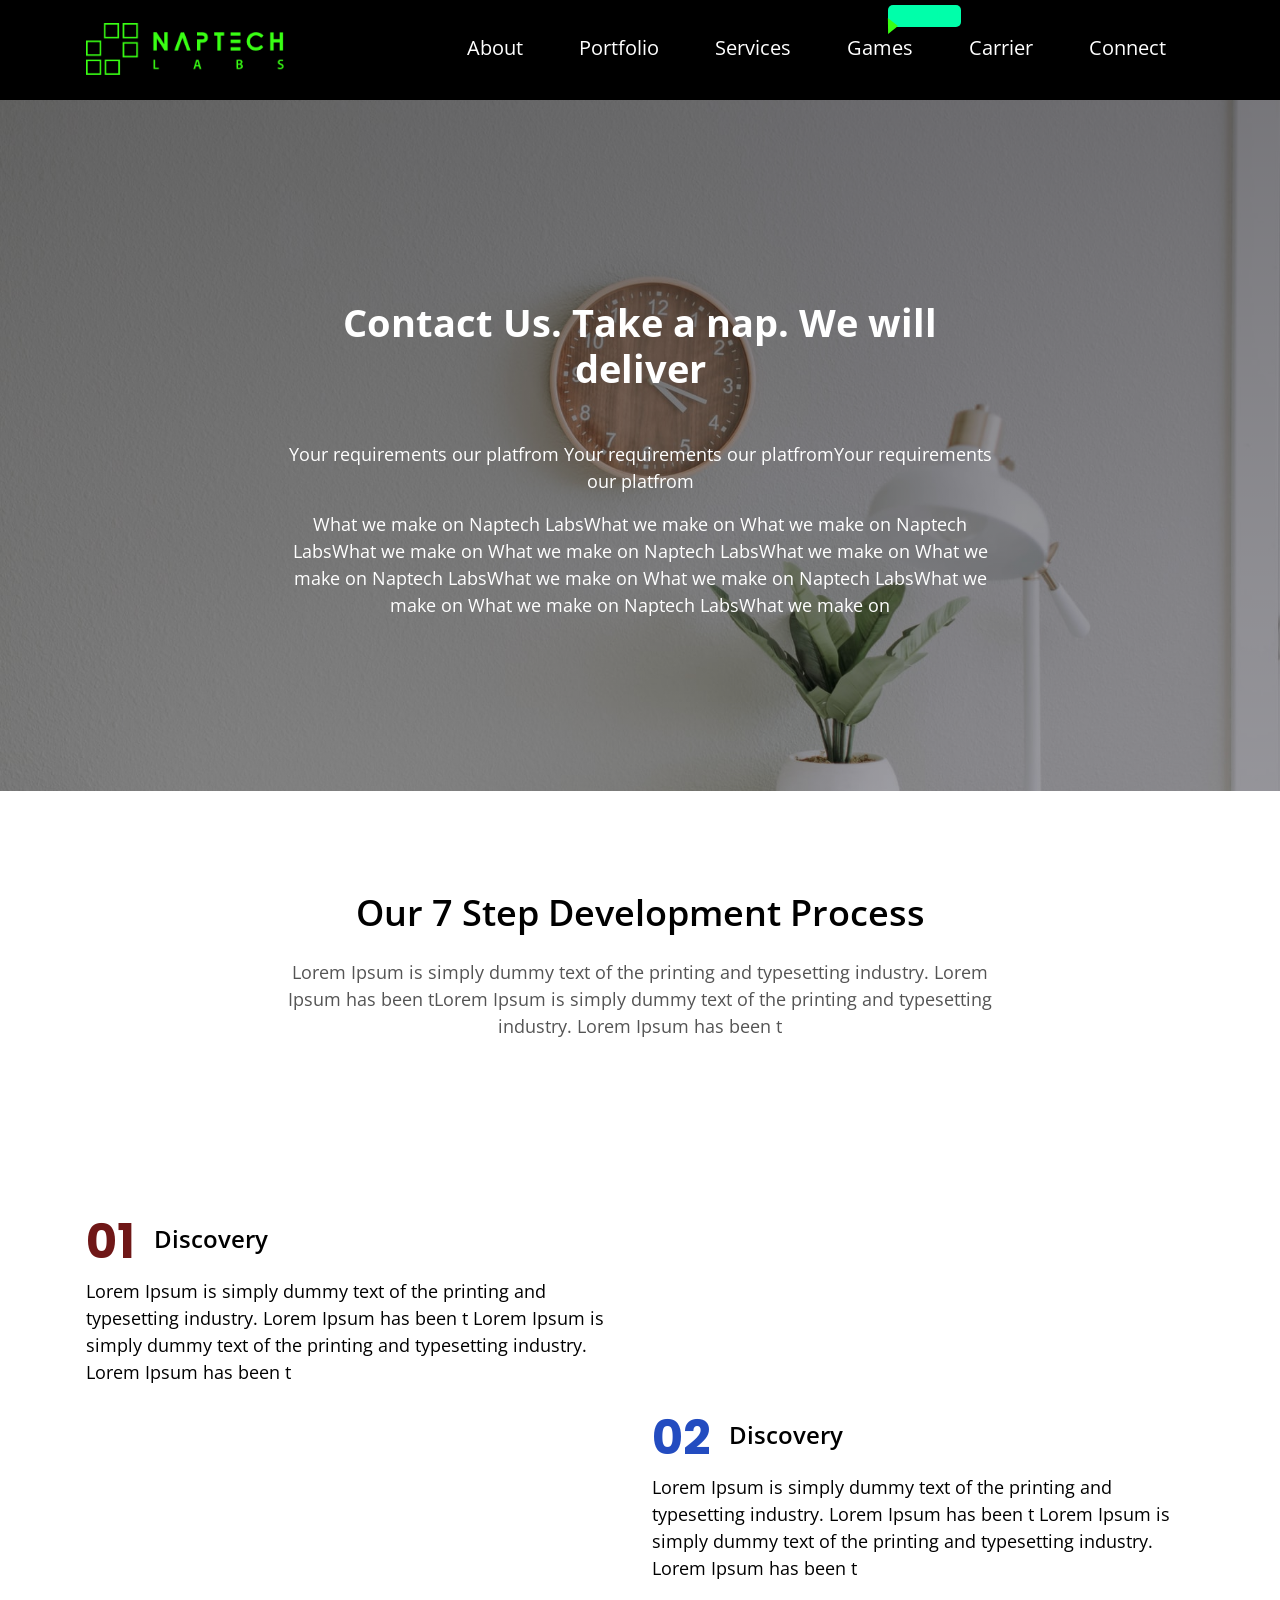
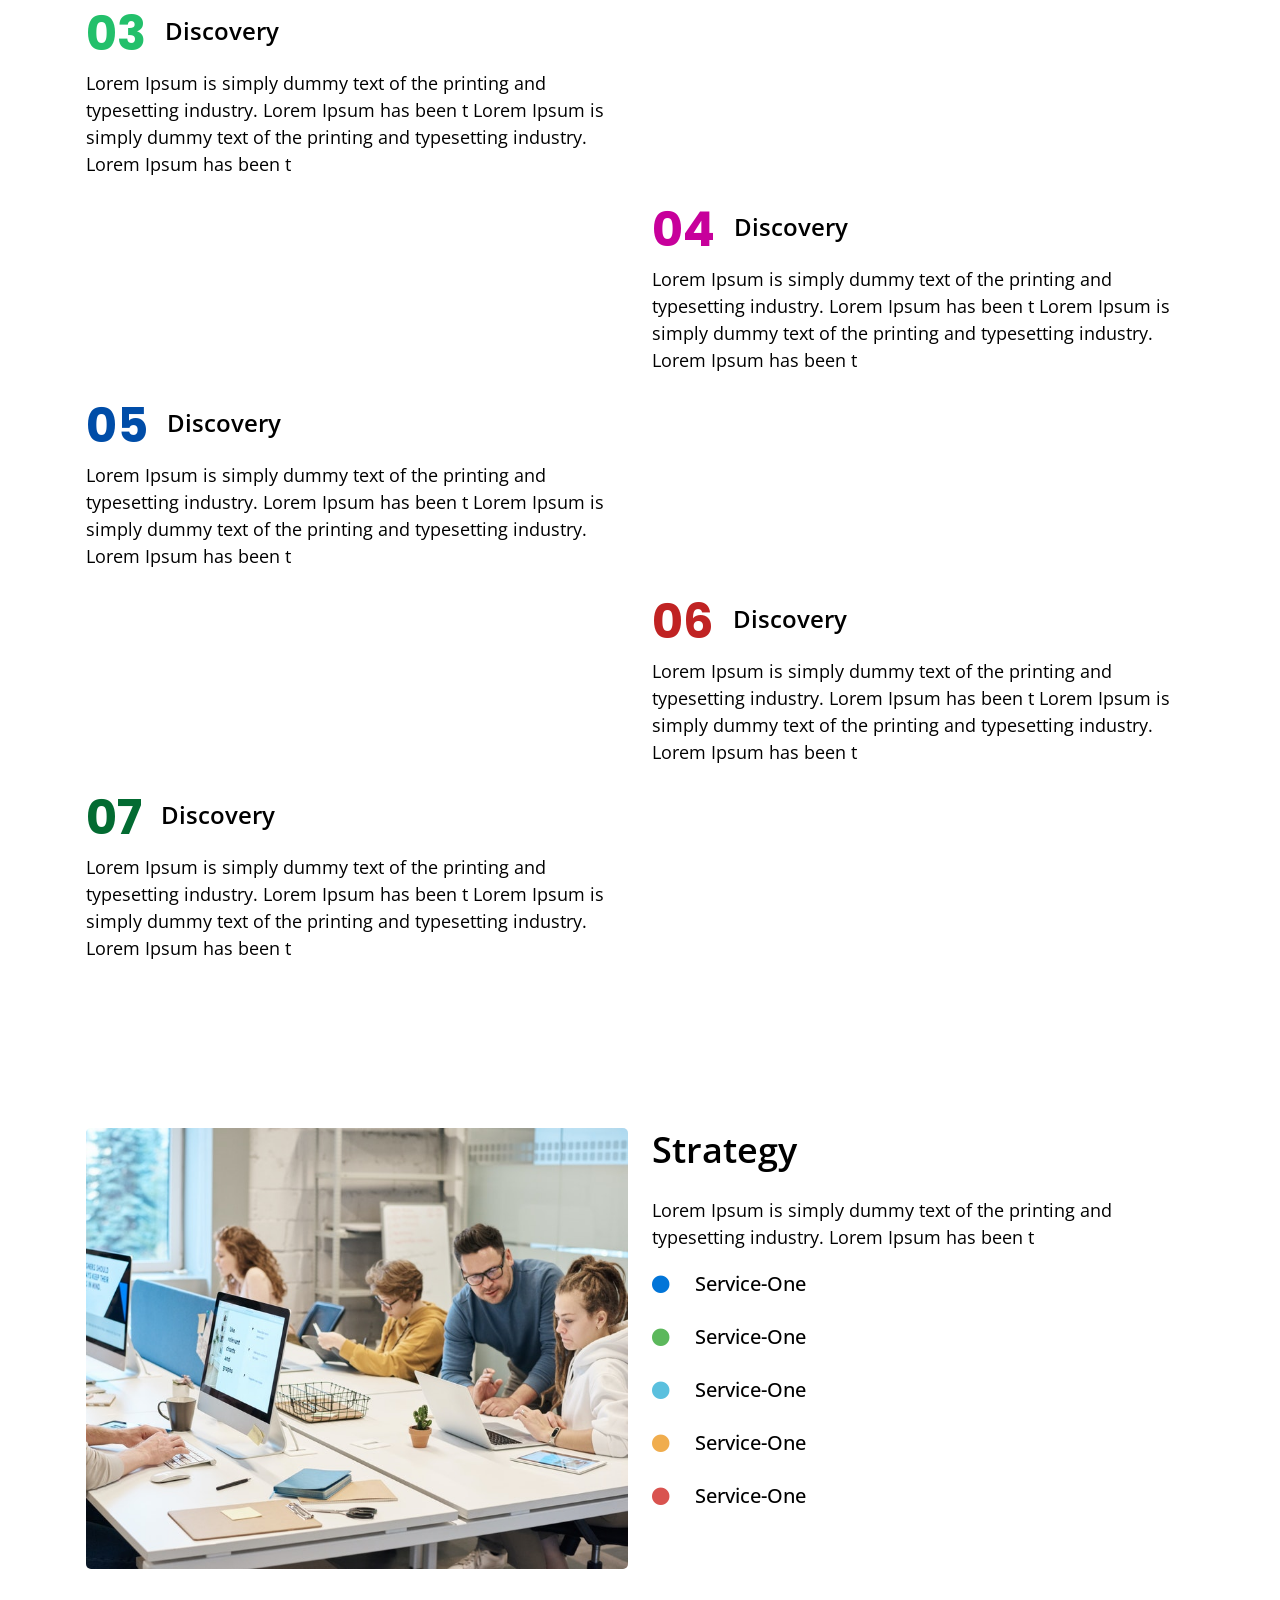
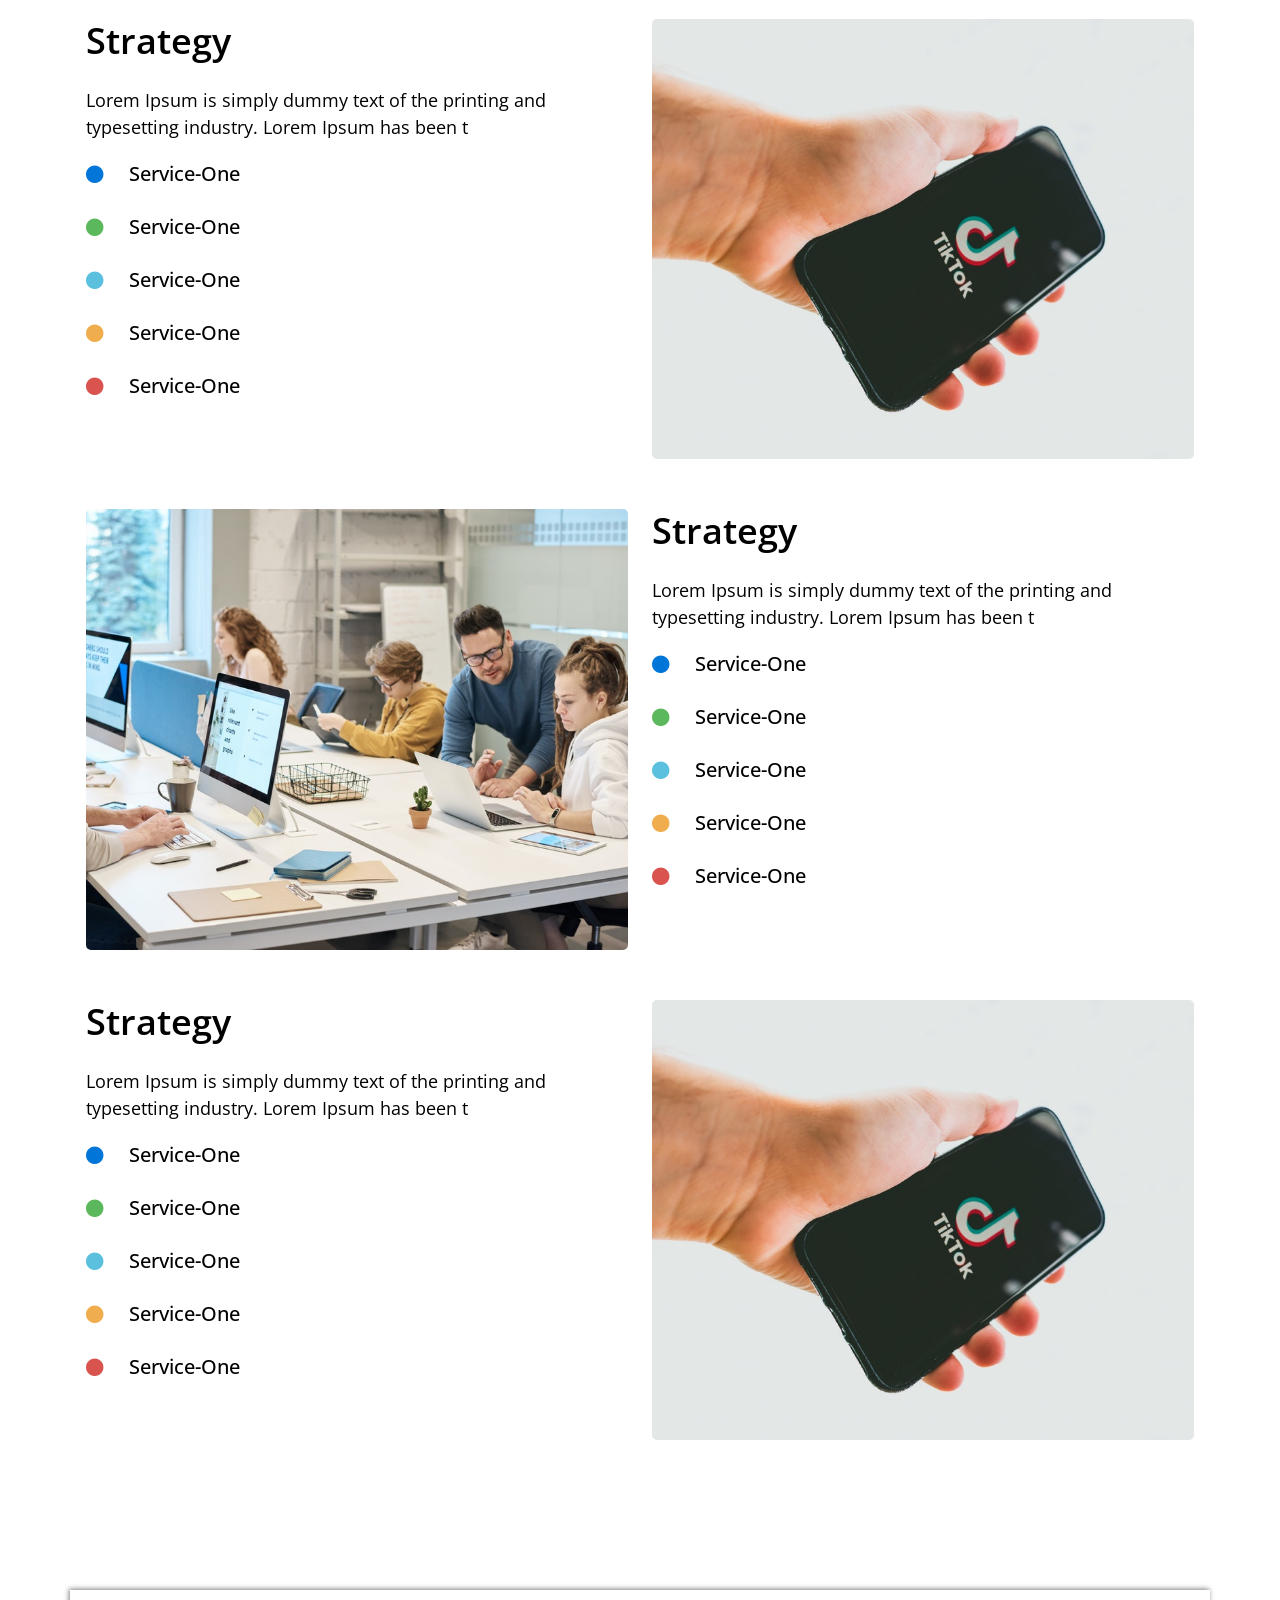
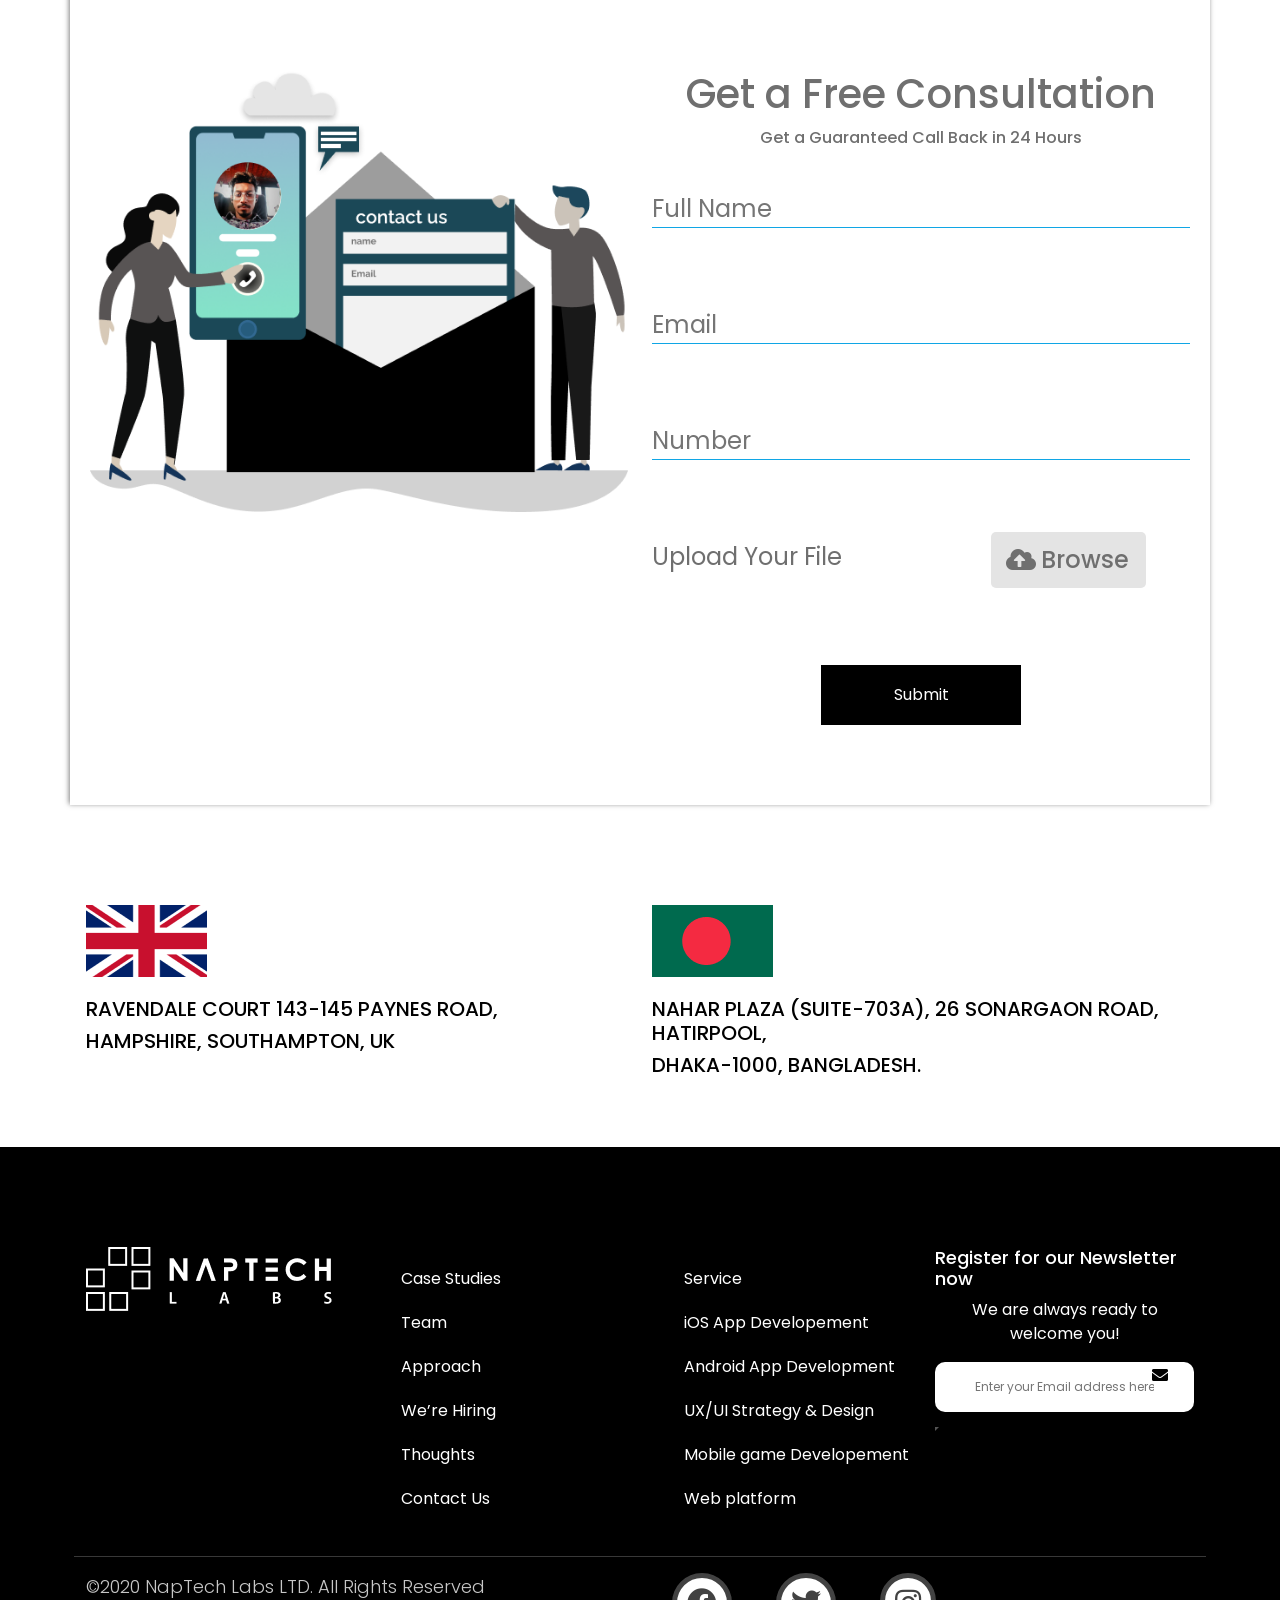
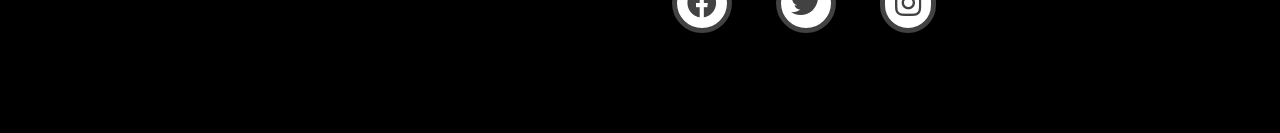
<file: pages/service.html>
<!DOCTYPE html>
<html lang="en">

<head>
    <meta charset="UTF-8">
    <meta name="viewport" content="width=device-width, initial-scale=1.0">
    <title>Labs service page</title>
    <link rel='shortcut icon' type='image/x-icon' href="../assets/images/favicon.ico">
    <!-- google fonts cdn link -->
    <link
        href="https://fonts.googleapis.com/css2?family=Open+Sans:ital,wght@0,400;1,600&family=Poppins:wght@300;400;500;700&family=Roboto&display=swap"
        rel="stylesheet">
    <!-- flaticon link -->
    <link rel="stylesheet" href="../assets/flaticon/font/flaticon.css">
    <!-- fontawsome link -->
    <link rel="stylesheet" href="../assets/css/all.min.css">
    <!-- bootstarp css link -->
    <link rel="stylesheet" href="../assets/css/bootstrap.min.css">
    <!-- custom css link -->
    <link rel="stylesheet" href="../assets/css/style.css">
    <!-- service page css -->
    <link rel="stylesheet" href="../assets/css/service.css">

</head>

<body>

    <!--============== HEADER SECTION START =============== -->
    <section id="header" class=" fixed-top">
        <div class="container">
            <nav class="navbar navbar-expand-lg navbar-dark">
                <a class="navbar-brand" href="../index.html">
                    <img src="../assets/images/logo.png" alt="logo" class="logo img-fluid">
                </a>
                <button class="navbar-toggler " type="button" data-toggle="collapse"
                    data-target="#navbarSupportedContent" aria-controls="navbarSupportedContent" aria-expanded="false"
                    aria-label="Toggle navigation">
                    <span class="navbar-toggler-icon"></span>
                </button>

                <div class="collapse navbar-collapse" id="navbarSupportedContent">
                    <ul class="navbar-nav ml-auto">

                        <li class="nav-item">
                            <a class="nav-link" href="../pages/about.html">About</a>
                        </li>
                        <li class="nav-item">
                            <a class="nav-link" href="../pages/portfolio.html">Portfolio</a>
                        </li>
                        <div class="visit"> <a href="#">Visit Us</a> </div>
                        <li class="nav-item">
                            <a class="nav-link" href="#">Services</a>
                        </li>
                        <li class="nav-item">

                            <a class="nav-link " href="#"> Games</a>

                        </li>
                        <li class="nav-item">
                            <a class="nav-link" href="../pages/carrier.html">Carrier</a>
                        </li>
                        <li class="nav-item">
                            <a class="nav-link" href="../pages/connect.html">Connect</a>
                        </li>
                    </ul>

                </div>
            </nav>
        </div>
    </section>

    <!--============== HEADER SECTION END =============== -->

    <!--============== SERVICE-BANNER SECTION START =============== -->
    <section id="service-banner" class="pt-300 mb-100">
        <div class="container">
            <div class="row justify-content-lg-center">

                <div class="col-md-12 col-lg-8">

                    <div class="service-banner-text pb-350">
                        <div class="service-banner-heading">
                            <h1 class="mb-50 text-center">Contact Us. Take a nap. We will deliver</h1>
                            <p>Your requirements our platfrom Your requirements our platfromYour requirements our
                                platfrom
                            </p>
                            <p>What we make on Naptech LabsWhat we make on What we make on Naptech LabsWhat we make on
                                What
                                we make on Naptech LabsWhat we make on What we make on Naptech LabsWhat we make on What
                                we
                                make on Naptech LabsWhat we make on What we make on Naptech LabsWhat we make on </p>
                        </div>

                    </div>
                </div>
            </div>
        </div>
    </section>
    <!--============== SERVICE-BANNER SECTION END =============== -->

    <!--============== DEVELOPEMNET-PROCESS SECTION START =============== -->

    <section id="development-process" class="mb-150">
        <div class="container">
            <div class="row justify-content-lg-center">
                <div class="col-md-12 col-lg-8 ">
                    <div class="development-process-text">
                        <div class="development-process-heading">
                            <h1 class="text-center mb-25">Our 7 Step Development Process</h1>
                            <p>Lorem Ipsum is simply dummy text of the printing and typesetting industry. Lorem Ipsum
                                has been tLorem Ipsum is simply dummy text of the printing and typesetting industry.
                                Lorem Ipsum has been t</p>
                        </div>
                    </div>
                </div>
            </div>
        </div>
    </section>

    <!--============== DEVELOPEMNET-PROCESS SECTION END =============== -->

    <!--============== DEVELOPEMNET-PROCESS-STEP SECTION START =============== -->
    <section id="developement-process-step" class="mb-150">
        <div class="container">
            <!-- one -->
            <div class="row">
                <div class="col-md-12 col-lg-6">
                    <div class="step-info">
                        <div class="step-heading">
                            <div>
                                <span class="number number-one">01</span>
                                <h2 class="d-inline-block">Discovery</h2>
                            </div>
                        </div>
                        <div class="step-paragraph">
                            <p class="text-left">Lorem Ipsum is simply dummy text of the printing and typesetting
                                industry.
                                Lorem Ipsum has
                                been t Lorem Ipsum is simply dummy text of the printing and typesetting industry. Lorem
                                Ipsum has been t</p>
                        </div>
                    </div>
                </div>
            </div>
            <!-- two -->
            <div class="row justify-content-lg-end">
                <div class="col-md-12 col-lg-6">
                    <div class="step-info">
                        <div class="step-heading">
                            <div>
                                <span class="number number-two">02</span>
                                <h2 class="d-inline-block">Discovery</h2>
                            </div>
                        </div>
                        <div class="step-paragraph">
                            <p class="text-left">Lorem Ipsum is simply dummy text of the printing and typesetting
                                industry.
                                Lorem Ipsum has
                                been t Lorem Ipsum is simply dummy text of the printing and typesetting industry. Lorem
                                Ipsum has been t</p>
                        </div>
                    </div>
                </div>
            </div>
            <!-- three -->
            <div class="row">
                <div class="col-md-12 col-lg-6">
                    <div class="step-info">
                        <div class="step-heading">
                            <div>
                                <span class="number number-three">03</span>
                                <h2 class="d-inline-block">Discovery</h2>
                            </div>
                        </div>
                        <div class="step-paragraph">
                            <p class="text-left">Lorem Ipsum is simply dummy text of the printing and typesetting
                                industry.
                                Lorem Ipsum has
                                been t Lorem Ipsum is simply dummy text of the printing and typesetting industry. Lorem
                                Ipsum has been t</p>
                        </div>
                    </div>
                </div>
            </div>

            <!-- four -->
            <div class="row justify-content-lg-end">
                <div class="col-md-12 col-lg-6">
                    <div class="step-info">
                        <div class="step-heading">
                            <div>
                                <span class="number number-four">04</span>
                                <h2 class="d-inline-block">Discovery</h2>
                            </div>
                        </div>
                        <div class="step-paragraph">
                            <p class="text-left">Lorem Ipsum is simply dummy text of the printing and typesetting
                                industry.
                                Lorem Ipsum has
                                been t Lorem Ipsum is simply dummy text of the printing and typesetting industry.
                                Lorem
                                Ipsum has been t</p>
                        </div>
                    </div>
                </div>
            </div>

            <!-- five -->
            <div class="row">
                <div class="col-md-12 col-lg-6">
                    <div class="step-info">
                        <div class="step-heading">
                            <div>
                                <span class="number number-five">05</span>
                                <h2 class="d-inline-block">Discovery</h2>
                            </div>
                        </div>
                        <div class="step-paragraph">
                            <p class="text-left">Lorem Ipsum is simply dummy text of the printing and typesetting
                                industry.
                                Lorem Ipsum has
                                been t Lorem Ipsum is simply dummy text of the printing and typesetting industry. Lorem
                                Ipsum has been t</p>
                        </div>
                    </div>
                </div>
            </div>
            <!-- six -->
            <div class="row justify-content-lg-end">
                <div class="col-md-12 col-lg-6">
                    <div class="step-info">
                        <div class="step-heading">
                            <div>
                                <span class="number number-six">06</span>
                                <h2 class="d-inline-block">Discovery</h2>
                            </div>
                        </div>
                        <div class="step-paragraph">
                            <p class="text-left">Lorem Ipsum is simply dummy text of the printing and typesetting
                                industry.
                                Lorem Ipsum has
                                been t Lorem Ipsum is simply dummy text of the printing and typesetting industry.
                                Lorem
                                Ipsum has been t</p>
                        </div>
                    </div>
                </div>
            </div>
            <!-- seven -->
            <div class="row">
                <div class="col-md-12 col-lg-6">
                    <div class="step-info">
                        <div class="step-heading">
                            <div>
                                <span class="number number-seven">07</span>
                                <h2 class="d-inline-block">Discovery</h2>
                            </div>
                        </div>
                        <div class="step-paragraph">
                            <p class="text-left">Lorem Ipsum is simply dummy text of the printing and typesetting
                                industry.
                                Lorem Ipsum has
                                been t Lorem Ipsum is simply dummy text of the printing and typesetting industry.
                                Lorem
                                Ipsum has been t</p>
                        </div>
                    </div>
                </div>
            </div>
        </div>
    </section>
    <!--============== DEVELOPEMNET-PROCESS-STEP SECTION END =============== -->

    <!--============== STRATEGY SECTION START =============== -->

    <section id="strategy" class="mb-100">
        <div class="container">
            <!-- one -->
            <div class="row">
                <div class="col-md-6 mb-50">
                    <div class="strategy-image">
                        <img src="../assets/images/strategy-img-one.jpg" alt="" class="img-fluid">
                    </div>
                </div>
                <div class="col-md-6">
                    <div class="strategy-info">
                        <div class="strategy-heading">
                            <h1 class="mb-25">Strategy</h1>
                        </div>
                        <p class="text-left">Lorem Ipsum is simply dummy text of the printing and typesetting industry.
                            Lorem Ipsum has
                            been t</p>
                    </div>

                    <div class="strategy-list">
                        <div class="strategy-list-circle">
                            <i class=" fas fa-circle list-one"></i>
                            <h5 class="d-inline-block">Service-One</h5>
                        </div>
                        <div class="strategy-list-circle">
                            <i class=" fas fa-circle list-two"></i>
                            <h5 class="d-inline-block">Service-One</h5>
                        </div>
                        <div class="strategy-list-circle">
                            <i class=" fas fa-circle list-three"></i>
                            <h5 class="d-inline-block">Service-One</h5>
                        </div>
                        <div class="strategy-list-circle">
                            <i class=" fas fa-circle list-four"></i>
                            <h5 class="d-inline-block">Service-One</h5>
                        </div>
                        <div class="strategy-list-circle">
                            <i class=" fas fa-circle list-five"></i>
                            <h5 class="d-inline-block">Service-One</h5>
                        </div>
                    </div>

                </div>
            </div>
            <!-- two -->
            <div class="row">
                <div class="col-md-6 mb-50 d-sm-block d-md-none">
                    <div class="strategy-image">
                        <img src="../assets/images/strategy-img-two.jpg" alt="" class="img-fluid">
                    </div>
                </div>
                <div class="col-md-6 ">
                    <div class="strategy-info">
                        <div class="strategy-heading">
                            <h1 class="mb-25">Strategy</h1>
                        </div>
                        <p class="text-left">Lorem Ipsum is simply dummy text of the printing and typesetting
                            industry.
                            Lorem Ipsum has
                            been t</p>
                    </div>
                    <div class="strategy-list">

                        <div class="strategy-list-circle">
                            <i class=" fas fa-circle list-one"></i>
                            <h5 class="d-inline-block">Service-One</h5>
                        </div>
                        <div class="strategy-list-circle">
                            <i class=" fas fa-circle list-two"></i>
                            <h5 class="d-inline-block">Service-One</h5>
                        </div>
                        <div class="strategy-list-circle">
                            <i class=" fas fa-circle list-three"></i>
                            <h5 class="d-inline-block">Service-One</h5>
                        </div>
                        <div class="strategy-list-circle">
                            <i class=" fas fa-circle list-four"></i>
                            <h5 class="d-inline-block">Service-One</h5>
                        </div>
                        <div class="strategy-list-circle">
                            <i class=" fas fa-circle list-five"></i>
                            <h5 class="d-inline-block">Service-One</h5>
                        </div>
                    </div>

                </div>
                <div class="col-md-6 mb-50 d-none d-md-block">
                    <div class="strategy-image">
                        <img src="../assets/images/strategy-img-two.jpg" alt="" class="img-fluid">
                    </div>
                </div>

            </div>
            <!-- three -->
            <div class="row">
                <div class="col-md-6 mb-50">
                    <div class="strategy-image">
                        <img src="../assets/images/strategy-img-one.jpg" alt="" class="img-fluid">
                    </div>
                </div>
                <div class="col-md-6">
                    <div class="strategy-info">
                        <div class="strategy-heading">
                            <h1 class="mb-25">Strategy</h1>
                        </div>
                        <p class="text-left">Lorem Ipsum is simply dummy text of the printing and typesetting industry.
                            Lorem Ipsum has
                            been t</p>
                    </div>

                    <div class="strategy-list">
                        <div class="strategy-list-circle">
                            <i class=" fas fa-circle list-one"></i>
                            <h5 class="d-inline-block">Service-One</h5>
                        </div>
                        <div class="strategy-list-circle">
                            <i class=" fas fa-circle list-two"></i>
                            <h5 class="d-inline-block">Service-One</h5>
                        </div>
                        <div class="strategy-list-circle">
                            <i class=" fas fa-circle list-three"></i>
                            <h5 class="d-inline-block">Service-One</h5>
                        </div>
                        <div class="strategy-list-circle">
                            <i class=" fas fa-circle list-four"></i>
                            <h5 class="d-inline-block">Service-One</h5>
                        </div>
                        <div class="strategy-list-circle">
                            <i class=" fas fa-circle list-five"></i>
                            <h5 class="d-inline-block">Service-One</h5>
                        </div>
                    </div>

                </div>
            </div>
            <!-- four -->
            <div class="row">
                <div class="col-md-6 mb-50 d-sm-block d-md-none">
                    <div class="strategy-image">
                        <img src="../assets/images/strategy-img-two.jpg" alt="" class="img-fluid">
                    </div>
                </div>
                <div class="col-md-6 ">
                    <div class="strategy-info">
                        <div class="strategy-heading">
                            <h1 class="mb-25">Strategy</h1>
                        </div>
                        <p class="text-left">Lorem Ipsum is simply dummy text of the printing and typesetting
                            industry.
                            Lorem Ipsum has
                            been t</p>
                    </div>
                    <div class="strategy-list">

                        <div class="strategy-list-circle">
                            <i class=" fas fa-circle list-one"></i>
                            <h5 class="d-inline-block">Service-One</h5>
                        </div>
                        <div class="strategy-list-circle">
                            <i class=" fas fa-circle list-two"></i>
                            <h5 class="d-inline-block">Service-One</h5>
                        </div>
                        <div class="strategy-list-circle">
                            <i class=" fas fa-circle list-three"></i>
                            <h5 class="d-inline-block">Service-One</h5>
                        </div>
                        <div class="strategy-list-circle">
                            <i class=" fas fa-circle list-four"></i>
                            <h5 class="d-inline-block">Service-One</h5>
                        </div>
                        <div class="strategy-list-circle">
                            <i class=" fas fa-circle list-five"></i>
                            <h5 class="d-inline-block">Service-One</h5>
                        </div>
                    </div>

                </div>
                <div class="col-md-6 mb-50 d-none d-md-block">
                    <div class="strategy-image">
                        <img src="../assets/images/strategy-img-two.jpg" alt="" class="img-fluid">
                    </div>
                </div>

            </div>
        </div>
    </section>

    <!--============== STRATEGY SECTION END =============== -->

    <!--============== CONTACT SECTION START =============== -->
    <section id="contact" class="mb-100">
        <div class="container communication mb-25">
            <div class="row">

                <div class="col-lg-6">

                    <div class="contact-img">
                        <img src="../assets/images/contact-image.png" alt="" class="img-fluid">
                    </div>
                </div>
                <div class="col-lg-6 col-md-12">
                    <div class="contact-form">
                        <h1>Get a Free Consultation</h1>
                        <p>Get a Guaranteed Call Back in 24 Hours</p>
                        <div class="inform ">
                            <form action="" class="form">
                                <div class="form-info">
                                    <div class="username">
                                        <input type="text" placeholder="Full Name" class="input-data" required> <i
                                            class="fa fa-user form-icon"></i>
                                    </div>
                                    <div class="email">
                                        <input type="email" placeholder="Email" class="input-data" required> <i
                                            class="fas fa-envelope form-icon"></i>
                                    </div>
                                    <div class="phone">
                                        <input type="number" placeholder="Number" class="input-data" required> <i
                                            class="fa fa-phone form-icon"></i>
                                    </div>
                                    <div class="file-upload">
                                        <input type="file" placeholder="Upload Your File" class="hide">
                                        <span class="upload">Upload Your File</span>
                                        <span class="uploaded"><i class="fas fa-cloud-upload-alt msg"></i>Browse</span>
                                    </div>
                                </div>
                                <div class="g-recaptcha" data-sitekey="6LeS9tMZAAAAAITBOo-MzLCh7W-jfLG0NfWlgq24"></div>
                                <div class="form-submit">
                                    <input type="submit" value="Submit" class="submit-form">
                                </div>
                            </form>
                        </div>
                    </div>
                </div>
            </div>
        </div>
        </div>
    </section>
    <!--============== CONTACT SECTION END =============== -->

    <!-- ================COUNTRY SECTION START=================================== -->
    <section id="country" class="mb-50">

        <div class="container">
            <div class="row">
                <div class="col-md-6">
                    <div class="usa-flag">
                        <img src="../assets/images/usa-flag.png" alt="usa flag">
                        <div class="details">
                            <h5>RAVENDALE COURT 143-145 PAYNES ROAD,</h5>
                            <h5>HAMPSHIRE, SOUTHAMPTON, UK</h5>
                        </div>
                    </div>
                </div>

                <div class="col-md-6">
                    <div class="bd-flag">
                        <img src="../assets/images/bd-flag.png" alt=" bd flag">
                        <div class="details">
                            <h5>NAHAR PLAZA (SUITE-703A), 26 SONARGAON ROAD, HATIRPOOL,</h5>
                            <h5>DHAKA-1000, BANGLADESH.</h5>
                        </div>
                    </div>
                </div>
            </div>
        </div>

    </section>
    <!-- ================COUNTRY SECTION END=================================== -->

    <!-- ================FOOTER SECTION START=================================== -->

    <footer id="footer">
        <div class="container">
            <div class="row">
                <div class="col-md-12 col-lg-3 mb-25">
                    <div class="naptech-white-logo">
                        <img src="../assets/images/white-logo.png" alt="" class="img-fluid">
                    </div>
                </div>

                <div class="col-md-12 col-lg-3 mb-25">
                    <div class="help-list">
                        <ul>
                            <li><a href="#">Case Studies</a></li>
                            <li><a href="#">Team</a></li>
                            <li><a href="#">Approach</a></li>
                            <li><a href="#">We’re Hiring</a></li>
                            <li><a href="#">Thoughts</a></li>
                            <li><a href="#">Contact Us</a></li>
                        </ul>
                    </div>
                </div>
                <div class="col-md-12 col-lg-3 mb-25">
                    <div class="help-list ">
                        <ul>
                            <li><a href="#">Service</a></li>
                            <li><a href="#">iOS App Developement</a></li>
                            <li><a href="#">Android App Development</a></li>
                            <li><a href="#">UX/UI Strategy & Design</a></li>
                            <li><a href="#">Mobile game Developement</a></li>
                            <li><a href="#">Web platform</a></li>
                        </ul>
                    </div>
                </div>

                <div class="col-md-12 col-lg-3 mb-25">
                    <div class="register">
                        <div>
                            <h5>Register for our Newsletter now</h5>
                        </div>
                        <div>
                            <p>We are always ready to welcome you!</p>
                        </div>
                        <form action="#" class="register-form">
                            <div class="email-data col-md-12 col-sm-6">
                                <input type="email" placeholder="Enter your Email address here" class="regi-data"
                                    required>
                            </div>
                            <button class="register-icon" type="submit">
                                <i class="fas fa-envelope"></i>
                            </button>
                        </form>
                    </div>
                </div>
                <hr class="gray-row">

                <div class="container">
                    <div class="row">
                        <div class="col-lg-6 col-md-12 mb-25">
                            <span class="copyright">&copy2020 NapTech Labs LTD. All Rights Reserved </span>
                        </div>

                        <div class="col-md-12 col-lg-6">
                            <div class="footer-socail">

                                <i class="fab fa-facebook  round"></i>
                                <i class="fab fa-twitter round"></i>
                                <i class="fab fa-instagram round"></i>

                            </div>
                        </div>
                    </div>
                </div>
            </div>
        </div>

    </footer>
    <!-- ================FOOTER SECTION END=================================== -->

    <!-- js files here -->
    <script src="../assets/js/jquery-3.5.1.min.js"></script>
    <script src="../assets/js/popper.min.js"></script>
    <script src="../assets/js/bootstrap.min.js"></script>
    <script src="../assets/js/typed.js"></script>
    <script src="../assets/js/script.js"></script>
    <script src="https://www.google.com/recaptcha/api.js" async defer></script>
</body>

</html>
</file>
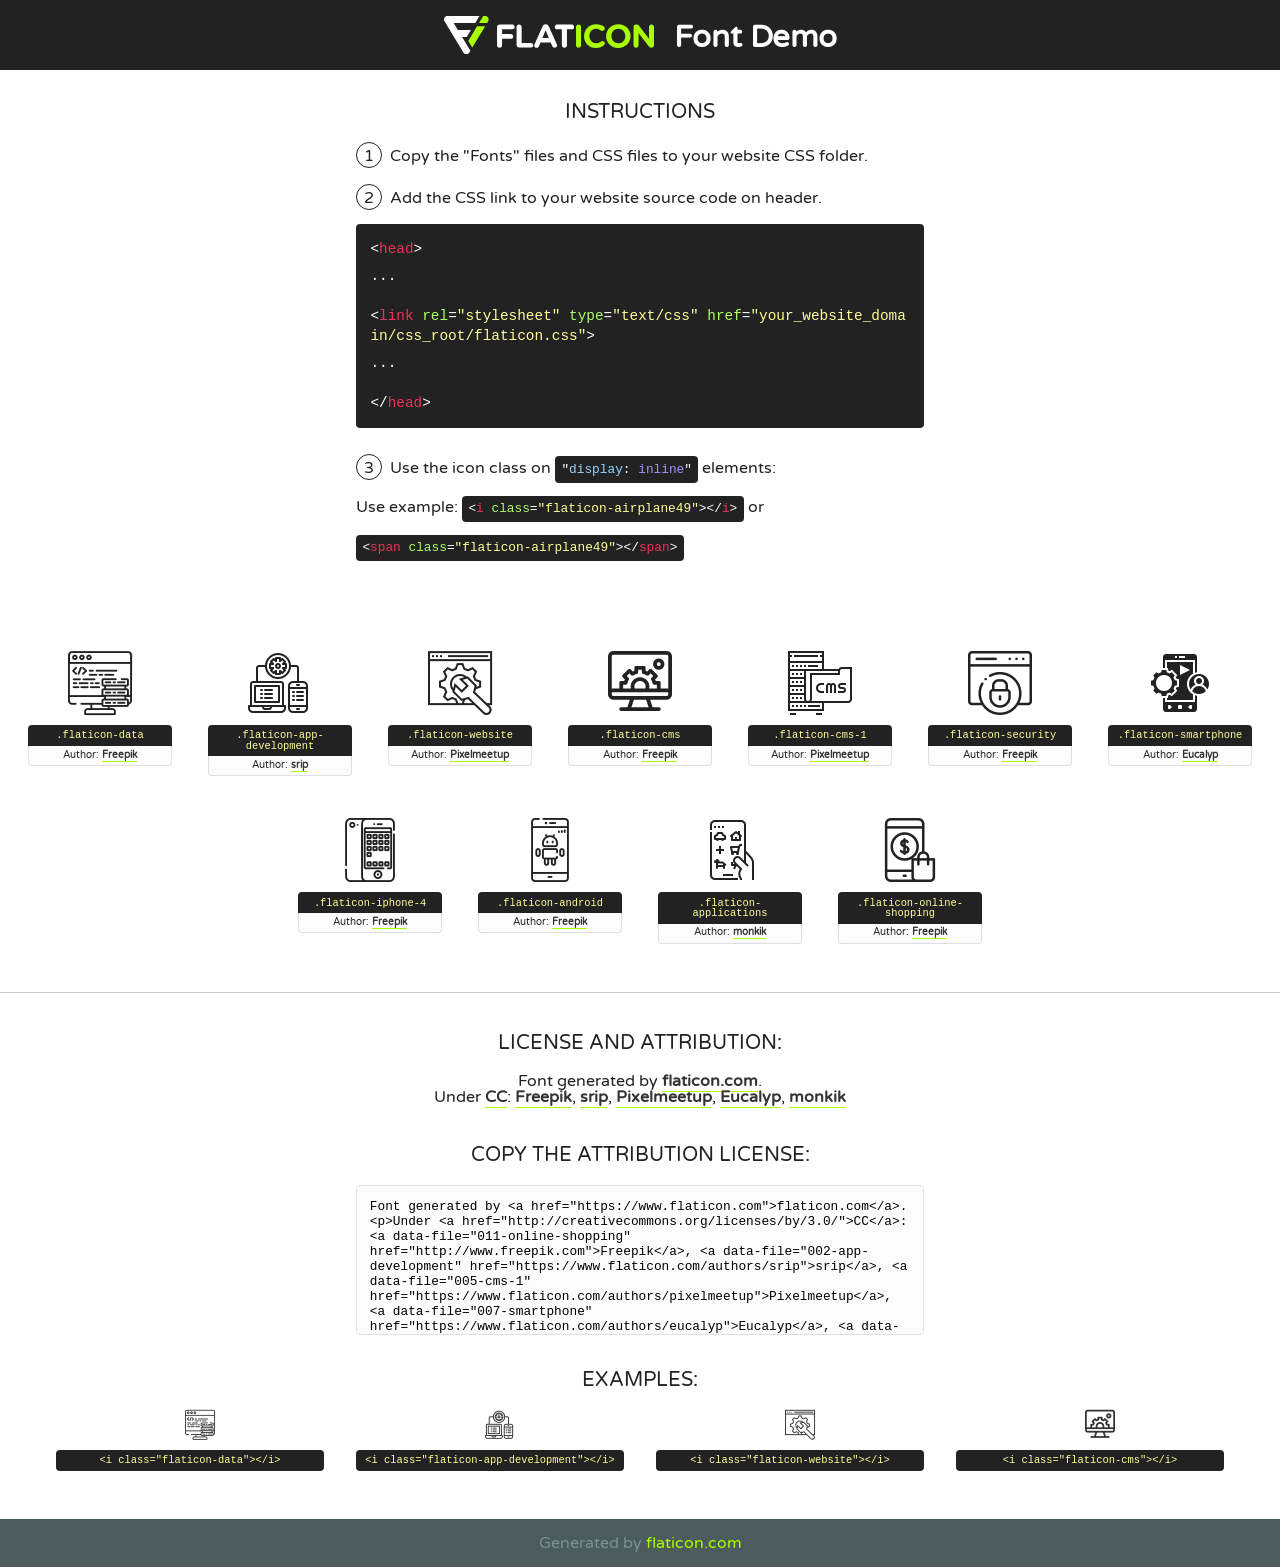
<file: assets/flaticon/font/flaticon.html>
<!DOCTYPE html>
<!--
  Flaticon icon font: Flaticon
  Creation date: 02/10/2020 17:20
-->
<html>
<!DOCTYPE html>
<html>

<head>
    <title>Flaticon WebFont</title>
    <link href="http://fonts.googleapis.com/css?family=Varela+Round" rel="stylesheet" type="text/css" />
    <link rel="stylesheet" type="text/css" href="flaticon.css">
    <meta charset="UTF-8">
    <style>
    html, body, div, span, applet, object, iframe,
    h1, h2, h3, h4, h5, h6, p, blockquote, pre,
    a, abbr, acronym, address, big, cite, code,
    del, dfn, em, img, ins, kbd, q, s, samp,
    small, strike, strong, sub, sup, tt, var,
    b, u, i, center,
    dl, dt, dd, ol, ul, li,
    fieldset, form, label, legend,
    table, caption, tbody, tfoot, thead, tr, th, td,
    article, aside, canvas, details, embed, 
    figure, figcaption, footer, header, hgroup, 
    menu, nav, output, ruby, section, summary,
    time, mark, audio, video {
        margin: 0;
        padding: 0;
        border: 0;
        font-size: 100%;
        font: inherit;
        vertical-align: baseline;
    }
    /* HTML5 display-role reset for older browsers */
    article, aside, details, figcaption, figure, 
    footer, header, hgroup, menu, nav, section {
        display: block;
    }
    body {
        line-height: 1;
    }
    ol, ul {
        list-style: none;
    }
    blockquote, q {
        quotes: none;
    }
    blockquote:before, blockquote:after,
    q:before, q:after {
        content: '';
        content: none;
    }
    table {
        border-collapse: collapse;
        border-spacing: 0;
    }
    body {
        font-family: 'Varela Round', Helvetica, Arial, sans-serif;
        font-size: 16px;
        color: #222;
    }
    a {
        color: #333;
        border-bottom: 1px solid #a9fd00;
        font-weight: bold;
        text-decoration: none;
    }
    * {
        -moz-box-sizing: border-box;
        -webkit-box-sizing: border-box;
        box-sizing: border-box;
        margin: 0;
        padding: 0;
    }
    [class^="flaticon-"]:before, [class*=" flaticon-"]:before, [class^="flaticon-"]:after, [class*=" flaticon-"]:after {
        font-family: Flaticon;
        font-size: 30px;
        font-style: normal;
        margin-left: 20px;
        color: #333;
    }
    .wrapper {
        max-width: 600px;
        margin: auto;
        padding: 0 1em;
    }
    .title {
        font-size: 1.25em;
        text-align: center;
        margin-bottom: 1em;
        text-transform: uppercase;
    }
    header {
        text-align: center;
        background-color: #222;
        color: #fff;
        padding: 1em;
    }
    header .logo {
        width: 210px;
        height: 38px;
        display: inline-block;
        vertical-align: middle;
        margin-right: 1em;
        border: none;
    }
    header strong {
        font-size: 1.95em;
        font-weight: bold;
        vertical-align: middle;
        margin-top: 5px;
        display: inline-block;
    }
    .demo {
        margin: 2em auto;
        line-height: 1.25em;
    }
    .demo ul li {
        margin-bottom: 1em;
    }
    .demo ul li .num {
        color: #222;
        border-radius: 20px;
        display: inline-block;
        width: 26px;
        padding: 3px;
        height: 26px;
        text-align: center;
        margin-right: 0.5em;
        border: 1px solid #222;
    }
    .demo ul li code {
        background-color: #222;
        border-radius: 4px;
        padding: 0.25em 0.5em;
        display: inline-block;
        color: #fff;
        font-family: Consolas,Monaco,Lucida Console,Liberation Mono,DejaVu Sans Mono,Bitstream Vera Sans Mono,Courier New, monospace;
        font-weight: lighter;
        margin-top: 1em;
        font-size: 0.8em;
        word-break: break-all;
    }
    .demo ul li code.big {
        padding: 1em;
        font-size: 0.9em;
    }
    .demo ul li code .red {
        color: #EF3159;
    }
    .demo ul li code .green {
        color: #ACFF65;
    }
    .demo ul li code .yellow {
        color: #FFFF99;
    }
    .demo ul li code .blue {
        color: #99D3FF;
    }
    .demo ul li code .purple {
        color: #A295FF;
    }
    .demo ul li code .dots {
        margin-top: 0.5em;
        display: block;
    }
    #glyphs {
        border-bottom: 1px solid #ccc;
        padding: 2em 0;
        text-align: center;
    }
    .glyph {
        display: inline-block;
        width: 9em;
        margin: 1em;
        text-align: center;
        vertical-align: top;
        background: #FFF;
    }
    .glyph .glyph-icon {
        padding: 10px;
        display: block;
        font-family:"Flaticon";
        font-size: 64px;
        line-height: 1;
    }
    .glyph .glyph-icon:before {
        font-size: 64px;
        color: #222;
        margin-left: 0;
    }
    .class-name {
        font-size: 0.65em;
        background-color: #222;
        color: #fff;
        border-radius: 4px 4px 0 0;
        padding: 0.5em;
        color: #FFFF99;
        font-family: Consolas,Monaco,Lucida Console,Liberation Mono,DejaVu Sans Mono,Bitstream Vera Sans Mono,Courier New, monospace;
    }
    .author-name {
        font-size: 0.6em;
        background-color: #fcfcfd;
        border: 1px solid #DEDEE4;
        border-top: 0;
        border-radius: 0 0 4px 4px;
        padding: 0.5em;
    }
    .class-name:last-child {
        font-size: 10px;
        color:#888;
    }
    .class-name:last-child a {
        font-size: 10px;
        color:#555;
    }
    .class-name:last-child a:hover {
        color:#a9fd00;
    }
    .glyph > input {
        display: block;
        width: 100px;
        margin: 5px auto;
        text-align: center;
        font-size: 12px;
        cursor: text;
    }
    .glyph > input.icon-input {
        font-family:"Flaticon";
        font-size: 16px;
        margin-bottom: 10px;
    }
    .attribution .title {
        margin-top: 2em;
    }
    .attribution textarea {
        background-color: #fcfcfd;
        padding: 1em;
        border: none;
        box-shadow: none;
        border: 1px solid #DEDEE4;
        border-radius: 4px;
        resize: none;
        width: 100%;
        height: 150px;
        font-size: 0.8em;
        font-family: Consolas,Monaco,Lucida Console,Liberation Mono,DejaVu Sans Mono,Bitstream Vera Sans Mono,Courier New, monospace;
        -webkit-appearance: none;
    }
    .iconsuse {
        margin: 2em auto;
        text-align: center;
        max-width: 1200px;
    }
    .iconsuse:after {
        content: '';
        display: table;
        clear: both;
    }
    .iconsuse .image {
        float: left;
        width: 25%;
        padding: 0 1em;
    }
    .iconsuse .image p {
        margin-bottom: 1em;
    }
    .iconsuse .image span {
        display: block;
        font-size: 0.65em;
        background-color: #222;
        color: #fff;
        border-radius: 4px;
        padding: 0.5em;
        color: #FFFF99;
        margin-top: 1em;
        font-family: Consolas,Monaco,Lucida Console,Liberation Mono,DejaVu Sans Mono,Bitstream Vera Sans Mono,Courier New, monospace;
    }
    #footer {
        text-align: center;
        background-color: #4C5B5C;
        color: #7c9192;
        padding: 1em;
    }
    #footer a {
        border: none;
        color: #a9fd00;
        font-weight: normal;
    }
    @media (max-width: 960px) {
        .iconsuse .image {
            width: 50%;
        }
    }
    @media (max-width: 560px) {
        .iconsuse .image {
            width: 100%;
        }
    }
    </style>
</head>

<body class="characters-off">

    <header>
        <a href="https://www.flaticon.com" target="_blank" class="logo">
            <svg version="1.1" xmlns="http://www.w3.org/2000/svg" xmlns:xlink="http://www.w3.org/1999/xlink" xmlns:a="http://ns.adobe.com/AdobeSVGViewerExtensions/3.0/" viewBox="0 0 560.875 102.036" enable-background="new 0 0 560.875 102.036" xml:space="preserve">
                <defs>
                </defs>
                <g>
                    <g class="letters">
                        <path fill="#ffffff" d="M141.596,29.675c0-3.777,2.985-6.767,6.764-6.767h34.438c3.426,0,6.15,2.728,6.15,6.15
                        c0,3.43-2.724,6.149-6.15,6.149h-27.674v13.091h23.719c3.429,0,6.151,2.724,6.151,6.15c0,3.43-2.723,6.149-6.151,6.149h-23.719
                        v17.574c0,3.773-2.986,6.761-6.764,6.761c-3.779,0-6.764-2.989-6.764-6.761V29.675z"></path>
                        <path fill="#ffffff" d="M193.844,29.149c0-3.781,2.985-6.767,6.764-6.767c3.776,0,6.763,2.985,6.763,6.767v42.957h25.039
                        c3.426,0,6.149,2.726,6.149,6.153c0,3.425-2.723,6.15-6.149,6.15h-31.802c-3.779,0-6.764-2.986-6.764-6.768V29.149z"></path>
                        <path fill="#ffffff" d="M241.891,75.71l21.438-48.407c1.492-3.341,4.215-5.357,7.906-5.357h0.792
                        c3.686,0,6.323,2.017,7.815,5.357l21.439,48.407c0.436,0.967,0.701,1.845,0.701,2.723c0,3.602-2.809,6.501-6.414,6.501
                        c-3.161,0-5.269-1.845-6.499-4.655l-4.132-9.661h-27.059l-4.301,10.102c-1.144,2.631-3.426,4.214-6.237,4.214
                        c-3.517,0-6.24-2.81-6.24-6.325C241.1,77.64,241.451,76.677,241.891,75.71z M279.932,58.666l-8.521-20.297l-8.526,20.297H279.932
                        z"></path>
                        <path fill="#ffffff" d="M314.864,35.387H301.86c-3.429,0-6.239-2.813-6.239-6.238c0-3.429,2.811-6.24,6.239-6.24h39.533
                        c3.426,0,6.237,2.811,6.237,6.24c0,3.425-2.811,6.238-6.237,6.238h-13.001v42.785c0,3.773-2.99,6.761-6.764,6.761
                        c-3.779,0-6.764-2.989-6.764-6.761V35.387z"></path>
                        <path fill="#A9FD00" d="M352.615,29.149c0-3.781,2.985-6.767,6.767-6.767c3.774,0,6.761,2.985,6.761,6.767v49.024
                        c0,3.773-2.987,6.761-6.761,6.761c-3.781,0-6.767-2.989-6.767-6.761V29.149z"></path>
                        <path fill="#A9FD00" d="M374.132,53.836v-0.179c0-17.481,13.178-31.801,32.065-31.801c9.22,0,15.459,2.458,20.557,6.238
                        c1.402,1.054,2.637,2.985,2.637,5.357c0,3.692-2.985,6.59-6.681,6.59c-1.845,0-3.071-0.702-4.044-1.319
                        c-3.776-2.813-7.729-4.393-12.562-4.393c-10.364,0-17.831,8.611-17.831,19.154v0.173c0,10.542,7.291,19.329,17.831,19.329
                        c5.715,0,9.492-1.756,13.359-4.834c1.049-0.874,2.458-1.491,4.039-1.491c3.429,0,6.325,2.813,6.325,6.236
                        c0,2.106-1.056,3.78-2.282,4.834c-5.539,4.834-12.036,7.733-21.878,7.733C387.572,85.464,374.132,71.493,374.132,53.836z"></path>
                        <path fill="#A9FD00" d="M433.009,53.836v-0.179c0-17.481,13.79-31.801,32.766-31.801c18.981,0,32.592,14.143,32.592,31.628v0.173
                        c0,17.483-13.785,31.807-32.769,31.807C446.625,85.464,433.009,71.32,433.009,53.836z M484.224,53.836v-0.179
                        c0-10.539-7.725-19.326-18.626-19.326c-10.893,0-18.449,8.611-18.449,19.154v0.173c0,10.542,7.73,19.329,18.626,19.329
                        C476.676,72.986,484.224,64.378,484.224,53.836z"></path>
                        <path fill="#A9FD00" d="M506.233,29.321c0-3.774,2.99-6.763,6.767-6.763h1.401c3.252,0,5.183,1.583,7.029,3.953l26.093,34.265
                        V29.059c0-3.692,2.99-6.677,6.681-6.677c3.683,0,6.671,2.985,6.671,6.677v48.934c0,3.78-2.987,6.765-6.764,6.765h-0.436
                        c-3.257,0-5.188-1.581-7.034-3.953l-27.056-35.492v32.944c0,3.687-2.985,6.676-6.678,6.676c-3.683,0-6.673-2.989-6.673-6.676
                        V29.321z"></path>
                    </g>
                    <g class="insignia">
                        <path fill="#ffffff" d="M48.372,56.137h12.517l11.156-18.537H37.186L25.688,18.539h57.825L94.668,0H9.271
                        C5.925,0,2.842,1.801,1.198,4.716c-1.644,2.907-1.593,6.482,0.134,9.343l50.38,83.501c1.678,2.781,4.689,4.476,7.938,4.476
                        c3.246,0,6.257-1.695,7.935-4.476l2.898-4.804L48.372,56.137z"></path>
                        <g class="i">
                            <path fill="#A9FD00" d="M93.575,18.539h0.031v0.004l21.652,0.004l2.705-4.488c1.727-2.861,1.778-6.436,0.133-9.343
                            C116.454,1.801,113.371,0,110.026,0h-5.294L93.575,18.539z"></path>
                            <polygon fill="#A9FD00" points="88.291,27.356 64.725,66.486 75.519,84.404 109.942,27.356"></polygon>
                        </g>
                    </g>
                </g>
            </svg>
        </a>
        <strong>Font Demo</strong>
    </header>


    <section class="demo wrapper">

        <p class="title">Instructions</p>

        <ul>
            <li>
                <span class="num">1</span>Copy the "Fonts" files and CSS files to your website CSS folder.
            </li>
            <li>
                <span class="num">2</span>Add the CSS link to your website source code on header.
                <code class="big">
                    &lt;<span class="red">head</span>&gt;
                    <br/><span class="dots">...</span>
                    <br/>&lt;<span class="red">link</span> <span class="green">rel</span>=<span class="yellow">"stylesheet"</span> <span class="green">type</span>=<span class="yellow">"text/css"</span> <span class="green">href</span>=<span class="yellow">"your_website_domain/css_root/flaticon.css"</span>&gt;
                    <br/><span class="dots">...</span>
                    <br/>&lt;/<span class="red">head</span>&gt;
                </code>
            </li>

            <li>
                <p>
                    <span class="num">3</span>Use the icon class on <code>"<span class="blue">display</span>:<span class="purple"> inline</span>"</code> elements:
                    <br />
                    Use example: <code>&lt;<span class="red">i</span> <span class="green">class</span>=<span class="yellow">&quot;flaticon-airplane49&quot;</span>&gt;&lt;/<span class="red">i</span>&gt;</code> or <code>&lt;<span class="red">span</span> <span class="green">class</span>=<span class="yellow">&quot;flaticon-airplane49&quot;</span>&gt;&lt;/<span class="red">span</span>&gt;</code>
            </li>
        </ul>

    </section>




   <section id="glyphs">          
    
      
        <div class="glyph"><div class="glyph-icon flaticon-data"></div>
            <div class="class-name">.flaticon-data</div>
            <div class="author-name">Author: <a data-file="001-data" href="http://www.freepik.com">Freepik</a> </div> 
        </div>        
        
        <div class="glyph"><div class="glyph-icon flaticon-app-development"></div>
            <div class="class-name">.flaticon-app-development</div>
            <div class="author-name">Author: <a data-file="002-app-development" href="https://www.flaticon.com/authors/srip">srip</a> </div> 
        </div>        
        
        <div class="glyph"><div class="glyph-icon flaticon-website"></div>
            <div class="class-name">.flaticon-website</div>
            <div class="author-name">Author: <a data-file="003-website" href="https://www.flaticon.com/authors/pixelmeetup">Pixelmeetup</a> </div> 
        </div>        
        
        <div class="glyph"><div class="glyph-icon flaticon-cms"></div>
            <div class="class-name">.flaticon-cms</div>
            <div class="author-name">Author: <a data-file="004-cms" href="http://www.freepik.com">Freepik</a> </div> 
        </div>        
        
        <div class="glyph"><div class="glyph-icon flaticon-cms-1"></div>
            <div class="class-name">.flaticon-cms-1</div>
            <div class="author-name">Author: <a data-file="005-cms-1" href="https://www.flaticon.com/authors/pixelmeetup">Pixelmeetup</a> </div> 
        </div>        
        
        <div class="glyph"><div class="glyph-icon flaticon-security"></div>
            <div class="class-name">.flaticon-security</div>
            <div class="author-name">Author: <a data-file="006-security" href="http://www.freepik.com">Freepik</a> </div> 
        </div>        
        
        <div class="glyph"><div class="glyph-icon flaticon-smartphone"></div>
            <div class="class-name">.flaticon-smartphone</div>
            <div class="author-name">Author: <a data-file="007-smartphone" href="https://www.flaticon.com/authors/eucalyp">Eucalyp</a> </div> 
        </div>        
        
        <div class="glyph"><div class="glyph-icon flaticon-iphone-4"></div>
            <div class="class-name">.flaticon-iphone-4</div>
            <div class="author-name">Author: <a data-file="008-iphone-4" href="http://www.freepik.com">Freepik</a> </div> 
        </div>        
        
        <div class="glyph"><div class="glyph-icon flaticon-android"></div>
            <div class="class-name">.flaticon-android</div>
            <div class="author-name">Author: <a data-file="009-android" href="http://www.freepik.com">Freepik</a> </div> 
        </div>        
        
        <div class="glyph"><div class="glyph-icon flaticon-applications"></div>
            <div class="class-name">.flaticon-applications</div>
            <div class="author-name">Author: <a data-file="010-applications" href="https://www.flaticon.com/authors/monkik">monkik</a> </div> 
        </div>        
        
        <div class="glyph"><div class="glyph-icon flaticon-online-shopping"></div>
            <div class="class-name">.flaticon-online-shopping</div>
            <div class="author-name">Author: <a data-file="011-online-shopping" href="http://www.freepik.com">Freepik</a> </div> 
        </div>        
        

    </section>



    <section class="attribution wrapper"   style="text-align:center;">

      <div class="title">License and attribution:</div><div class="attrDiv">Font generated by <a href="https://www.flaticon.com">flaticon.com</a>. <div><p>Under <a href="http://creativecommons.org/licenses/by/3.0/">CC</a>: <a data-file="011-online-shopping" href="http://www.freepik.com">Freepik</a>, <a data-file="002-app-development" href="https://www.flaticon.com/authors/srip">srip</a>, <a data-file="005-cms-1" href="https://www.flaticon.com/authors/pixelmeetup">Pixelmeetup</a>, <a data-file="007-smartphone" href="https://www.flaticon.com/authors/eucalyp">Eucalyp</a>, <a data-file="010-applications" href="https://www.flaticon.com/authors/monkik">monkik</a></p>  </div>
      </div>
      <div class="title">Copy the Attribution License:</div>

    <textarea onclick="this.focus();this.select();">Font generated by &lt;a href=&quot;https://www.flaticon.com&quot;&gt;flaticon.com&lt;/a&gt;. <p>Under <a href="http://creativecommons.org/licenses/by/3.0/">CC</a>: <a data-file="011-online-shopping" href="http://www.freepik.com">Freepik</a>, <a data-file="002-app-development" href="https://www.flaticon.com/authors/srip">srip</a>, <a data-file="005-cms-1" href="https://www.flaticon.com/authors/pixelmeetup">Pixelmeetup</a>, <a data-file="007-smartphone" href="https://www.flaticon.com/authors/eucalyp">Eucalyp</a>, <a data-file="010-applications" href="https://www.flaticon.com/authors/monkik">monkik</a></p>  
     </textarea>

    </section>

    <section class="iconsuse">

          <div class="title">Examples:</div>            
             
            <div class="image">
                <p>
                    <i class="glyph-icon flaticon-data"></i> 
                    <span>&lt;i class=&quot;flaticon-data&quot;&gt;&lt;/i&gt;</span>
                </p>
            </div>
            
            <div class="image">
                <p>
                    <i class="glyph-icon flaticon-app-development"></i> 
                    <span>&lt;i class=&quot;flaticon-app-development&quot;&gt;&lt;/i&gt;</span>
                </p>
            </div>
            
            <div class="image">
                <p>
                    <i class="glyph-icon flaticon-website"></i> 
                    <span>&lt;i class=&quot;flaticon-website&quot;&gt;&lt;/i&gt;</span>
                </p>
            </div>
            
            <div class="image">
                <p>
                    <i class="glyph-icon flaticon-cms"></i> 
                    <span>&lt;i class=&quot;flaticon-cms&quot;&gt;&lt;/i&gt;</span>
                </p>
            </div>
                       
        </div>
                            
    </section>

<div id="footer">
    <div>Generated by <a href="https://www.flaticon.com">flaticon.com</a>
    </div>
</div>



</body>
</html>
</file>
<file: assets/flaticon/font/flaticon.css>
/*
  	Flaticon icon font: Flaticon
  	Creation date: 02/10/2020 17:20
  	*/

	@font-face {
	  font-family: "Flaticon";
	  src: url("./Flaticon.eot");
	  src: url("./Flaticon.eot?#iefix") format("embedded-opentype"),
	    url("./Flaticon.woff2") format("woff2"),
	    url("./Flaticon.woff") format("woff"),
	    url("./Flaticon.ttf") format("truetype"),
	    url("./Flaticon.svg#Flaticon") format("svg");
	  font-weight: normal;
	  font-style: normal;
	}

	@media screen and (-webkit-min-device-pixel-ratio:0) {
	  @font-face {
	    font-family: "Flaticon";
	    src: url("./Flaticon.svg#Flaticon") format("svg");
	  }
	}

	[class^="flaticon-"]:before,
	[class*=" flaticon-"]:before,
	[class^="flaticon-"]:after,
	[class*=" flaticon-"]:after {
	  font-family: Flaticon;

	  font-style: normal;

	}

	.flaticon-data:before {
	  content: "\f100";
	}

	.flaticon-app-development:before {
	  content: "\f101";
	}

	.flaticon-website:before {
	  content: "\f102";
	}

	.flaticon-cms:before {
	  content: "\f103";
	}

	.flaticon-cms-1:before {
	  content: "\f104";
	}

	.flaticon-security:before {
	  content: "\f105";
	}

	.flaticon-smartphone:before {
	  content: "\f106";
	}

	.flaticon-iphone-4:before {
	  content: "\f107";
	}

	.flaticon-android:before {
	  content: "\f108";
	}

	.flaticon-applications:before {
	  content: "\f109";
	}

	.flaticon-online-shopping:before {
	  content: "\f10a";
	}
</file>
<file: assets/css/style.css>
*,
*::before,
*::after {
    -webkit-box-sizing: border-box;
    -moz-box-sizing: border-box;
    box-sizing: border-box;
    margin: 0;
    padding: 0;
    outline: 0;
}

html,
a {
    -webkit-box-sizing: border-box;
    -moz-box-sizing: border-box;
    box-sizing: border-box;
    text-decoration: none;
    scroll-behavior: smooth;
}

ul,
li {
    list-style: none;
}

img {
    vertical-align: middle;
}

body {
    font-family: 'Poppins', sans-serif;
    color: #000;
    overflow-x: hidden;
}

.m-0 {
    margin: 0;
}

.p-0 {
    padding: 0;
}

.pb-350 {
    padding-bottom: 350px;
}

.mb-25 {
    margin-bottom: 25px;
}

.mb-50 {
    margin-bottom: 50px;
}

.mb-100 {
    margin-bottom: 100px;
}

.mb-120 {
    margin-bottom: 120px;
}

.mb-150 {
    margin-bottom: 150px;
}

.mb-200 {
    margin-bottom: 200px;
}

.mb-300 {
    margin-bottom: 300px;
}

.ml-80 {
    margin-left: 80px;
}

.pt-300 {
    padding-top: 300px;
}

.mt-50 {
    margin-top: 50px;
}

.mt-80 {
    margin-top: 80px;
}

.mt-25 {
    margin-top: 25px;
}

.fs-14 {
    font-size: 20px !important;
}

.fs-22 {
    font-size: 22px !important;
}

.fs-24 {
    font-size: 24px !important;
}

.fs-32 {
    font-size: 32px !important;
}

.fs-40 {
    font-size: 40px !important;
}

.fs-50 {
    font-size: 50px !important;
}

.fs-60 {
    font-size: 60px !important;
}

.fs-70 {
    font-size: 70px !important;
}

.fs-90 {
    font-size: 90px !important;
}

/* font-weight */
.fw-300 {
    font-weight: 300;
}

.fw-400 {
    font-weight: 400;
}

.fw-500 {
    font-weight: 500;
}

.fw-600 {
    font-weight: 600;
}

.fw-600 {
    font-weight: 600;
}

.c-h2 {
    font-family: 'Poppins', sans-serif;
    font-size: 36px;
    font-weight: 400;
    display: inline-block;
}

.c-h1 {
    font-family: 'Poppins', sans-serif;
    font-size: 36px;
    font-weight: 500;
}

/* ==============HEADER PART=================== */
/* header section start */

#header {
    min-height: 100px;
    width: 100%;
    margin: 0;
    padding: 0;
    display: block;
    background: #000;
    padding: 10px 0;
}

#header ul li a {
    margin: 0 20px;
    font-family: 'Open Sans',
        sans-serif;
    font-size: 20px;
    font-weight: 400;
    text-align: center;
    color: #FFFFFF !important;
    -webkit-transition: all linear .5s;
    -o-transition: all linear .5s;
    transition: all linear .5s;
    border-bottom: 1px solid transparent;
}

#header ul li a:hover {
    color: #39FF14 !important;
    border-bottom: 1px solid #fff;
}

nav.white {
    background: #;
    color: #0fa;
}

.visit {
    font-size: 12px;
    position: relative;
    background: #0fa;
    position: absolute;
    border-radius: 5px;
    padding: 2px 15px;
    right: 21%;
    top: -6%;
    -webkit-animation: anm1 1s linear infinite;
    animation: anm1 1s linear infinite;
}

.visit::before {
    position: absolute;
    content: '';
    top: 13px;
    left: 0;
    height: 0;
    width: 0;
    background: ;
    border-top: 8px solid transparent;
    border-bottom: 8px solid transparent;
    border-left: 10px solid #39FF14;
    -webkit-transform: rotate(-1deg);
    -ms-transform: rotate(-1deg);
    transform: rotate(-1deg);
}

.visit a {
    color: #0fa;
    -webkit-animation: anm2 .5s linear infinite;
    animation: anm2 .5s linear infinite;
}

@keyframes anm2 {

    0%,
    100% {

        color: rgb(102, 255, 0);

    }

    50% {
        color: #000;
    }
}

@-webkit-keyframes anm1 {

    0%,
    80%,
    100% {

        -webkit-filter: hue-rotate(0deg);
        filter: hue-rotate(0deg);
        text-transform: uppercase;
        font-weight: 900;
    }

    50% {
        -webkit-filter: hue-rotate(360deg);
        filter: hue-rotate(360deg);
        font-weight: 700;
    }
}

/* HEADER SECTION END */
/* ================BANNER PART===================== */
/* banner section start */
#banner {
    background-image: url('../images/banner.jpg');
    height: 100vh;
    width: 100vw;
    background-size: cover;
    background-position: 100% 100%;
    position: relative;
    z-index: 999;
    overflow: hidden;

}

.heading {
    position: absolute;
    top: 50%;
    -webkit-transform: translateY(-50%);
    -ms-transform: translateY(-50%);
    transform: translateY(-50%);
}

.b-heading h1 {
    font-family: 'Poppins', sans-serif;
    font-size: 66px;
    font-weight: 700;
    color: #fff;
}

.element,
.type {

    font-family: 'Poppins', sans-serif;
    font-weight: 500;
    font-size: 36px;
    color: white !important;
}

.b-text {
    font-family: 'Poppins', sans-serif;
    font-weight: 500;
    font-size: 18px;
    color: white;
}

.btn-custom {
    font-family: 'Poppins', sans-serif;
    font-size: 14px;
    font-weight: 400;
    background-color: #fff;
    height: 50px;
    width: 180px;
    display: block;
    text-decoration: none;
    text-align: center;
    line-height: 50px;
    color: black;
    -webkit-transition: 0.5s all;
    -o-transition: 0.5s all;
    transition: 0.5s all;
}

.btn-custom:hover {
    background: #1BAB00;
    color: white;
    border-radius: 8px;
}

.socail-network {
    position: absolute;
    display: -webkit-box;
    display: -ms-flexbox;
    display: flex;
    -webkit-box-orient: vertical;
    -webkit-box-direction: normal;
    -ms-flex-direction: column;
    flex-direction: column;
    top: 50%;
    -webkit-transform: translateY(-50%);
    -ms-transform: translateY(-50%);
    transform: translateY(-50%);
    right: 150px;
    font-size: 30px;
    color: #1BAB00;
}

i.icon {
    background: #fff;
    font-size: 22px;
    height: 50px;
    width: 50px;
    text-align: center;
    line-height: 50px;
    margin: 20px 0px;
    border-radius: 50%;
    -webkit-transition: 0.5s all ease-in-out;
    -o-transition: 0.5s all ease-in-out;
    transition: 0.5s all ease-in-out;
    cursor: pointer;
}

i.icon:hover {
    background: #1BAB00;
    color: #fff;
    -webkit-transform: rotate(360deg);
    -ms-transform: rotate(360deg);
    transform: rotate(360deg);
}

/* ============WORK SECTION START============ */
/* WORK section start */

.c-m {

    margin-top: -18px;
    margin-right: 15px;
}

.work-inner {
    margin-top: 100px;
}

.work-inner p {
    font-family: 'Poppins', sans-serif;
    font-size: 24px;
    font-weight: 300;
    text-align: justify;
}

.more {
    font-family: 'Poppins',
        sans-serif;
    font-size: 24px;
    font-weight: 400;
    background-color: rgb(3, 3, 3);
    height: 50px;
    width: 180px;
    display: block;
    text-decoration: none;
    text-align: center;
    line-height: 50px;
    color: #fff;
    -webkit-transition: 0.5s all;
    -o-transition: 0.5s all;
    transition: 0.5s all;
}

.more:hover {
    background: #1BAB00;
    color: white;
    border-radius: 8px;
}

/* ============WORK SECTION END============ */
/* --------------------------------------------------- */
/* ===============SERVICE SECTION START===================*/

.service {
    width: 350px;
    height: 450px;
    position: relative;
}

.service img {
    width: 100%;
    height: 100%;
    border-radius: 15px;
}

.sub-service {
    position: absolute;
    top: 20%;
    left: 60%;
    height: 100%;
    width: 100%;
    background: -webkit-gradient(linear, left top, left bottom, from(#8F00FF), color-stop(139.59%, #FF000F));
    background: -o-linear-gradient(top, #8F00FF 0%, #FF000F 139.59%);
    background: linear-gradient(180deg, #8F00FF 0%, #FF000F 139.59%);
    border-radius: 15px;
    color: #fff;
    font-size: 25px;
    padding: 20px 10px;
    color: #39FF14;
}

.service-one {
    margin: 4px 22px;
}

.service-one i {
    margin-right: 20px;
    font-size: 35px;
    color: #fff;
}

.main {
    margin: 33px 0 30px 40px;
}

.main i {
    font-size: 50px;
}

/* ===============SERVICE SECTION END===================*/

/* =============TECHNOLOGY SECTION START================== */

.c-tool {
    font-family: sans-serif;
    font-weight: 700;
    height: 30px;
    width: 30px;
    padding: 5px 10px;
    background: #19D7D7;
    margin: 0 10px;
}

.tools p {
    font-family: 'Poppins',
        sans-serif;
    font-size: 24px;
    font-weight: 500;
    display: inline-block;
}

.tool-one {
    background: #4486F4;
}

.tool-two {
    background: #7CB342;
}

.tool-three {
    background: #E76F00;
}

.tool-four {
    background: #EA5A47;
}

.tool-five {
    background: #FCEA2B;
}

.sub-tools {
    position: relative;
}

.circle-group {
    position: relative;
    margin-left: 20px;
}

.stick {
    height: 200px;
    width: 2px;
    background: #000;
    left: 14px;
    top: -11px;
    position: absolute;
    z-index: -999;
}

.circle i.fas {
    color: #009BDD;
    font-size: 30px;
    display: block;
    margin: 20px 0;
    z-index: 999;
}

.item li {
    font-family: 'Open Sans', sans-serif;
    font-size: 22px;
    font-weight: 400;
    list-style: none;
    position: relative;
    top: -204px;
    left: 50px;
    margin: 18px 0 0 20px;
    position: relative;

}

.tools-two {
    margin-top: -100px;
}

/* =============TECHNOLOGY SECTION START================== */

/*==============AMENITY SECTION START===============*/

.box {
    -webkit-box-shadow: -1px -1px 5px rgba(0, 0, 0, 0.5);
    box-shadow: -1px -1px 5px rgba(0, 0, 0, 0.5);
    padding: 30px 16px 2px 22px;
    position: relative;
    width: 590px;
    overflow: hidden;
    border-radius: 5px;
    -webkit-transition: .4s all ease-in-out;
    -o-transition: .4s all ease-in-out;
    transition: .4s all ease-in-out;
    cursor: pointer;
    margin-right: 50px;
}

.box:hover {
    -webkit-box-shadow: -1px -1px 20px rgba(0, 0, 0, 0.5);
    box-shadow: -1px -1px 20px rgba(0, 0, 0, 0.5);
}

.box-left {
    width: 25%;
    margin-right: 20px;
}

.box-left img {
    width: 100%;
}

.box-right p {
    text-align: justify;
}

.box-right img {
    position: absolute;
    width: 250px;
    left: 397px;
    top: 15px;
}

/*==============AMENITY SECTION END===============*/

/*==============BLOG SECTION START===============*/

.post {
    border-radius: 10px;
    overflow: hidden;
    -webkit-box-shadow: -1px -1px 5px rgba(0, 0, 0, 0.5);
    box-shadow: -1px -1px 5px rgba(0, 0, 0, 0.5);
    cursor: pointer;
    margin: 10px 0;
}

.post-top img {
    width: 100%;
    height: 100%;
}

.post-bottom {
    background: #E0056E;
    overflow: hidden;
    color: #fff;
    position: relative;
}

.post-content {

    width: 400px;
    height: 200px;
    padding: 20px 15px;
}

.read-more {
    position: absolute;
    top: 0;
    left: 0;
    background: #0c0c0cd2;
    -webkit-transform: translateY(1000px);
    -ms-transform: translateY(1000px);
    transform: translateY(1000px);
    width: 100%;
    height: 100%;
    -webkit-transition: 0.5s all ease-out;
    -o-transition: 0.5s all ease-out;
    transition: 0.5s all ease-out;

}

.post-bottom:hover .read-more {
    -webkit-transform: translateY(0px) rotate(360deg);
    -ms-transform: translateY(0px) rotate(360deg);
    transform: translateY(0px) rotate(360deg);

}

.read-more-btn {
    background: #fff;
    padding: 10px 20px;
    position: absolute;
    display: block;
    top: 50%;
    left: 50%;
    color: #000;
    -webkit-transform: translate(-50%, -50%);
    -ms-transform: translate(-50%, -50%);
    transform: translate(-50%, -50%);
    -webkit-transition: .4s ease;
    -o-transition: .4s ease;
    transition: .4s ease;
}

.read-more-btn:hover {

    background: #1BAB00;
    color: white;
    border-radius: 8px;
}

.post-bottom {
    position: relative;
    overflow: hidden;
}

.post-bottom .post-content h2 {
    font-family: 'Open Sans', sans-serif;
    font-size: 24px;
    font-weight: 600;
}

.post-bottom .post-content p {
    font-family: 'Poppins', sans-serif;
    font-size: 1.2em;
    font-weight: 400;
    text-align: justify;

}

.posted-by {
    float: right;
    padding: 20px 50px;
    color: #ccc;
}

.post-one {
    background: #6A31E2;
}

.post-two {
    background: #3C80F2;
}


/*==============BLOG SECTION END===============*/


/*==============CONTACT SECTION START===============*/

.communication {
    -webkit-box-shadow: -1px -1px 5px rgba(0, 0, 0, 0.5);
    box-shadow: -1px -1px 5px rgba(0, 0, 0, 0.5);
    font-family: 'Poppins', sans-serif;
    font-weight: 500;
    color: #6f6f6f;
    padding: 80px 20px;
    -webkit-box-sizing: border-box;
    -moz-box-sizing: border-box;
    box-sizing: border-box;

}

.contact-form {
    overflow: hidden;
    position: relative;

}

.contact-form h1,
p {
    text-align: center;
}



.input-data {

    font-size: 24px;
    width: 540px;
    border: none;
    outline: 0;
    margin: 25px 25px 0 0;
    border-bottom: 1px solid #10A6E5;
    position: relative;
}

.input-data:focus {
    /* border: 1px solid #10A6E5; */
    border-radius: 5px;
    padding: 10px 20px;
    -webkit-box-shadow: -3px -3px 5px #f1f1f1,
        3px 3px 5px rgba(0, 0, 0, 0.5);
    box-shadow: -3px -3px 5px #f1f1f1,
        3px 3px 5px rgba(0, 0, 0, 0.5);
}

input[type=number]::-webkit-inner-spin-button,
input[type=number]::-webkit-outer-spin-button {
    -webkit-appearance: none;
    margin: 0;
    position: relative;
}

input[type=number] {
    -moz-appearance: textfield;
}

.form-icon {
    position: relative;
    right: 60px;
    font-size: 25px;
    margin-top: 25px;
}

.file-upload {
    position: relative;
    cursor: pointer;
}

.hide {
    position: absolute;
    top: 40px;
    right: -80px;
    z-index: 999;
    opacity: 0;
    cursor: pointer;
}

.upload {
    margin: 25px 25px 0 0;
    font-family: 'Poppins', sans-serif;
    font-size: 24px;
    font-weight: 400;
    color: #6f6f6f;
    height: 50px;
    width: 570px;
    display: inline-block;
}

.uploaded {
    font-size: 24px;
    position: relative;
    left: 63%;
    background: #E4E4E4;
    padding: 10px 15px;
    display: block;
    width: 155px;
    border-radius: 5px;
    top: -57px;
    z-index: -999;
}

.msg {
    margin-right: 5px;
}

.g-recaptcha {
    margin: 0 0 20px 150px;
}

.submit-form {
    height: 60px;
    width: 200px;
    background: #000;
    color: #fff;
    display: block;
    margin: 0 auto;
    outline: none;
    border: 0;
    -webkit-transition: 0.5s ease;
    -o-transition: 0.5s ease;
    transition: 0.5s ease;
}

.submit-form:hover {
    background: #1BAB00;
    color: white;
    border-radius: 8px;
}

/*==============CONTACT SECTION END===============*/

/*==============COUNTRY SECTION START===============*/
.details {
    margin: 20px 0;
}

/*==============COUNTRY SECTION END===============*/

/*==============FOOTER SECTION START===============*/

#footer {
    background: #000;
    padding: 100px 50px;
}

#footer ul li {

    margin: 20px 0;
}

#footer ul li a {
    color: #fff;
    -webkit-transition: 0.5s ease;
    -o-transition: 0.5s ease;
    transition: 0.5s ease;
    vertical-align: top;
}

#footer ul li a:hover {
    color: #39FF14;
}

#footer .register {
    font-weight: 400;
    color: #fff;
}

#footer .register-form {
    position: relative;
}

#footer .register-form input {
    outline: 0;
    border: none;
}

#footer .register-form .email-data .regi-data {
    width: 100%;
    background: #fff;
    border-radius: 10px;
    padding: 20px 40px;
    text-transform: none;
    font-style: normal;
    color: #1e1d32;
    outline: 0;
    border: none;
}

#footer .register-form .register-icon i.fas {
    top: 50%;
    position: absolute;
    right: 10%;
    background: transparent;
}

#footer .register-form .register-icon i.fas:hover {
    color: #00C200;
}

.register h5 {
    font-size: 18px;
}

.register p {
    float: left;
}

.regi-data {
    font-size: 12px;
    font-weight: 400;
    height: 50px;
    width: 300px;
    border-radius: 5px;
    padding: 0 20px;
    position: relative;
}

.gray-row {
    background: #ddd;
}

.copyright {
    font-family: 'Poppins', sans-serif;
    font-size: 18px;
    font-weight: 300;
    color: #C7C7C7;
}

.footer-socail {
    color: #424242;
}

.footer-socail i.fab {
    -webkit-transition: 0.5s ease;
    -o-transition: 0.5s ease;
    transition: 0.5s ease;
    cursor: pointer;
    margin: 0 20px;
}

.footer-socail i.fab:hover {
    color: #fff;
    border-color: #fff;
    background-color: #000;
    -webkit-transform: rotate(360deg);
    -ms-transform: rotate(360deg);
    transform: rotate(360deg);
}

.round {
    border: 5px solid #424242;
    background-color: #fff;
    padding: 10px;
    font-size: 30px;
    -webkit-box-sizing: border-box;
    box-sizing: border-box;
    border-radius: 50px;
}

/*==============FOOTER SECTION END===============*/


/* -------------------------------------------------------------------------------------- */



/* =================MEDIA QUREY===================================== */

/* MEDIA QUREY */

/* =================MEDIA QUREY===================================== */


@media all and (max-width:1199px) {

    .fs-14 {
        font-size: 12px !important;
    }

    .service {
        width: 280px;
        height: 363px;
        position: relative;

    }

    .sub-service,
    .sub-service i {
        font-size: 18px;
    }

    .main {
        margin: 20px 0 30px 40px;
    }

    .service-one {
        margin: 25px 22px;
    }

    .input-data {
        width: 386px;
    }

    .upload {
        width: 386px;
    }

    .uploaded {

        left: 58%;

    }

    .form-info {
        left: 10%;
        position: relative;
    }

}


@media all and (max-width:991px) {

    #banner {

        height: 80vh;
    }

    .visit {
        padding: 2px 20px;
        top: 215px;
        right: 225px;
    }

    #header ul li a:hover {

        border-bottom: 1px solid transparent;
    }

    .visit::before {
        top: 14px;
        left: -2px;
        transform: rotate(126deg);
    }

    .btn-custom {
        margin: 50px 130px;
        display: block;
    }

    .service {
        margin: 50px auto;
    }

    .fs-14 {
        font-size: 15px !important;
    }

    .uploaded {
        left: 38%;
    }

    .form-info {
        position: relative;
        left: 20%;
    }
}

@media all and (max-width:418px) {
    .b-text {
        width: 252px;
        margin: 0 66px;
    }
}

@media all and (max-width:676px) {


    .service {
        margin: 53px;
    }

}

@media all and (max-width:767px) {
    .heading {
        top: 30%;
    }

    .icon {
        margin: 0 20px;
    }

    .b-heading {
        font-size: 50px;
    }

    .b-heading h1 {
        font-size: 60px;
        text-align: center;
    }


    .b-subheading {
        text-align: center;
    }

    .b-text {
        font-size: 14px;
    }

    .btn-custom {
        margin: 0px 170px;
        display: block;
    }

    .visit {
        top: 216px;
        right: 130px;
    }

    .hide {

        top: 22px;
        right: -113px;
    }

    .socail-network {
        display: none;
    }

    i.fab {
        margin: 0 10px;

    }

    .input-data {
        font-size: 18px;
        width: 445px;
    }

    .upload {

        font-size: 18px;
    }

    .submit-form {
        height: 50px;
        width: 160px;
    }

    .form-icon {
        font-size: 20px;
    }

    .uploaded {
        left: 59%;
        font-size: 18px;
    }

    .form-info {
        position: relative;
        left: 5%;
    }

    .element,
    .type {
        text-align: center;
    }

    .c-h1 {
        font-size: 25px;
    }

    .fs-14 {
        font-size: 20px !important;
    }

    .details {
        text-align: center;
        font-size: 16px;
    }

    .usa-flag,
    .bd-flag {
        text-align: center;
    }
}

@media all and (max-width:1059px) {

    #header ul li a {
        margin: 0 5px;
        font-size: 18px;
    }
}

@media all and (max-width:894px) {
    .socail-network {

        right: 100px;

        display: none;
    }

}

@media all and (max-width:540px) {
    .input-data {
        font-size: 18px;
        width: 422px;
    }

    .uploaded {

        left: 61%
    }
}

@media all and (max-width:506px) {

    #banener {
        height: 60vh;
    }

    .b-text {
        width: 344px;
        /* left: 92px;
            position: relative;
        } */
    }

    @media all and (max-width:517px) {
        .input-data {
            width: 408px;
        }

    }

    @media all and (max-width:480px) {
        .input-data {
            width: 370px;
        }

    }

    @media all and (max-width:460px) {
        .input-data {

            width: 350px;
        }

        .uploaded {
            left: 55%;
        }

    }

    @media all and (max-width:440px) {
        .input-data {

            width: 320px;
        }

        .submit-form {
            height: 40px;
            width: 140px;
        }

        .footer-socail i.fab {
            margin: 0 10px;
        }

    }

    @media all and (max-width:380px) {
        .footer-socail i.fab {
            margin: 0 6px;
        }

        .regi-data {

            width: 270px;

        }
    }

    @media all and (max-width:410px) {
        .input-data {

            width: 310px;
        }

        .uploaded {
            font-size: 16px;
            left: 50% padding: 4px 10px;
            width: 110px;
        }
    }

    @media all and (max-width:525px) {
        .visit {
            right: 124px;
        }
    }

    @media all and (max-width:492px) {
        .visit {
            right: 110px;
        }
    }

    @media all and (max-width:474px) {
        .visit {
            right: 97px;
        }

    }

    @media all and (max-width:444px) {
        .visit {
            right: 86px;
        }

    }

    @media all and (max-width:426px) {
        .visit {
            right: 75px;
        }

        .post-bottom p {
            font-size: 12px;
        }

    }

    @media all and (max-width:384px) {
        .visit {
            right: 60px;
        }
    }

    @media all and (max-width:726px) {

        .b-heading h1 {
            font-size: 40px;
            margin-bottom: 0;
            margin-top: 240px;
        }

        .socail-network {

            top: 60%;
        }

        .element,
        .type {
            font-size: 30px;
            margin-top: 50px;
        }


    }

    @media all and (max-width:1400px) {
        .c-h1 {
            font-size: 20px;
        }

        .tools p {
            font-size: 18px;
        }

        .item li {

            font-size: 18px;
            margin: 24px 0 0 20px;
        }

        .post-bottom .post-content p {

            font-size: 0.8em;
            font-weight: 400;
            text-align: left;

        }

        .box {
            margin: 20px auto;
        }


        .input-data {
            font-size: 18px;
            width: 483px;

        }

        .upload {
            font-size: 18px;
            width: 483px;
        }

        .uploaded {
            font-size: 18px;
            left: 67%;
            width: 130px;

        }

        .fs-14 {
            font-size: 16px !important;
        }

    }


    @media all and (max-width:436px) {
        .register p {
            font-size: 14px;
        }

        .register h5 {
            font-size: 16px;
        }
    }

    @media all and (max-width:471px) {
        .service {
            margin-left: 0;
        }
    }

    @media all and(max-width:496px) {
        .b-text {
            width: 300px;
            text-align: center;
            margin: 45px auto;
        }
    }

    @media all and (max-width:377px) {

        .service {
            width: 208px;
            height: 282px;
        }
    }



    @media all and (max-width:634px) {
        .service {
            margin-left: 0;
        }
    }

    @media all and (max-width:400px) {
        .btn-custom {
            margin: 50px 90px;
        }

        .b-text {
            width: 200px;
            margin: -11px 77px;
        }

        .element,
        .type {
            font-size: 22px;
            text-align: center;
        }

        .b-heading h1 {
            text-align: center;
        }

        .input-data {
            width: 300px;
            font-size: 16px;
        }

        .uploaded {
            font-size: 16px;
        }

        .form-icon {
            font-size: 16px;
        }

        .hide {

            top: 23px;
            right: -118px;

        }
    }

    @media all and (max-width:386px) {
        .input-data {
            width: 250px;
            font-size: 14px;
        }

        .uploaded {
            left: 47%;
        }

        .upload {
            font-size: 14px;
        }
    }

    @media all and (max-width:352px) {
        .btn-custom {
            margin: 50px 71px;
        }

        .b-text {
            width: 171px;
            margin: -11px 77px;
        }

        .element,
        .type {
            font-size: 22px;
            text-align: center;
        }

        .b-heading h1 {
            text-align: center;
            font-size: 30px;
        }
    }

    @media all and (max-width:429px) {
        .c-h2 {
            font-size: 28px;

        }

        .c-h1 {
            font-size: 18px;
        }
    }

    @media all and (max-width:820px) {

        .element,
        .type {
            font-size: 20px;
            text-align: center;
        }

        .b-heading h1 {
            text-align: center;
            font-size: 36px;
        }

        .b-text {
            width: 300px;
            text-align: center;
            margin: 0 auto;
        }
    }

    @media all and (max-width:420px) {

        .post-bottom .post-content p {

            font-size: 16px;
            padding: 0 25px;
        }

        .post-bottom .post-content h2 {

            text-align: center;
        }
    }

    @media all and (max-width:402px) {
        .post-bottom .post-content p {
            font-size: 16px;
            padding: 0 45px;

        }

        .post-content {
            position: relative;
            left: -30px;
        }
    }

    @media all and (max-width:356px) {
        .footer-socail i.fab {
            margin: 0 3px;
        }
    }

    @media all and (max-width:338px) {
        .footer-socail i.fab {
            margin: 0 -3px;
        }

        .regi-data {
            width: 237px;
            font-size: 10px;
        }
    }

    @media all and (max-width:535px) {
        .input-data {
            font-size: 16px;
            width: 410px;
        }

        .uploaded {
            left: 60%;
            font-size: 16px;
            width: 116px;
        }

        .upload {
            font-size: 16px;
        }
    }

    @media all and (max-width:499px) {
        .input-data {

            width: 391px;
        }
    }

    @media all and (max-width:480px) {
        .input-data {

            width: 360px;
        }

        .uploaded {
            left: 56%;
        }
    }

    @media all and (max-width:450px) {

        .element,
        .type {

            text-align: center;
        }

        .b-heading h1 {
            text-align: center;

        }

        .b-text {

            width: 250px;
            margin: 0 90px;
        }

        .btn-custom {
            margin: 20px auto;
            display: block;
        }

        .element,
        .type {
            font-size: 24px;
            margin-top: 50px;
        }

        .title {
            position: absolute;
            top: 460px;
            left: 0;
        }

        .title-p {
            font-size: 14px;
        }

        .infrom {
            position: relative;
            left: 20px;
        }

        .input-data {
            width: 339px;
            font-size: 16px;
        }

        .upload {
            font-size: 16px;
        }

        .uploaded {
            font-size: 12px;
            width: 94px;
            left: 60%;
        }

        .submit-form {
            height: 50px;
            width: 160px;
        }

        .tools {

            position: relative;
            left: 20px;
        }

    }

    @media all and (max-width:429px) {
        .input-data {
            width: 325px;

        }
    }

    @media all and (max-width:414px) {
        .input-data {
            width: 304px;
            font-size: 13px;
        }

        .upload {
            font-size: 13px;
        }

        .uploaded {
            left: 57%;
        }
    }

    @media all and (max-width:361px) {
        .input-data {
            width: 256px;
        }
    }

    @media all and (max-width:393px) {
        .input-data {
            width: 286px;
            font-size: 12px;
        }

        .form-icon {
            font-size: 16px;
        }

        .uploaded {
            font-size: 12px;
        }

        .uploaded {
            font-size: 10px;
            width: 84px;
            left: 58%;
        }

        .submit-form {
            height: 42px;
            width: 136px;
        }
    }

    @media all and (max-width:372px) {
        .input-data {
            width: 274px;
        }
    }

    @media all and (max-width:360px) {
        .input-data {
            width: 265px;
        }
    }

    @media all and (max-width:350px) {
        .input-data {
            width: 258px;
        }
    }

    @media all and (max-width:344px) {
        .input-data {
            width: 254px;
        }
    }

    @media all and (max-width:339px) {
        .input-data {
            width: 242px;
        }

        .uploaded {
            left: 54%;
        }
    }

    @media all and (max-width:353px) {
        .service {
            width: 208px;
            height: 282px;
            position: relative;
            margin-left: 0;

        }
    }

    @media all and (max-width:506px) {
        .b-text {
            width: 300px;
            text-align: center;
            margin: 20px auto;
        }
    }

    @media all and (max-width:506px) {
        .heading {
            top: 30%;
            left: -2px;
        }

        .element,
        .type {
            font-size: 28px;

        }

        .b-heading h1 {

            font-size: 50px;
        }
    }


    @media all and (max-width:468px) {
        .fs-14 {
            font-size: 18px !important;
        }

        .visit {
            right: 80px;
        }

        .service {
            width: 228px;
            height: 312px;
            margin-bottom: 120px;
            margin-left: 0;
        }

        .sub-service,
        .sub-service i {
            font-size: 14px;
        }

        .footer-socail i.fab {

            margin: 0 2px;
        }

        .round {
            font-size: 18px;
        }

        .copyright {
            font-size: 13px;
        }


        .uploaded {
            font-size: 16px;
            left: 50%;
            width: 117px;
        }

        .input-data {
            width: 279px;
            font-size: 16px;
        }

        .upload {
            font-size: 16px;
        }

        .heading {
            position: relative;
            left: -14px;
        }

        .btn-custom {
            margin: 0px auto;

        }



    }

    @media all and (max-width:380px) {
        .service {
            width: 215px;
            height: 276px;
        }

        .service-one {
            margin: 23px 22px;
        }

        .sub-service,
        .sub-service i {
            font-size: 12px;
        }

        .input-data {
            width: 294px;
            font-size: 14px;
        }

        .uploaded {
            font-size: 12px;
            left: 58%;
            width: 100px;
        }

        .upload {
            font-size: 14px;
        }

        #footer .register-form .register-icon i.fas {
            top: 56%;
            right: 4%;
        }
    }

    @media all and (max-width:402px) {
        .visit {
            right: 60px;
        }

        .b-heading h1 {
            font-size: 25px;
        }

        .element,
        .type {
            font-size: 20px;

        }
    }

    @media all and (max-width:396px) {
        .input-data {
            width: 275px;

        }
    }

    @media all and (max-width:392px) {
        .uploaded {
            font-size: 12px;
            width: 97px;
        }

        .input-data {
            width: 256px;
        }
    }

    @media all and (max-width:374px) {
        .uploaded {
            left: 52%;
        }

        .input-data {
            width: 250px;
        }
    }

    @media all and (max-width:367px) {
        .input-data {
            width: 240px;
        }

        .uploaded {
            left: 54%;
            font-size: 10px;
            width: 87px
        }
    }

    @media all and (max-width:368px) {
        .item li {
            font-size: 15px;
            margin: 27px 0 0 20px;
        }

        .service-one i {
            margin-right: 7px;
        }

        .service {
            width: 195px;
            height: 266px;
        }
    }

    @media all and (max-width:357px) {
        .form-info {
            left: 10px;
        }

        .input-data {
            width: 236px;
            font-size: 12px;
        }

        .form-icon {
            font-size: 12px;
        }

        .upload {
            font-size: 12px;
        }
    }

    @media all and (max-width:349px) {
        .input-data {
            width: 230px;

        }
    }

    @media all and (max-width:808px) {
        .hide {
            position: absolute;
            top: 33px;
            right: 122px;

        }
    }

    @media all and (max-width:355px) {
        .uploaded {
            left: 48%;
        }

        .form-info {
            left: 40px;
        }

    }

    /* MEDIA QUERY END */
</file>
<file: assets/css/about.css>
/* ==========HEADER SECTION START============= */



#header {
    min-height: 100px;
    width: 100%;
    margin: 0;
    padding: 0;
    display: block;
    background: #fff;
    padding: 10px 0;
    overflow: hidden;
}

#header ul li a {
    margin: 0 20px;
    font-family: 'Open Sans',
        sans-serif;
    font-size: 20px;
    font-weight: 400;
    text-align: center;
    color: #000 !important;
    -webkit-transition: all linear .5s;
    -o-transition: all linear .5s;
    transition: all linear .5s;
    border-bottom: 1px solid transparent;
}

#header ul li a:hover {
    border-bottom: 1px solid #000;
    color: #000 !important;
}

/* font-family: 'Source Sans Pro',
sans-serif; 
font-family: 'Poppins',
sans-serif;

*/

/* ==========HEADER SECTION END============= */


/* ===================ABOUT SECTION START============== */

#about {
    background-image: url('../images/about-page-header.png');
    height: 100vh;
    min-width: 100%;
    background-repeat: no-repeat;
    background-attachment: fixed;
}

.about-heading {
    font-family: 'Poppins', sans-serif;
    font-size: 36px;
    font-weight: 600;
    color: #fff;

}


/* ===================ABOUT SECTION START============== */
.about-company h2 {
    font-weight: 600;
    font-size: 30px;
}

.about-company p {
    font-size: 20px;
    text-align: justify;
}

/* ===================ABOUT INFORAMTION SECTION START=================== */

.creative-it-agency {
    background-color: #0c0c0c;
}

.creative-it-agency img {
    width: 600px;
    height: 400px;
    margin: 0 auto;
    display: block;
    padding: 20px 0;
}


/* ===================ABOUT INFORAMTION SECTION END=================== */


/* ================ LEADERS SECTION START================ */

.info-card {
    height: 500px;
    width: 400px;
    background: #fff;
    -webkit-transform: scale(0.9);
    -ms-transform: scale(0.9);
    transform: scale(0.9);
    border-radius: 10px;
    -webkit-box-shadow: 0px 4px 4px 5px rgba(0, 0, 0, 0.25);
    box-shadow: 0px 4px 4px 5px rgba(0, 0, 0, 0.25);
    position: relative;
    overflow: hidden;


}

.card-content {
    width: 100%;
    height: 100%;
    display: -webkit-box;
    display: -ms-flexbox;
    display: flex;
    -webkit-box-orient: vertical;
    -webkit-box-direction: normal;
    -ms-flex-direction: column;
    flex-direction: column;
    -webkit-box-align: center;
    -ms-flex-align: center;
    align-items: center;
    -webkit-box-pack: end;
    -ms-flex-pack: end;
    justify-content: flex-end;
    position: relative;
    top: -50px;

}

.name {
    font-size: 30px;
    font-weight: 600;
}

.prof {
    font-size: 24px;
    font-weight: 600;
    color: #4D4A4A;
    letter-spacing: 5px;
    text-transform: uppercase;
}

.devider {
    width: 30%;
    height: 2px;
    background: #0c0c0c;
    margin: 20px 0;

}

.socail-info {
    -webkit-transition: 1s all ease;
    -o-transition: 1s all ease;
    transition: 1s all ease;

}

.socail-info a i {
    color: #000;
    height: 50px;
    width: 50px;
    background: #E4E4E4;
    background: #E4E4E4;
    font-size: 20px;
    text-align: center;
    line-height: 50px;
    border-radius: 50%;
    margin: 0 10px;
    -webkit-transform: translateY(100px);
    -ms-transform: translateY(100px);
    transform: translateY(100px);
    -webkit-transition: 1s ease;
    -o-transition: 1s ease;
    transition: 1s ease;


}

.socail-info a i:hover {

    color: rgb(115, 255, 0);
    -webkit-box-shadow: 0px 0px 5px rgba(0, 0, 0, 0.25);
    box-shadow: 0px 0px 5px rgba(0, 0, 0, 0.25);
    background: #222;
}

.photo {
    position: absolute;
    background-image: url('../images/team/zakia-sultana.jpg');
    height: 100%;
    width: 100%;
    bottom: 0;
    background-repeat: no-repeat;
    background-size: cover;
    background-position: center;
    border-radius: 8px;
    -webkit-transition: 1s;
    -o-transition: 1s;
    transition: 1s;
}

.two {
    background-image: url('../images/team/musabbir.jpg');

}

.three {
    background-image: url('../images/team/md-sir.jpg');

}

.four {
    background-image: url('../images/team/sir.jpg');
}

.five {
    background-image: url('../images/team/mahmudul-sir.jpg');

}

.six {
    background-image: url('../images/team/suzana-esha.jpg');

}

.seven {
    background-image: url('../images/team/afroja.jpg');

}

.eight {
    background-image: url('../images/team/ab-faruki.png');

}

.nine {
    background-image: url('../images/team/abdullah\ al\ mamun.jpg');

}


.info-card:hover .photo {
    -webkit-transform: scale(0.6, 0.50) translateY(-220px);
    -ms-transform: scale(0.6, 0.50) translateY(-220px);
    transform: scale(0.6, 0.50) translateY(-220px);
    border-radius: 50%;
    background-size: 100% 150%;
    -webkit-filter: drop-shadow(-3px -3px 2px rgba(255, 255, 255, 0.3)) drop-shadow(5px 5px 5px rgba(0, 0, 0, 0.2)) drop-shadow(10px 10px 15px rgba(0, 0, 0, 0.2));
    filter: drop-shadow(-3px -3px 2px rgba(255, 255, 255, 0.3)) drop-shadow(5px 5px 5px rgba(0, 0, 0, 0.2)) drop-shadow(10px 10px 15px rgba(0, 0, 0, 0.2));
}

.info-card:hover .socail-info {
    -webkit-transform: translateY(-100px);
    -ms-transform: translateY(-100px);
    transform: translateY(-100px);
}

.sub-info {
    text-align: left;
    width: 90%;
    -webkit-clip-path: polygon(0 1%, 100% 0, 90% 80%, 1% 90%);
    clip-path: polygon(0 1%, 100% 0, 90% 80%, 1% 90%);
    padding: 10px;
    -webkit-transition: 0.5s all ease-in-out;
    -o-transition: 0.5s all ease-in-out;
    transition: 0.5s all ease-in-out;
    -webkit-transform: translateY(-100px);
    -ms-transform: translateY(-100px);
    transform: translateY(-100px);
    left: 40px;
    color: #fff;
    background: rgba(2, 87, 9, 0.637);
    position: relative;


}

.sub-info::before {
    content: '';
    position: absolute;
    top: 0;
    left: 0;
    -webkit-clip-path: polygon(0 1%, 100% 0, 90% 80%, 1% 90%);
    clip-path: polygon(0 1%, 100% 0, 90% 80%, 1% 90%);
    height: 10%;
    width: 100%;
    background: rgb(2, 240, 53);

}

.sub-info h4 {
    font-size: 20px;
    letter-spacing: 3px;
    color: #dcdcdc;
    text-transform: uppercase;
}

.info-card:hover .sub-info {
    -webkit-transform: translateX(-500px);
    -ms-transform: translateX(-500px);
    transform: translateX(-500px);
}

/* ================ LEADERS SECTION END================ */
</file>
<file: assets/css/carrier.css>
/* ==============CARRIER-BANNER START===============  */
#carrier-banner {
    background-image: url('../images/dark-img.jpg');
    min-height: 750px;
    width: 100%;
    background-attachment: fixed;
}

.c-heading {
    font-size: 36px;
    font-weight: 600;
    text-align: center;
}

/* ==============CARRIER-BANNER START===============  */

/* -==============WORK-CULTURE START===============  */

.card,
.card-header {
    background-color: transparent !important;
    border: 0 !important;
    padding: 5px !important;
    margin-bottom: 10px;
}

.card {
    -webkit-box-shadow: 0 2px 25px 0 rgba(129, 129, 182, 0.18);
    box-shadow: 0 2px 25px 0 rgba(129, 129, 182, 0.18);
    border-radius: 5px;
    position: relative;
}

.btn {
    position: relative;
}

.btn::before {
    content: '';
    position: absolute;
    top: 0;
    left: 0;
    height: 100%;
    width: 5px;
    background-color: #d3d3d3 !important;
}

.btn-link {
    font-family: 'Poppins',
        sans-serif;
    font-size: 24px !important;
    font-weight: 500 !important;
    color: #000 !important;
    text-decoration: none !important;
}

.btn:focus {
    outline: none;
    -webkit-box-shadow: none;
    box-shadow: none;
}

.card-body {
    background-color: #f7f1f1;
}

.btn-link::after {
    content: '\2212';
    width: 35px;
    font-size: 25px;
    border-radius: 5px;
    text-align: center;
    right: 15px;
    top: 11px;
    position: absolute;
}

.btn-link.collapsed::after {
    content: '\002b';
}

/* -==============WORK-CULTURE START===============  */


/* ==============CARRIER-SECTOR START===============  */

.carrier-box,
.current-opening-carrier {
    width: 350px;
    height: 300px;
    -webkit-box-shadow: -2px -2px 5px rgba(129, 129, 182, 0.18),
        5px 5px 15px rgba(163, 163, 189, 0.18);
    box-shadow: -2px -2px 5px rgba(129, 129, 182, 0.18),
        5px 5px 15px rgba(163, 163, 189, 0.18);
    background: #fff;
    border-radius: 5px;
    margin-bottom: 30px;
    overflow: hidden;
    -webkit-transition: 0.8s ease-in-out;
    -o-transition: 0.8s ease-in-out;
    transition: 0.8s ease-in-out;
}

.carrier-img {
    display: -webkit-box;
    display: -ms-flexbox;
    display: flex;
    -webkit-box-align: center;
    -ms-flex-align: center;
    align-items: center;
    -webkit-box-pack: center;
    -ms-flex-pack: center;
    justify-content: center;
    height: 300px;

}

.carrier-box:hover {
    -webkit-transform: scale(1.1);
    -ms-transform: scale(1.1);
    transform: scale(1.1);
}

/* ==============CARRIER-SECTOR END===============  */

/* ==============CURRENT-OPENING START===============  */

.current-opening-carrier {
    display: -webkit-box;
    display: -ms-flexbox;
    display: flex;
    -webkit-box-orient: vertical;
    -webkit-box-direction: normal;
    -ms-flex-direction: column;
    flex-direction: column;
    -webkit-box-align: center;
    -ms-flex-align: center;
    align-items: center;
    -webkit-box-pack: center;
    -ms-flex-pack: center;
    justify-content: center;
    -webkit-transition: 0.5s ease-in-out;
    -o-transition: 0.5s ease-in-out;
    transition: 0.5s ease-in-out;
}

.internship,
.opening-carrier-sub-heading {
    font-family: 'Poppins', sans-serif;
    font-size: 18px;
    font-weight: 300;
    margin-bottom: 20px;
}

.opening-carrier-heading {
    font-family: 'Poppins', sans-serif;
    font-size: 30px;
    font-weight: 500;
}

.apply-now {
    font-family: 'Poppins', sans-serif;
    font-size: 20px;
    font-weight: 400;
    margin-top: 20px;
}

.apply-now-btn {
    height: 50px;
    width: 200px;
    border-radius: 5px;
    background-color: #424242;
    color: #ffff;
    padding: 10px 25px;
    -webkit-transition: 1s ease;
    -o-transition: 1s ease;
    transition: 1s ease;
}

.apply-now-btn:hover {

    background-color: #fff;
    color: #424242;

}

.current-opening-carrier:hover {
    background-color: #27DC90;
    color: #fff;
}

/* ==============CURRENT-OPENING END===============  */

/* MEDIA QUERY */

@media (min-width:200px) and (max-width:767px) {

    .carrier-box,
    .current-opening-carrier {
        margin: 20px auto;
    }

    .c-heading {
        font-size: 25px;
    }
}
</file>
<file: assets/css/apply.css>
/* =================APPLY NOW START=============================  */
.form-area {
    font-family: 'Open sans', sans-serif;
    font-weight: 400;
    color: #000;
}

.text-gray {
    color: #555;
}

.input-field {
    margin: 15px 25px 0 0;
    padding: 0 20px;
    font-size: 16px;
    font-weight: 300;
    height: 60px;
    width: 350px;
    background: none;
    border: 0;
    outline: none;
    border: 1px solid #0a0a0a;
    border-radius: 8px;
    -o-border-radius: 8px 0 0 8px;
    -ms-border-radius: 8px 0 0 8px;
}

.hidden {
    display: none;
}

.upload-file {
    padding-top: 18px;
}

.w-93 {
    padding: 20px;
    margin-top: 15px;
    font-size: 16px;
    font-weight: 300;
    color: #000;
    width: 93%;
    border: 0;
    background: none;
    outline: none;
    border: 1px solid #000;
    border-radius: 8px;
    -o-border-radius: 8px 0 0 8px;
    -ms-border-radius: 8px 0 0 8px;
}

.sub-btn {
    margin-top: 50px;
    color: #fff;
    background: -webkit-gradient(linear, left top, right top, color-stop(-10.29%, #073d04), color-stop(48.87%, rgba(3, 121, 50, 0.993)), color-stop(150.57%, rgba(5, 66, 62, 0)));
    background: -o-linear-gradient(left, #073d04 -10.29%, rgba(3, 121, 50, 0.993) 48.87%, rgba(5, 66, 62, 0) 150.57%);
    background: linear-gradient(90deg, #073d04 -10.29%, rgba(3, 121, 50, 0.993) 48.87%, rgba(5, 66, 62, 0) 150.57%);
    border: 1px solid #000000;
    -webkit-box-sizing: border-box;
    box-sizing: border-box;
    border-radius: 8px;
    width: 210px;
    height: 60px;
    border: 0;
    outline: none;
    text-transform: uppercase;
    -webkit-transition: 0.8s background all ease;
    -o-transition: 0.8s background all ease;
    transition: 0.8s background all ease;
}

.sub-btn:hover {
    background: -webkit-gradient(linear, right top, left top, color-stop(-10.29%, #073d04), color-stop(48.87%, rgba(3, 121, 50, 0.993)), color-stop(150.57%, rgba(5, 66, 62, 0)));
    background: -o-linear-gradient(right, #073d04 -10.29%, rgba(3, 121, 50, 0.993) 48.87%, rgba(5, 66, 62, 0) 150.57%);
    background: linear-gradient(-90deg, #073d04 -10.29%, rgba(3, 121, 50, 0.993) 48.87%, rgba(5, 66, 62, 0) 150.57%);
}

/* =================APPLY NOW END=============================  */
/* ===============APPLY REQUIRMENTS START=================  */
.list-of-rules~li,
.list-of-rules+li,
.list-of-rules>li {
    list-style: square;
}

#apply-reqirement {
    list-style: square;
}

#apply-reqirement strong {
    font-size: 20px;
}

/* ===============APPLY REQUIRMENTS END=================  */
</file>
<file: assets/css/portfolio.css>
/* ==========HERO SECTION START============= */

#hero .hero-inner {

    height: 30vh;
    font-family: 'Source Sans Pro', sans-serif;
}

.hero-text h1 {
    font-size: 72px;
    font-weight: 700;
}

.hero-text p {

    font-size: 24px;
    font-weight: 400;
    text-align: justify;
}

.hero-btn .see-work {
    font-size: 24px;
    font-weight: 600;
    color: #000;
    padding: 15px 20px;
    -webkit-transition: 0.5s all ease;
    -o-transition: 0.5s all ease;
    transition: 0.5s all ease;
}

.hero-btn .see-work:hover i.fas {

    animation: down 1s linear infinite;
}

@keyframes down {

    0%,
    100% {
        transform: translateY(-10px);
    }

    50% {
        transform: translateY(10px);
    }
}

/* ==========HERO SECTION END============= */

/* ==========PORTFOLIO SECTION START============= */

#portfolio {
    position: relative;
    border-radius: 10px;
}

.bg-one,
.bg-two,
.bg-three,
.bg-four,
.bg-five {
    border-radius: 10px;
}

.bg-one {
    background-color: #FC5858;
}

.bg-two {
    background-color: #000000;
}

.bg-three {
    background-color: #02013D;

}

.bg-four {
    background-color: #4944A0;

}

.bg-five {
    background-color: #08D0A0;

}

.portfolio-text {
    font-family: 'Poppins', sans-serif;
    width: 518px;
    color: #fff;
    position: relative;
    left: 26%;
    top: 30%;
}

.portfolio-text h2 {

    font-size: 36px;
    font-weight: 500;
}

.portfolio-text p {

    font-size: 18px;
    font-weight: 500;
    text-align: left;
}

.white-row {
    height: 2px;
    width: 50px;
    background: #fff;
    position: relative;
    margin-top: 50px;
}

.view-app {
    font-size: 18px;
    font-weight: 400;
    color: #fff;
    padding: 15px 20px;
    -webkit-transition: 0.5s all ease;
    -o-transition: 0.5s all ease;
    transition: 0.5s all ease;
    -webkit-box-sizing: border-box;
    box-sizing: border-box;
}

.view-app:hover {
    -webkit-box-shadow: 1px 1px 5px rgba(0, 0, 0, 0.5);
    box-shadow: -1px -1px 5px rgba(207, 204, 204, 0.5),
        1px 1px 10px rgba(255, 255, 255, 0.719);
    border-radius: 5px;
    color: #fff;
    -webkit-animation: anm2 .5s linear infinite;
    animation: anm2 .5s linear infinite;
}

.portfolio-img img {
    padding: 20px;
}

.mb-200 {
    margin-bottom: 200px;
}

/* ==========PORTFOLIO SECTION END============= */
/* media query */
/* MEDIA QUERY */

@media all and (max-width:1399px) {
    .hero-text h1 {
        font-size: 50px;
    }

    .hero-text p {
        font-size: 22px;

    }

    .portfolio-text {

        left: 15%;

    }

}


@media all and (max-width:1199px) {
    .hero-text h1 {
        font-size: 54px;

    }

    .portfolio-text {

        left: 3%;
    }

}

@media all and (max-width:991px) {


    .portfolio-text {
        left: 16%;
    }

    #header ul li a:hover {
        border-bottom: 1px solid transparent;
        color: #219b0c !important;
    }
}

@media all and (max-width:576px) {


    .portfolio-text {
        left: 0;
    }
}

@media all and (max-width:468px) {
    #hero .hero-inner {
        height: 20vh;
    }

    .hero-text h1 {
        font-size: 36px;

    }

    .hero-text p {
        font-size: 20px;
        text-align: center;
    }

    .portfolio-text p {
        font-size: 16px;
        width: 300px;

    }

    .portfolio-text {
        text-align: left;
        margin-left: 50px;
    }
}

@media (min-width:200px) and (max-width:525px) {
    .hero-text h1 {
        font-size: 40px;

    }

    .hero-text p {
        font-size: 14px;
        text-align: center;
    }
}



@media all and (max-width:375px) {
    .hero-text h1 {
        font-size: 36px;

    }

    .portfolio-text {
        left: 0;
    }

    .portfolio-text p {
        width: 320px;
    }
}


@media all and (max-width:432px) {
    .portfolio-text p {
        width: 350px;
    }
}

@media all and (max-width:432px) {
    .hero-btn {
        text-align: center;
    }
}

@media all and (max-width:450px) {
    .portfolio-text p {
        width: 342px;
        margin: 0;

    }
}



@media all and (max-width:767px) {
    .portfolio-text {
        left: 0;
    }
}

@media all and (max-width:524px) {
    .portfolio-text p {

        width: 458px;
    }
}

@media all and (max-width:500px) {
    .portfolio-text {
        text-align: left;
        margin-left: 30px;
    }

    .portfolio-text p {
        width: 352px;
        font-size: 14px;
        left: 0;
    }
}

@media all and (max-width:392px) {

    .portfolio-text p {
        width: 258px;
        font-size: 14px;
        left: 0;
    }
}



/* ==========PORTFOLIO SECTION END============= */
</file>
<file: assets/css/service.css>
/*     font-family: 'Poppins',sans-serif;    */

/*     font-family: 'Open Sans',sans-serif;    */



/* ==========SERVICE-BANNER SECTION START============== */


#service-banner {
    background-image: -webkit-gradient(linear, left bottom, left top, from(rgba(0, 0, 0, 0.3)), to(rgba(0, 0, 0, 0.5))), url('../images/service-banner.jpg');
    background-image: -o-linear-gradient(bottom, rgba(0, 0, 0, 0.3), rgba(0, 0, 0, 0.5)), url('../images/service-banner.jpg');
    background-image: linear-gradient(0deg, rgba(0, 0, 0, 0.3), rgba(0, 0, 0, 0.5)), url('../images/service-banner.jpg');
    background-repeat: no-repeat;
    background-size: cover;
    background-position: 100% 90%;
    background-attachment: fixed;

}

.service-banner-text {
    font-family: 'Open Sans', sans-serif;
    color: #fff;

}

.service-banner-text h1 {
    font-size: 42px;
    font-weight: 700;

}

.service-banner-text P {
    font-size: 18px;
    font-weight: 400;
    float: left;
}

/* ==========SERVICE-BANNER SECTION END============== */

/* ==========DEVELOPEMNET-PROCESS  SECTION START============== */

#development-process .development-process-text,
#developement-process-step {
    font-family: 'Open Sans', sans-serif;
}

#development-process .development-process-text .development-process-heading h1 {
    font-size: 36px;
    font-weight: 600;
}

#development-process .development-process-text .development-process-heading p {
    font-size: 18px;
    font-weight: 400;
    color: #545454;
}

/* ==========DEVELOPEMNET-PROCESS  SECTION END============== */


/* ==========DEVELOPEMNET-PROCESS-STEP SECTION START============== */
.step-heading .number {
    font-family: 'Poppins', sans-serif;
    font-size: 48px;
    font-weight: 700;

}

.number-one {
    color: #6F1717;
}

.number-two {
    color: #234CC0;
}

.number-three {
    color: #23C06B;
}

.number-four {
    color: #C7009B;
}

.number-five {
    color: #004DA8;
}

.number-six {
    color: #C02323;
}

.number-seven {
    color: #036b32;
}

.step .step-info {
    margin-bottom: 20px;
}

.step-heading h2 {
    font-size: 24px;
    font-weight: 600;
    padding: 5px;
    position: relative;
    top: -10px;
    left: 10px;
}

.step-paragraph p {
    font-size: 18px;
    font-weight: 400;
}


/* ==========DEVELOPEMNET-PROCESS-STEP SECTION END============== */

/* ==========STRATEGY SECTION START============== */

#strategy {

    font-family: 'Open Sans', sans-serif;
    font-weight: 400;
    font-size: 18px;
}

.strategy-image img {
    width: 100%;
    height: 100%;
    border-radius: 5px;
}

.strategy-info .strategy-heading h1 {

    font-size: 36px;
    font-weight: 600;
}

.strategy-list .strategy-list-circle {
    margin: 20px 0;
}

.strategy-list h5 {
    margin-left: 20px;
}

.list-one {
    color: #0275D8;
}

.list-two {
    color: #5CB85C;
}

.list-three {
    color: #5BC0DE;
}

.list-four {
    color: #F0AD4E;
}

.list-five {
    color: #D9534F;
}

/* ==========STRATEGY SECTION END============== */


/* MEDIA QUERY */


@media all and (max-width:1399px) {
    .service-banner-text h1 {
        font-size: 38px;

    }
}

@media all and (max-width:1199px) {
    .service-banner-text h1 {
        font-size: 32px;

    }
}

@media all and (max-width:767px) {
    #development-process .development-process-text .development-process-heading h1 {
        font-size: 30px;
    }

    .service-banner-text h1 {
        font-size: 26px;

    }

    .service-banner-text P {
        font-size: 16px;
    }
}

@media all and (max-width:512px) {

    .service-banner-text h1 {
        font-size: 22px;

    }

    .service-banner-text P {
        font-size: 14px;
    }
}

@media all and (max-width:767px) {
    #development-process .development-process-text .development-process-heading h1 {
        font-size: 26px;
    }

    #development-process .development-process-text .development-process-heading p {
        font-size: 16px;
    }


}

@media all and (max-width:445px) {
    #development-process .development-process-text .development-process-heading h1 {
        font-size: 22px;
    }

    #development-process .development-process-text .development-process-heading p {
        font-size: 14px;
    }

    .step-heading {
        text-align: center;
    }

    .step-paragraph p {
        font-size: 16px;
        font-weight: 400;
    }

    #strategy {
        text-align: center;
    }


}
</file>
